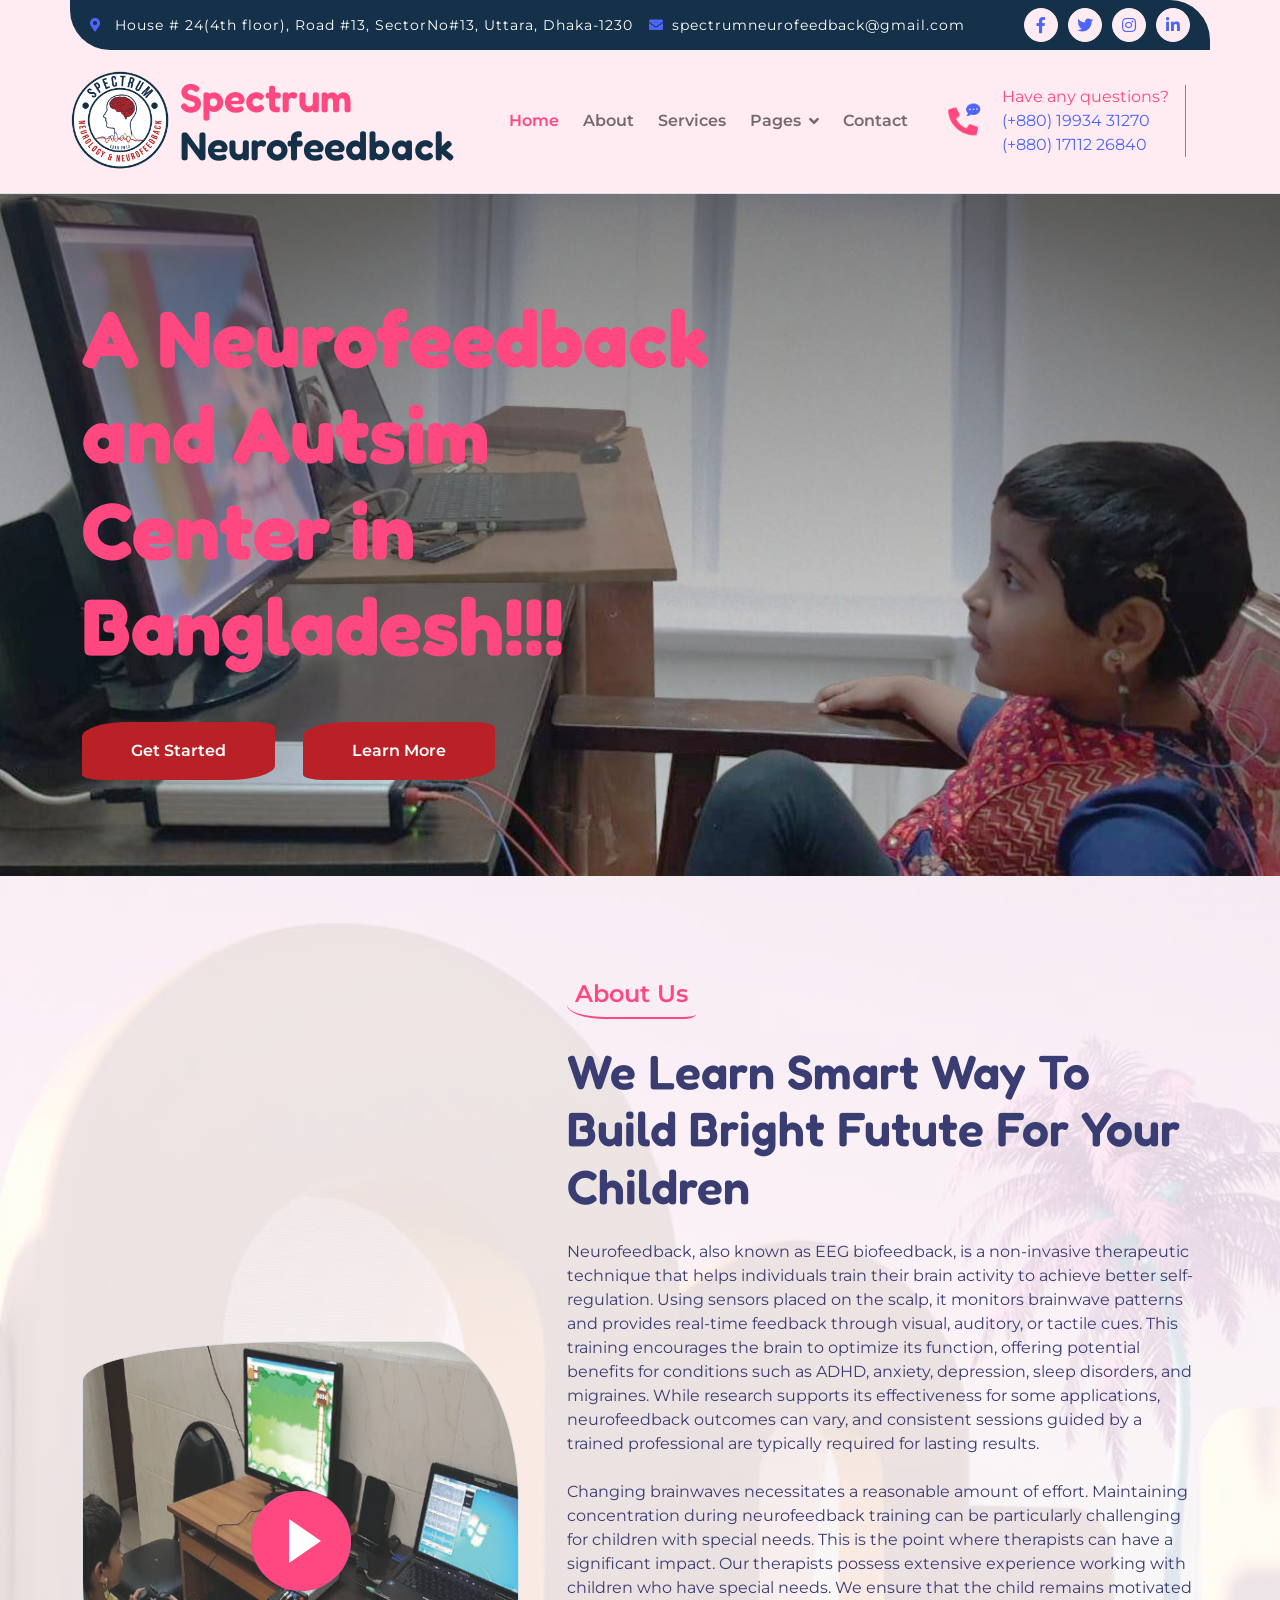
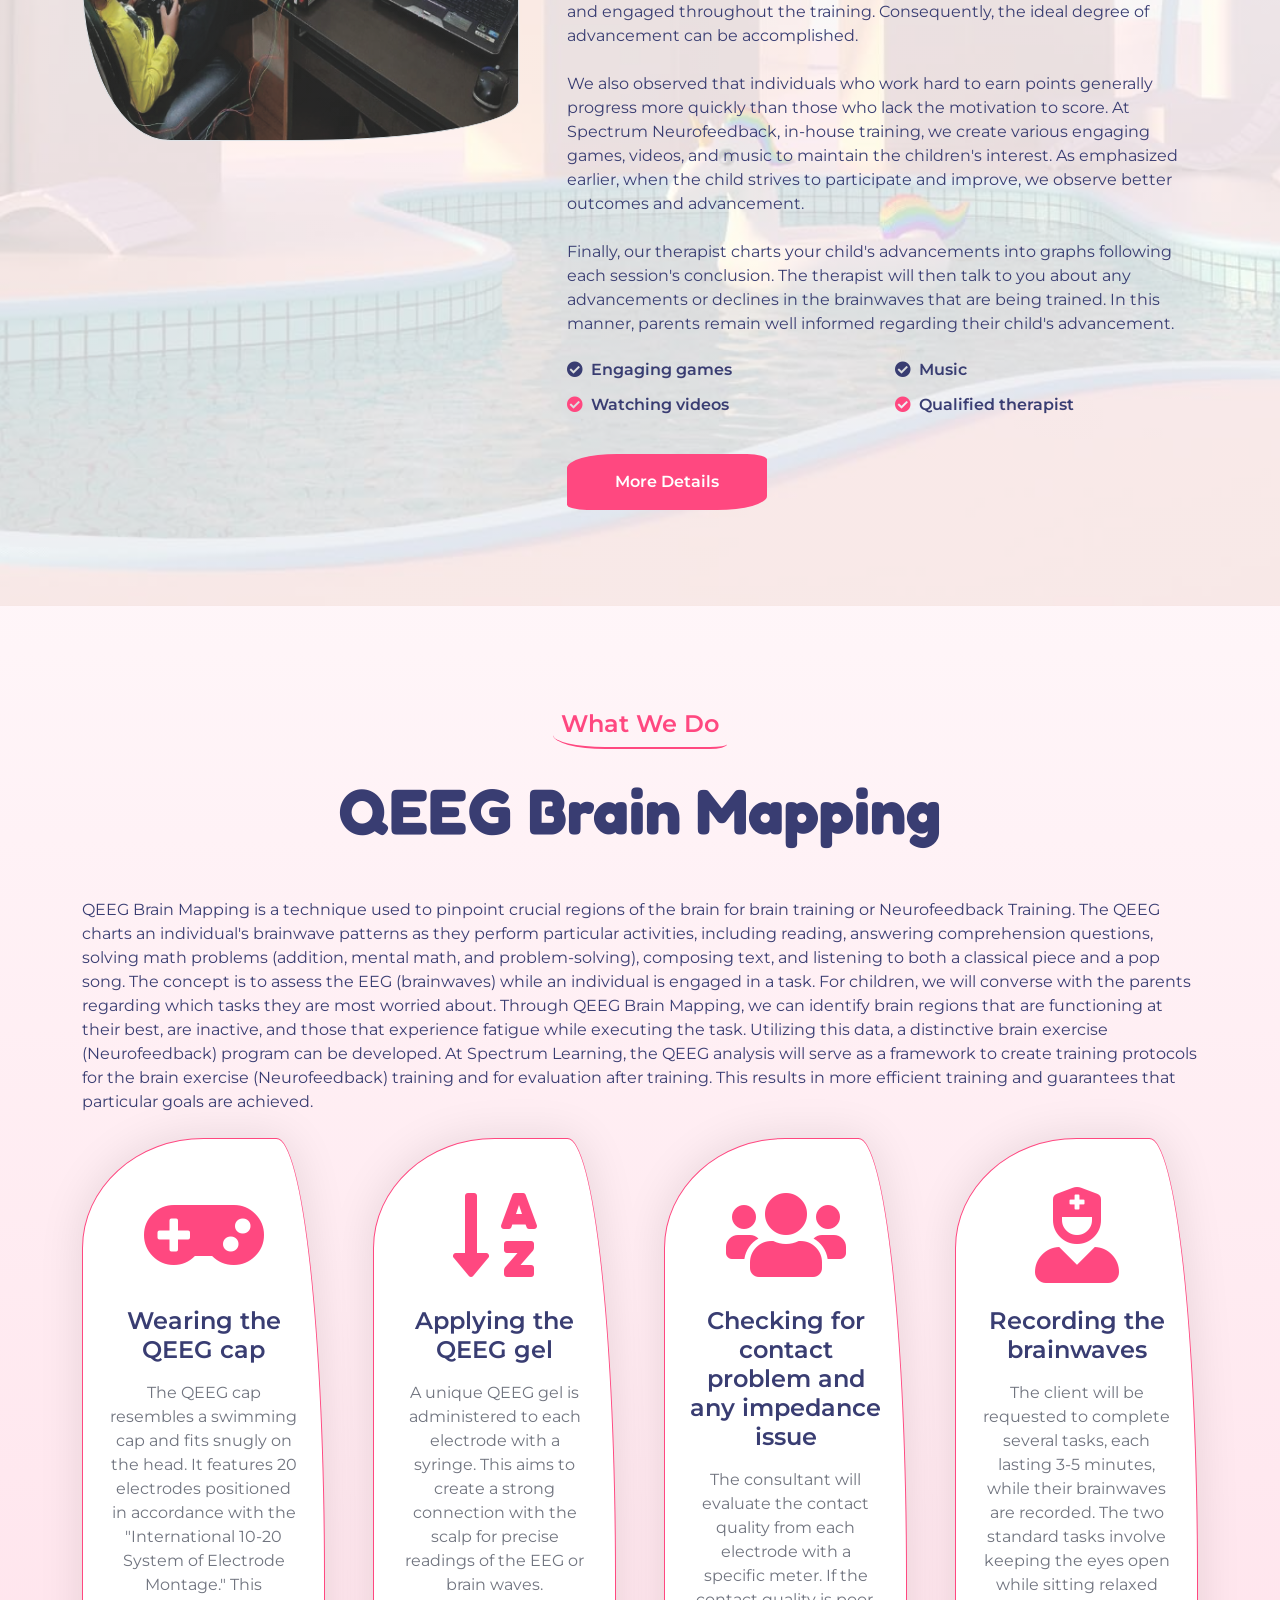
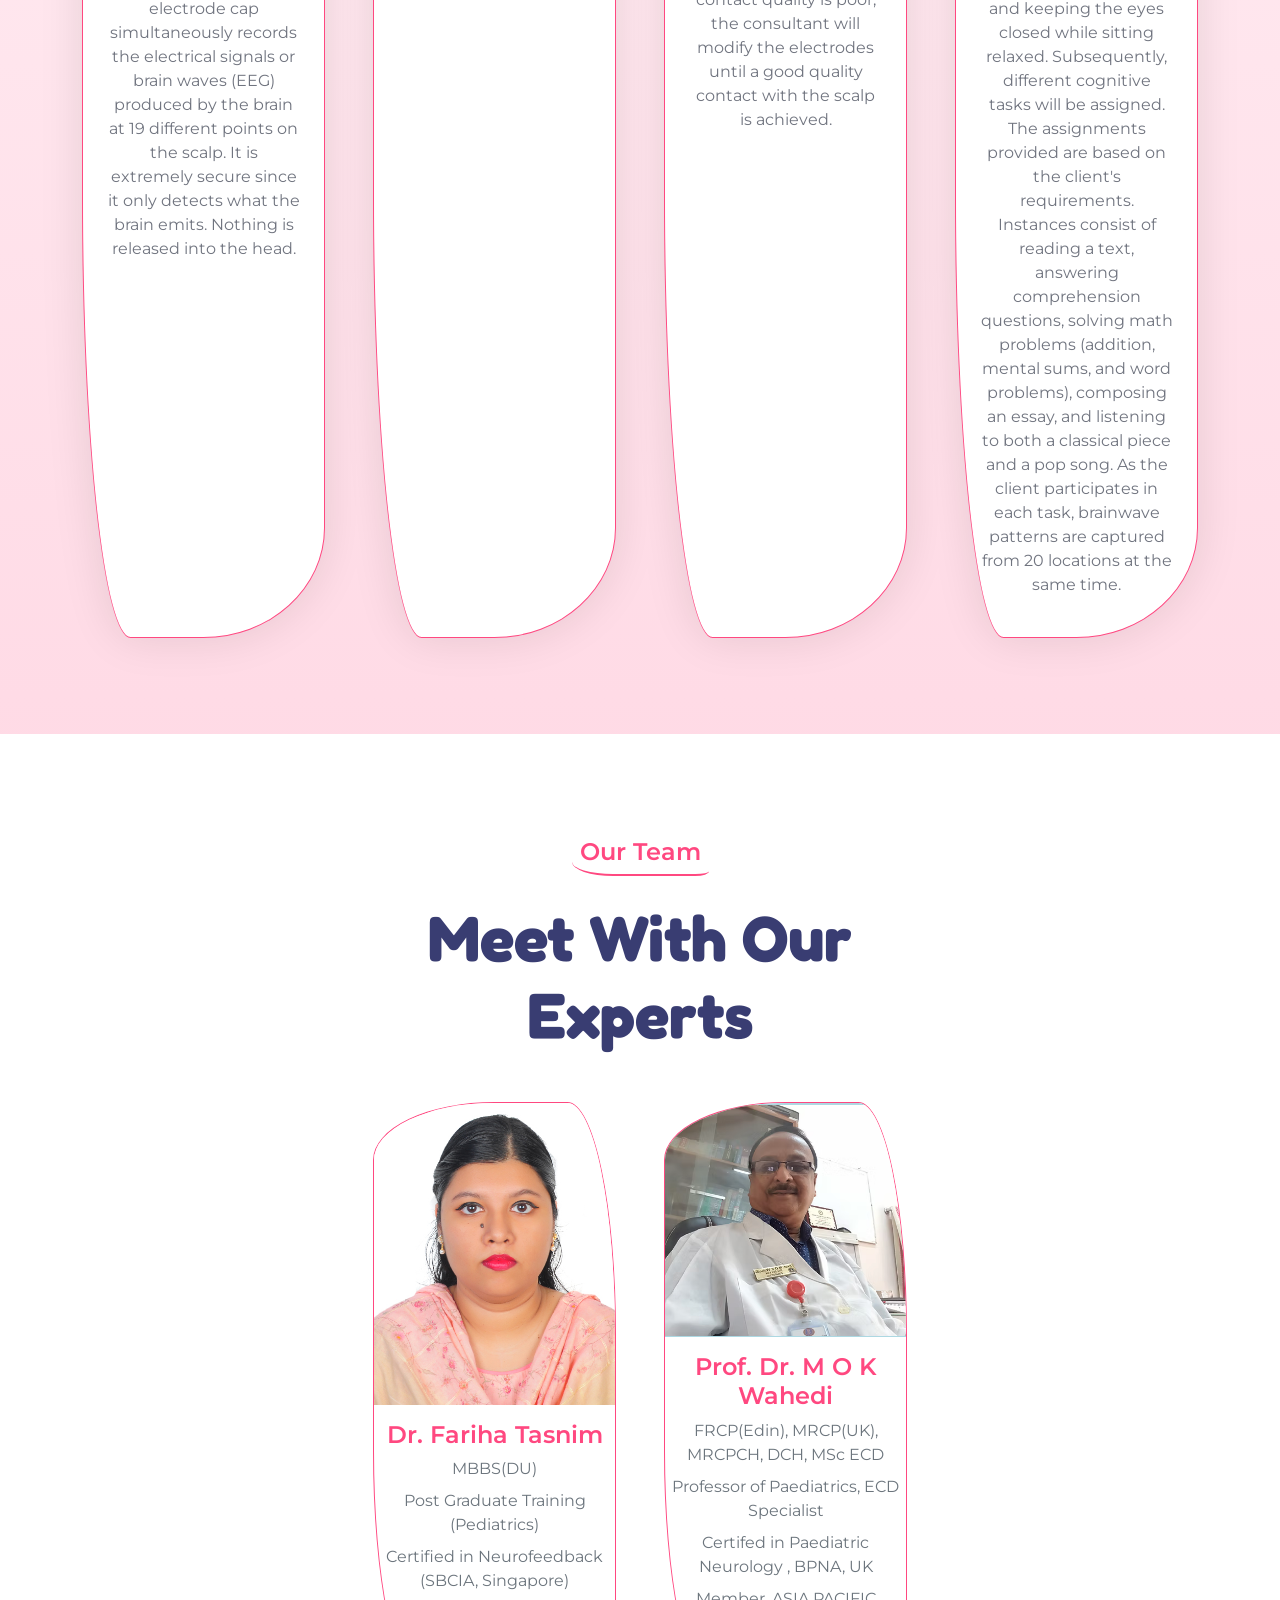
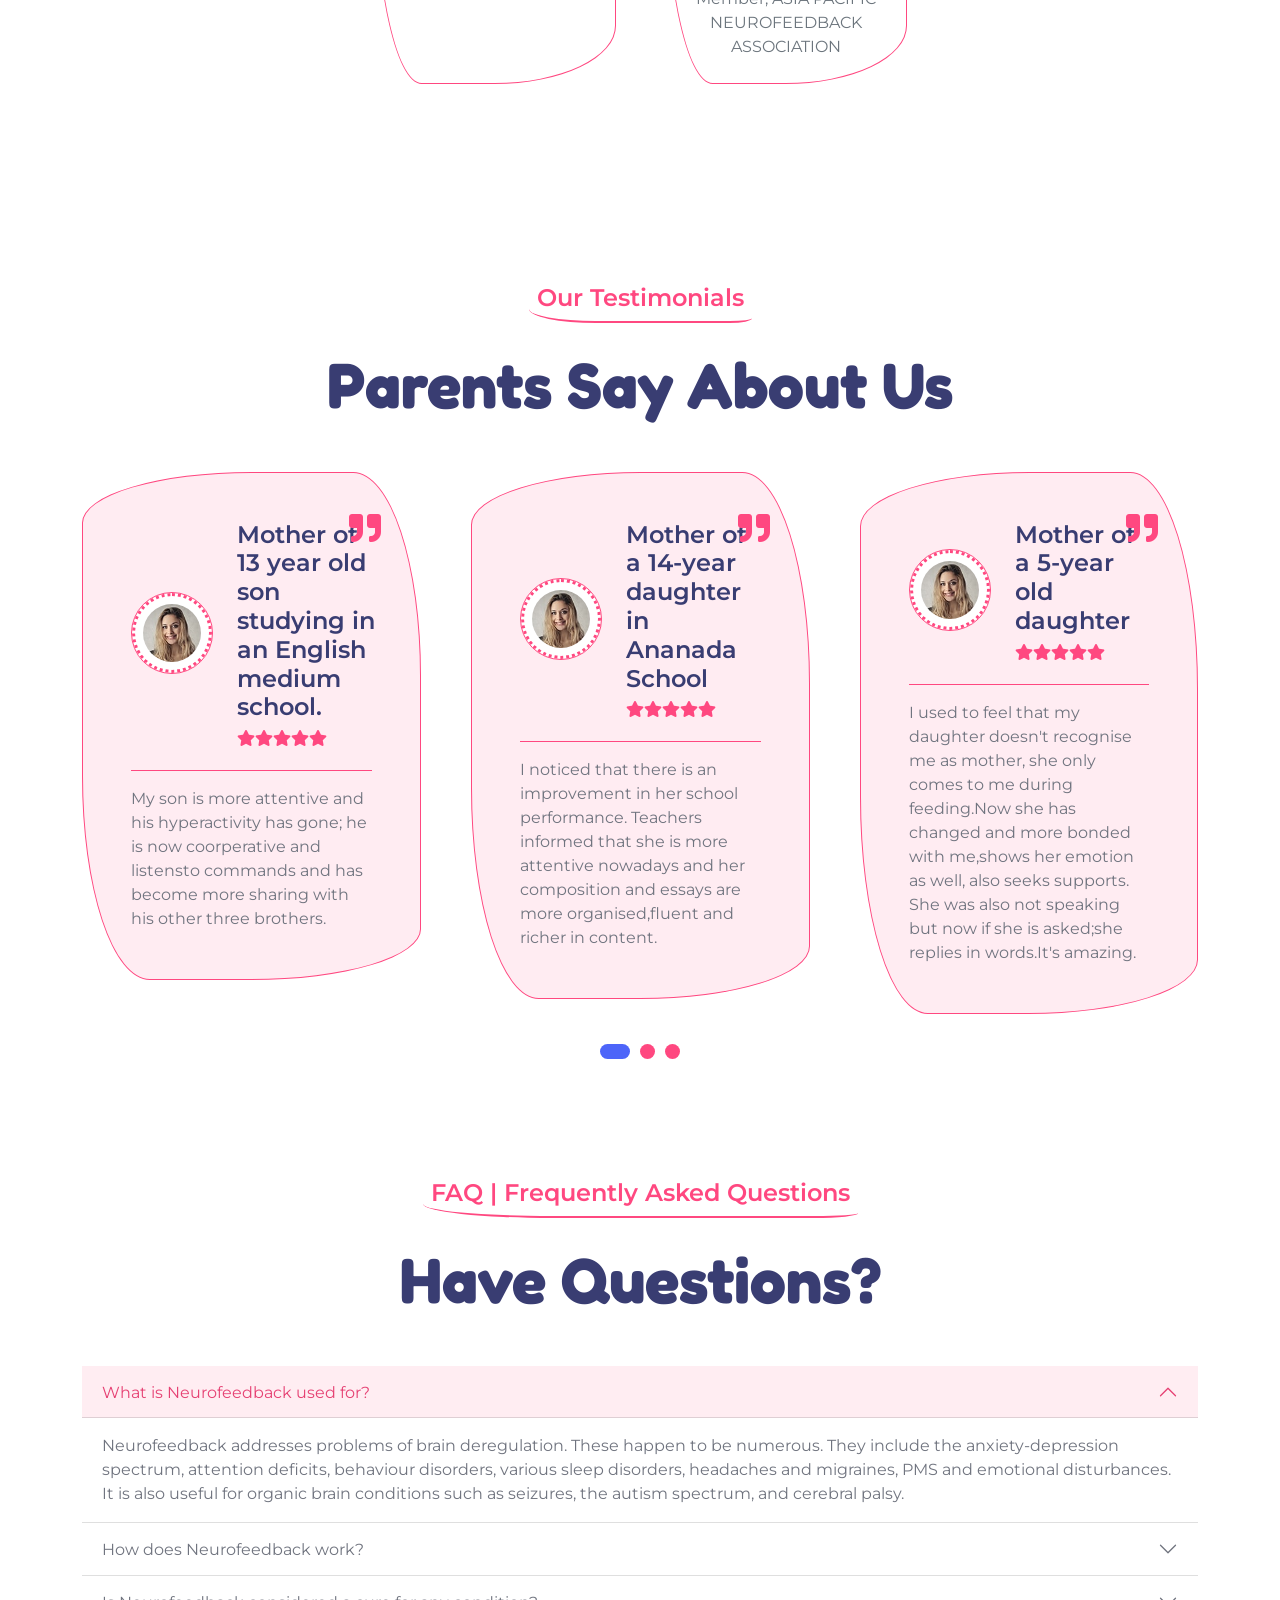
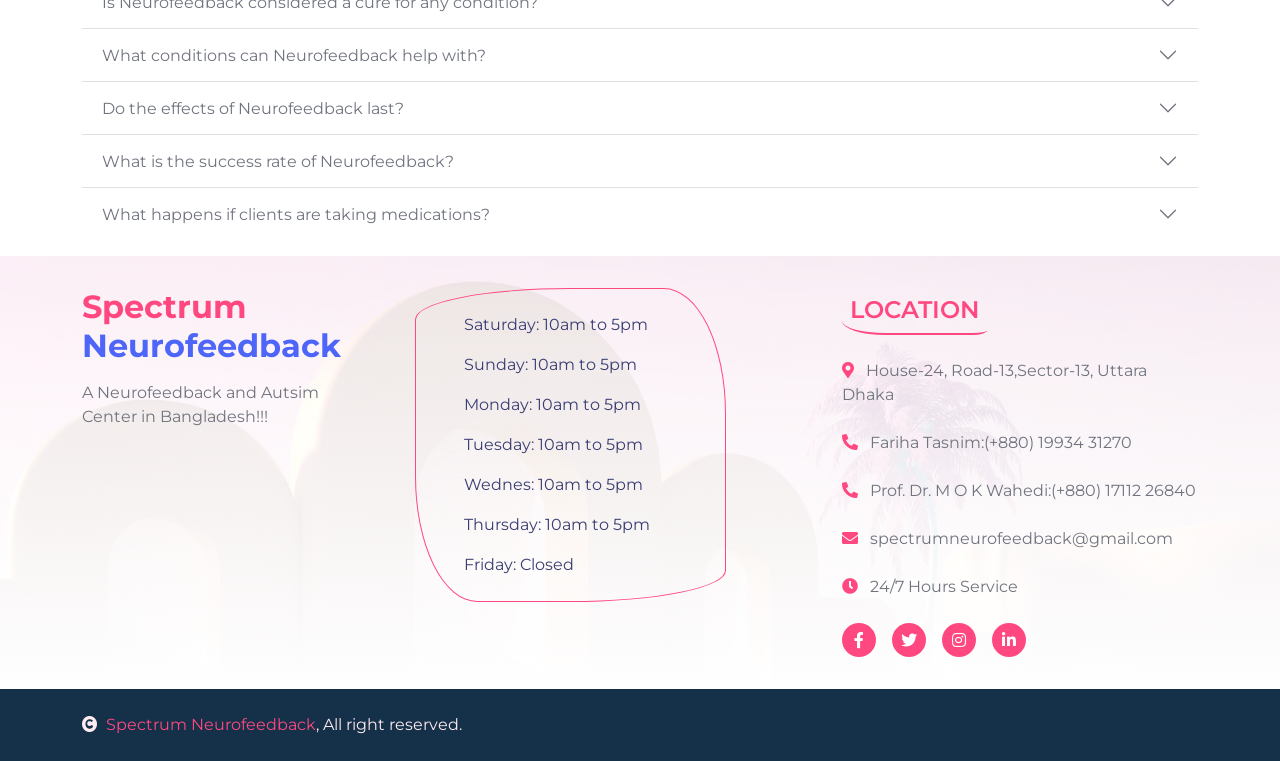
<file: index.html>
<!DOCTYPE html>
<html lang="en">

    <head>
        
        <meta charset="utf-8">
        <title>Spectrum Neurofeedback</title>
        <link rel="icon" href="img/mylogo.png" type="image/png">
        <link rel="shortcut icon" href="img/mylogo.png" type="image/png">
        

        <meta content="width=device-width, initial-scale=1.0" name="viewport">
        <meta content="" name="keywords">
        <meta content="" name="description">

        <!-- Google Web Fonts -->
        <link rel="preconnect" href="https://fonts.googleapis.com">
        <link rel="preconnect" href="https://fonts.gstatic.com" crossorigin>
        <link href="https://fonts.googleapis.com/css2?family=Fredoka:wght@600;700&family=Montserrat:wght@200;400;600&display=swap" rel="stylesheet">


        
        <!-- <link rel="icon" href="favicon.ico" type="/img/mylogo.png"> -->


        <!-- Icon Font Stylesheet -->
        <link rel="stylesheet" href="https://use.fontawesome.com/releases/v5.15.4/css/all.css"/>
        <link href="https://cdn.jsdelivr.net/npm/bootstrap-icons@1.4.1/font/bootstrap-icons.css" rel="stylesheet">

        <!-- Libraries Stylesheet -->
        <link href="lib/animate/animate.min.css" rel="stylesheet">
        <link href="lib/lightbox/css/lightbox.min.css" rel="stylesheet">
        <link href="lib/owlcarousel/assets/owl.carousel.min.css" rel="stylesheet">

        <!-- Customized Bootstrap Stylesheet -->
        <link href="css/bootstrap.min.css" rel="stylesheet">

        <!-- Template Stylesheet -->
        <link href="css/style.css" rel="stylesheet">



    </head>

    <body>

        <!-- Spinner Start -->
        <div id="spinner" class="show w-100 vh-100 bg-white position-fixed translate-middle top-50 start-50  d-flex align-items-center justify-content-center">
            <div class="spinner-grow text-primary" role="status"></div>
        </div>
        <!-- Spinner End -->


        <!-- Navbar start -->
        <div class="container-fluid border-bottom bg-light wow fadeIn" data-wow-delay="0.1s">
            <div class="container topbar bg-primary d-none d-lg-block py-2" style="border-radius: 0 40px">
                <div class="d-flex justify-content-between">
                    <div class="top-info ps-2">
                        <small class="me-3"><i class="fas fa-map-marker-alt me-2 text-secondary"></i> <a href="#" class="text-white">House # 24(4th floor), Road #13, SectorNo#13, Uttara, Dhaka-1230</a></small>
                        <small class="me-3"><i class="fas fa-envelope me-2 text-secondary"></i><a href="#" class="text-white">spectrumneurofeedback@gmail.com</a></small>
                    </div>
                    <div class="top-link pe-2">
                        <a href="https://www.facebook.com/profile.php?id=61567761775745" class="btn btn-light btn-sm-square rounded-circle"><i class="fab fa-facebook-f text-secondary"></i></a>
                        <a href="" class="btn btn-light btn-sm-square rounded-circle"><i class="fab fa-twitter text-secondary"></i></a>
                        <a href="" class="btn btn-light btn-sm-square rounded-circle"><i class="fab fa-instagram text-secondary"></i></a>
                        <a href="" class="btn btn-light btn-sm-square rounded-circle me-0"><i class="fab fa-linkedin-in text-secondary"></i></a>
                    </div>
                </div>
            </div>
            <div class="container px-0">
                <nav class="navbar navbar-light navbar-expand-xl py-3">
                    <!-- <a href="index.html" class="navbar-brand"><h1 class="text-primary display-6">Spectrum <br><span class="text-secondary Blue_color">Neurofeedback</span></h1></a>
                      -->
                      <a href="index.html" class="navbar-brand d-flex align-items-center">
                        <img src="img/mylogo.png" alt="Logo" style="width: 100px; height: 100px; object-fit: contain; margin-right: 10px;margin-left: 0px;">
                        <div>
                            <h1 class="text-primary display-6 mb-0">Spectrum <br><span class="text-secondary Blue_color">Neurofeedback</span></h1>
                        </div>
                    </a>
                    <button class="navbar-toggler py-2 px-3" type="button" data-bs-toggle="collapse" data-bs-target="#navbarCollapse">
                        <span class="fa fa-bars text-primary"></span>
                    </button>
                    <div class="collapse navbar-collapse" id="navbarCollapse">
                        <div class="navbar-nav mx-auto">
                            <a href="index.html" class="nav-item nav-link active">Home</a>
                            <a href="about.html" class="nav-item nav-link">About</a>
                            <a href="service.html" class="nav-item nav-link">Services</a>
                            <!--<a href="program.html" class="nav-item nav-link">Programs</a> -->
                          <!--  <a href="event.html" class="nav-item nav-link">Events</a> -->
                            <div class="nav-item dropdown">
                                <a href="#" class="nav-link dropdown-toggle" data-bs-toggle="dropdown">Pages</a>
                                <div class="dropdown-menu m-0 bg-secondary rounded-0">
                                  <!--  <a href="blog.html" class="dropdown-item">Our Blog</a> -->
                                    <a href="team.html" class="dropdown-item">Our Team</a>
                                    <!--<a href="testimonial.html" class="dropdown-item">Testimonial</a> -->
                                    <a href="404.html" class="dropdown-item">404 Page</a>
                                </div>
                            </div>
                            <a href="contact.html" class="nav-item nav-link">Contact</a>
                        </div>
                        <div class="d-flex me-4">
                            <div id="phone-tada" class="d-flex align-items-center justify-content-center">
                                <a href="" class="position-relative wow tada" data-wow-delay=".9s" >
                                    <i class="fa fa-phone-alt text-primary fa-2x me-4"></i>
                                    <div class="position-absolute" style="top: -7px; left: 20px;">
                                        <span><i class="fa fa-comment-dots text-secondary"></i></span>
                                    </div>
                                </a>
                            </div>
                            <div class="d-flex flex-column pe-3 border-end border-primary ">
                                <span class="text-primary">Have any questions?</span>
                                <a href="#"><span class="text-secondary">(+880) 19934 31270</span></a>
                                <a href="#"><span class="text-secondary">(+880) 17112 26840</span></a>
                            </div>
                        <!-- </div>
                        <button class="btn-search btn btn-primary btn-md-square rounded-circle" data-bs-toggle="modal" data-bs-target="#searchModal"><i class="fas fa-search text-white"></i></button>
                    </div> -->
                </nav>
            </div>
        </div>
        <!-- Navbar End -->


        <!-- Modal Search Start -->
        <div class="modal fade" id="searchModal" tabindex="-1" aria-labelledby="exampleModalLabel" aria-hidden="true">
            <div class="modal-dialog modal-fullscreen">
                <div class="modal-content rounded-0">
                    <div class="modal-header">
                        <h5 class="modal-title" id="exampleModalLabel">Search by keyword</h5>
                        <button type="button" class="btn-close" data-bs-dismiss="modal" aria-label="Close"></button>
                    </div>
                    <div class="modal-body d-flex align-items-center">
                        <div class="input-group w-75 mx-auto d-flex">
                            <input type="search" class="form-control p-3" placeholder="keywords" aria-describedby="search-icon-1">
                            <span id="search-icon-1" class="input-group-text p-3"><i class="fa fa-search"></i></span>
                        </div>
                    </div>
                </div>
            </div>
        </div>
        <!-- Modal Search End -->


        <!-- Hero Start -->
        <div class="container-fluid py-5 hero-header wow fadeIn background" data-wow-delay="0.1s">
            <div class="container py-5">
                <div class="row g-5">
                    <div class="col-lg-7 col-md-12">

                        <h1 class="mb-5 display-1 text-primary">A Neurofeedback and Autsim Center in Bangladesh!!!</h1>
                        <a href="" class="btn my_btn px-4 py-3 px-md-5  me-4 btn-border-radius">Get Started</a>
                        <a href="" class="btn my_btn px-4 py-3 px-md-5 btn-border-radius">Learn More</a>
                    </div>
                </div>
            </div>
        </div>
        <!-- Hero End -->


        <!-- About Start -->
        <div class="container-fluid py-5 about bg-light">
            <div class="container py-5">
                <div class="row g-5 align-items-center">
                    <div class="col-lg-5 wow fadeIn" data-wow-delay="0.1s">
                        <div class="video border">
                            <button type="button" class="btn btn-play" data-bs-toggle="modal" data-src="https://www.youtube.com/embed/Eof0LD9KCRs?si=BIHvu0YElLSWq7U5" data-bs-target="#videoModal">
                                <span></span>
                            </button>
                        </div>
                    </div>
                    <div class="col-lg-7 wow fadeIn" data-wow-delay="0.3s">
                        <h4 class="text-primary mb-4 border-bottom border-primary border-2 d-inline-block p-2 title-border-radius">About Us</h4>
                        <h1 class="text-dark mb-4 display-5">We Learn Smart Way To Build Bright Futute For Your Children</h1>
                        <p class="text-dark mb-4">Neurofeedback, also known as EEG biofeedback, is a non-invasive therapeutic technique that helps individuals train their brain activity to achieve better self-regulation. Using sensors placed on the scalp, it monitors brainwave patterns and provides real-time feedback through visual, auditory, or tactile cues. This training encourages the brain to optimize its function, offering potential benefits for conditions such as ADHD, anxiety, depression, sleep disorders, and migraines. While research supports its effectiveness for some applications, neurofeedback outcomes can vary, and consistent sessions guided by a trained professional are typically required for lasting results.</p>
                        <p class="text-dark mb-4">Changing brainwaves necessitates a reasonable amount of effort. Maintaining concentration during neurofeedback training can be particularly challenging for children with special needs. This is the point where therapists can have a significant impact. Our therapists possess extensive experience working with children who have special needs. We ensure that the child remains motivated and engaged throughout the training. Consequently, the ideal degree of advancement can be accomplished.</p>
                        <p class="text-dark mb-4">We also observed that individuals who work hard to earn points generally progress more quickly than those who lack the motivation to score. At Spectrum Neurofeedback, in-house training, we create various engaging games, videos, and music to maintain the children's interest. As emphasized earlier, when the child strives to participate and improve, we observe better outcomes and advancement.</p>
                        <p class="text-dark mb-4">Finally, our therapist charts your child's advancements into graphs following each session's conclusion. The therapist will then talk to you about any advancements or declines in the brainwaves that are being trained. In this manner, parents remain well informed regarding their child's advancement.</p>
                        <div class="row mb-4">
                            <div class="col-lg-6">
                                <h6 class="mb-3"><i class="fas fa-check-circle me-2"></i>Engaging games</h6>
                                <h6 class="mb-3"><i class="fas fa-check-circle me-2 text-primary"></i>Watching videos</h6>
                                <!-- <h6 class="mb-3"><i class="fas fa-check-circle me-2 text-secondary"></i>Nutritious Foods</h6> -->
                            </div>
                            <div class="col-lg-6">
                                <h6 class="mb-3"><i class="fas fa-check-circle me-2"></i>Music</h6>
                                <h6 class="mb-3"><i class="fas fa-check-circle me-2 text-primary"></i>Qualified therapist</h6>
                                <!-- ssh6><i class="fas fa-check-circle me-2 text-secondary"></i>Qualified Teacher</h6> -->
                            </div>
                        </div>
                        <a href="about.html" class="btn btn-primary px-5 py-3 btn-border-radius">More Details</a>
                    </div>
                </div>
            </div>
        </div>
        <!-- Modal Video -->
        <div class="modal fade" id="videoModal" tabindex="-1" aria-labelledby="exampleModalLabel" aria-hidden="true">
            <div class="modal-dialog">
                <div class="modal-content rounded-0">
                    <div class="modal-header">
                        <h5 class="modal-title" id="exampleModalLabel">Youtube Video</h5>
                        <button type="button" class="btn-close" data-bs-dismiss="modal" aria-label="Close"></button>
                    </div>
                    <div class="modal-body">
                        <!-- 16:9 aspect ratio -->
                        <div class="ratio ratio-16x9">
                            <iframe class="embed-responsive-item" src="https://youtu.be/Eof0LD9KCRs" id="video" allowfullscreen allowscriptaccess="always"
                                allow="autoplay"></iframe>
                        </div>
                    </div>
                </div>
            </div>
        </div>
        <!-- About End -->


        <!-- Service Start -->
        <div class="container-fluid service py-5">
            <div class="container py-5">
                <div class="mx-auto text-center wow fadeIn" data-wow-delay="0.1s" style="max-width: 700px;">
                    <h4 class="text-primary mb-4 border-bottom border-primary border-2 d-inline-block p-2 title-border-radius">What We Do</h4>
                    <h1 class="mb-5 display-3">QEEG Brain Mapping</h1>

                </div>
                <p class="text-dark mb-4">QEEG Brain Mapping is a technique used to pinpoint crucial regions of the brain for brain training or Neurofeedback Training. The QEEG charts an individual's brainwave patterns as they perform particular activities, including reading, answering comprehension questions, solving math problems (addition, mental math, and problem-solving), composing text, and listening to both a classical piece and a pop song. The concept is to assess the EEG (brainwaves) while an individual is engaged in a task. For children, we will converse with the parents regarding which tasks they are most worried about.

                    Through QEEG Brain Mapping, we can identify brain regions that are functioning at their best, are inactive, and those that experience fatigue while executing the task. Utilizing this data, a distinctive brain exercise (Neurofeedback) program can be developed. At Spectrum Learning, the QEEG analysis will serve as a framework to create training protocols for the brain exercise (Neurofeedback) training and for evaluation after training. This results in more efficient training and guarantees that particular goals are achieved.
                    </p>
                <div class="row g-5">
                    <div class="col-md-6 col-lg-6 col-xl-3 wow fadeIn" data-wow-delay="0.1s">
                        <div class="text-center border-primary border bg-white service-item">
                            <div class="service-content d-flex align-items-center justify-content-center p-4">
                                <div class="service-content-inner">
                                    <div class="p-4"><i class="fas fa-gamepad fa-6x text-primary"></i></div>
                                    <a href="#" class="h4">Wearing the QEEG cap</a>
                                    <p class="my-3">The QEEG cap resembles a swimming cap and fits snugly on the head. It features 20 electrodes positioned in accordance with the "International 10-20 System of Electrode Montage." This electrode cap simultaneously records the electrical signals or brain waves (EEG) produced by the brain at 19 different points on the scalp. It is extremely secure since it only detects what the brain emits. Nothing is released into the head. </p>
                                    <!-- <a href="#" class="btn btn-primary text-white px-4 py-2 my-2 btn-border-radius">Read More</a> -->
                                </div>
                            </div>
                        </div>
                    </div>
                    <div class="col-md-6 col-lg-6 col-xl-3 wow fadeIn" data-wow-delay="0.3s">
                        <div class="text-center border-primary border bg-white service-item">
                            <div class="service-content d-flex align-items-center justify-content-center p-4">
                                <div class="service-content-inner">
                                    <div class="p-4"><i class="fas fa-sort-alpha-down fa-6x text-primary"></i></div>
                                    <a href="#" class="h4">Applying the QEEG gel</a>
                                    <p class="my-3">A unique QEEG gel is administered to each electrode with a syringe. This aims to create a strong connection with the scalp for precise readings of the EEG or brain waves.</p>
                                    <!-- <a href="#" class="btn btn-primary text-white px-4 py-2 my-2 btn-border-radius">Read More</a> -->
                                </div>
                            </div>
                        </div>
                    </div>
                    <div class="col-md-6 col-lg-6 col-xl-3 wow fadeIn" data-wow-delay="0.5s">
                        <div class="text-center border-primary border bg-white service-item">
                            <div class="service-content d-flex align-items-center justify-content-center p-4">
                                <div class="service-content-inner">
                                    <div class="p-4"><i class="fas fa-users fa-6x text-primary"></i></div>
                                    <a href="#" class="h4">Checking for contact problem and any impedance issue
                                    </a>
                                    <p class="my-3">The consultant will evaluate the contact quality from each electrode with a specific meter. If the contact quality is poor, the consultant will modify the electrodes until a good quality contact with the scalp is achieved.
                                    </p>
                                    <!-- <a href="#" class="btn btn-primary text-white px-4 py-2 my-2 btn-border-radius">Read More</a> -->
                                </div>
                            </div>
                        </div>
                    </div>
                    <div class="col-md-6 col-lg-6 col-xl-3 wow fadeIn" data-wow-delay="0.7s">
                        <div class="text-center border-primary border bg-white service-item">
                            <div class="service-content d-flex align-items-center justify-content-center p-4">
                                <div class="service-content-inner">
                                    <div class="p-4"><i class="fas fa-user-nurse fa-6x text-primary"></i></div>
                                    <a href="#" class="h4">Recording the brainwaves</a>
                                    <p class="my-3">The client will be requested to complete several tasks, each lasting 3-5 minutes, while their brainwaves are recorded. The two standard tasks involve keeping the eyes open while sitting relaxed and keeping the eyes closed while sitting relaxed. Subsequently, different cognitive tasks will be assigned. The assignments provided are based on the client's requirements. Instances consist of reading a text, answering comprehension questions, solving math problems (addition, mental sums, and word problems), composing an essay, and listening to both a classical piece and a pop song. As the client participates in each task, brainwave patterns are captured from 20 locations at the same time.
                                    </p>
                                    <!-- <a href="#" class="btn btn-primary text-white px-4 py-2 my-2 btn-border-radius">Read More</a> -->
                                </div>
                            </div>
                        </div>
                    </div>
                </div>
            </div>
        </div>
        <!-- Service End -->


        <!-- Programs Start -->
        <!-- <div class="container-fluid program  py-5">
            <div class="container py-5">
                <div class="mx-auto text-center wow fadeIn" data-wow-delay="0.1s" style="max-width: 700px;">
                    <h4 class="text-primary mb-4 border-bottom border-primary border-2 d-inline-block p-2 title-border-radius">Our Programs</h4>
                    <h1 class="mb-5 display-3">We Offer An Exclusive Program For Kids</h1>
                </div>
                <div class="row g-5 justify-content-center">
                    <div class="col-md-6 col-lg-6 col-xl-4 wow fadeIn" data-wow-delay="0.1s">
                        <div class="program-item rounded">
                            <div class="program-img position-relative">
                                <div class="overflow-hidden img-border-radius">
                                    <img src="img/program-1.jpg" class="img-fluid w-100" alt="Image">
                                </div>
                                <div class="px-4 py-2 bg-primary text-white program-rate">$60.99</div>
                            </div>
                            <div class="program-text bg-white px-4 pb-3">
                                <div class="program-text-inner">
                                    <a href="#" class="h4">English For Today</a>
                                    <p class="mt-3 mb-0">Lorem ipsum dolor sit amet, consectetur adipiscing elit. Donec sed purus consectetur,</p>
                                </div>
                            </div>
                            <div class="program-teacher d-flex align-items-center border-top border-primary bg-white px-4 py-3">
                                <img src="img/program-teacher.jpg" class="img-fluid rounded-circle p-2 border border-primary bg-white" alt="Image" style="width: 70px; height: 70px;">
                                <div class="ms-3">
                                    <h6 class="mb-0 text-primary">Mary Mordern</h6>
                                    <small>Arts Designer</small>
                                </div>
                            </div>
                            <div class="d-flex justify-content-between px-4 py-2 bg-primary rounded-bottom">
                                <small class="text-white"><i class="fas fa-wheelchair me-1"></i> 30 Sits</small>
                                <small class="text-white"><i class="fas fa-book me-1"></i> 11 Lessons</small>
                                <small class="text-white"><i class="fas fa-clock me-1"></i> 60 Hours</small>
                            </div>
                        </div>
                    </div>
                    <div class="col-md-6 col-lg-6 col-xl-4 wow fadeIn" data-wow-delay="0.3s">
                        <div class="program-item rounded">
                            <div class="program-img position-relative">
                                <div class="overflow-hidden img-border-radius">
                                    <img src="img/program-2.jpg" class="img-fluid w-100" alt="Image">
                                </div>
                                <div class="px-4 py-2 bg-primary text-white program-rate">$60.99</div>
                            </div>
                            <div class="program-text bg-white px-4 pb-3">
                                <div class="program-text-inner">
                                    <a href="#" class="h4">Graphics Arts</a>
                                    <p class="mt-3 mb-0">Lorem ipsum dolor sit amet, consectetur adipiscing elit. Donec sed purus consectetur,</p>
                                </div>
                            </div>
                            <div class="program-teacher d-flex align-items-center border-top border-primary bg-white px-4 py-3">
                                <img src="img/program-teacher.jpg" class="img-fluid rounded-circle p-2 border border-primary bg-white" alt="" style="width: 70px; height: 70px;">
                                <div class="ms-3">
                                    <h6 class="mb-0 text-primary">Mary Mordern</h6>
                                    <small>Arts Designer</small>
                                </div>
                            </div>
                            <div class="d-flex justify-content-between px-4 py-2 bg-primary rounded-bottom">
                                <small class="text-white"><i class="fas fa-wheelchair me-1"></i> 30 Sits</small>
                                <small class="text-white"><i class="fas fa-book me-1"></i> 11 Lessons</small>
                                <small class="text-white"><i class="fas fa-clock me-1"></i> 60 Hours</small>
                            </div>
                        </div>
                    </div>
                    <div class="col-md-6 col-lg-6 col-xl-4 wow fadeIn" data-wow-delay="0.5s">
                        <div class="program-item rounded">
                            <div class="program-img position-relative">
                                <div class="overflow-hidden img-border-radius">
                                    <img src="img/program-3.jpg" class="img-fluid w-100" alt="Image">
                                </div>
                                <div class="px-4 py-2 bg-primary text-white program-rate">$60.99</div>
                            </div>
                            <div class="program-text bg-white px-4 pb-3">
                                <div class="program-text-inner">
                                    <a href="#" class="h4">General Science</a>
                                    <p class="mt-3 mb-0">Lorem ipsum dolor sit amet, consectetur adipiscing elit. Donec sed purus consectetur,</p>
                                </div>
                            </div>
                            <div class="program-teacher d-flex align-items-center border-top border-primary bg-white px-4 py-3">
                                <img src="img/program-teacher.jpg" class="img-fluid rounded-circle p-2 border border-primary bg-white" alt="" style="width: 70px; height: 70px;">
                                <div class="ms-3">
                                    <h6 class="mb-0 text-primary">Mary Mordern</h6>
                                    <small>Arts Designer</small>
                                </div>
                            </div>
                            <div class="d-flex justify-content-between px-4 py-2 bg-primary rounded-bottom">
                                <small class="text-white"><i class="fas fa-wheelchair me-1"></i> 30 Sits</small>
                                <small class="text-white"><i class="fas fa-book me-1"></i> 11 Lessons</small>
                                <small class="text-white"><i class="fas fa-clock me-1"></i> 60 Hours</small>
                            </div>
                        </div>
                    </div>
                    <div class="d-inline-block text-center wow fadeIn" data-wow-delay="0.1s">
                        <a href="#" class="btn btn-primary px-5 py-3 text-white btn-border-radius">Vew All Programs</a>
                    </div>
                </div>
            </div>
        </div> -->
        <!-- Program End -->


        <!-- Events Start -->
        <!-- <div class="container-fluid events py-5 bg-light">
            <div class="container py-5">
                <div class="mx-auto text-center wow fadeIn" data-wow-delay="0.1s" style="max-width: 700px;">
                    <h4 class="text-primary mb-4 border-bottom border-primary border-2 d-inline-block p-2 title-border-radius">Our Events</h4>
                    <h1 class="mb-5 display-3">Our Upcoming Events</h1>
                </div>
                <div class="row g-5 justify-content-center">
                    <div class="col-md-6 col-lg-6 col-xl-4 wow fadeIn" data-wow-delay="0.1s">
                        <div class="events-item bg-primary rounded">
                            <div class="events-inner position-relative">
                                <div class="events-img overflow-hidden rounded-circle position-relative">
                                    <img src="img/event-1.jpg" class="img-fluid w-100 rounded-circle" alt="Image">
                                    <div class="event-overlay">
                                        <a href="img/event-1.jpg" data-lightbox="event-1"><i class="fas fa-search-plus text-white fa-2x"></i></a>
                                    </div>
                                </div>
                                <div class="px-4 py-2 bg-secondary text-white text-center events-rate">29 Nov</div>
                                <div class="d-flex justify-content-between px-4 py-2 bg-secondary">
                                    <small class="text-white"><i class="fas fa-calendar me-1 text-primary"></i> 10:00am - 12:00pm</small>
                                    <small class="text-white"><i class="fas fa-map-marker-alt me-1 text-primary"></i> New York</small>
                                </div>
                            </div>
                            <div class="events-text p-4 border border-primary bg-white border-top-0 rounded-bottom">
                                <a href="#" class="h4">Music & drawing workshop</a>
                                <p class="mb-0 mt-3">Lorem ipsum dolor sit amet, consectetur adipiscing elit. Donec sed purus consectetur,</p>
                            </div>
                        </div>
                    </div>
                    <div class="col-md-6 col-lg-6 col-xl-4 wow fadeIn" data-wow-delay="0.3s">
                        <div class="events-item bg-primary rounded">
                            <div class="events-inner position-relative">
                                <div class="events-img overflow-hidden rounded-circle position-relative">
                                    <img src="img/event-2.jpg" class="img-fluid w-100 rounded-circle" alt="Image">
                                    <div class="event-overlay">
                                        <a href="img/event-3.jpg" data-lightbox="event-1"><i class="fas fa-search-plus text-white fa-2x"></i></a>
                                    </div>
                                </div>
                                <div class="px-4 py-2 bg-secondary text-white text-center events-rate">29 Nov</div>
                                <div class="d-flex justify-content-between px-4 py-2 bg-secondary">
                                    <small class="text-white"><i class="fas fa-calendar me-1 text-primary"></i> 10:00am - 12:00pm</small>
                                    <small class="text-white"><i class="fas fa-map-marker-alt me-1 text-primary"></i> New York</small>
                                </div>
                            </div>
                            <div class="events-text p-4 border border-primary bg-white border-top-0 rounded-bottom">
                                <a href="#" class="h4">Why need study</a>
                                <p class="mb-0 mt-3">Lorem ipsum dolor sit amet, consectetur adipiscing elit. Donec sed purus consectetur,</p>
                            </div>
                        </div>
                    </div>
                    <div class="col-md-6 col-lg-6 col-xl-4 wow fadeIn" data-wow-delay="0.5s">
                        <div class="events-item bg-primary rounded">
                            <div class="events-inner position-relative">
                                <div class="events-img overflow-hidden rounded-circle position-relative">
                                    <img src="img/event-3.jpg" class="img-fluid w-100 rounded-circle" alt="Image">
                                    <div class="event-overlay">
                                        <a href="img/event-3.jpg" data-lightbox="event-1"><i class="fas fa-search-plus text-white fa-2x"></i></a>
                                    </div>
                                </div>
                                <div class="px-4 py-2 bg-secondary text-white text-center events-rate">29 Nov</div>
                                <div class="d-flex justify-content-between px-4 py-2 bg-secondary">
                                    <small class="text-white"><i class="fas fa-calendar me-1 text-primary"></i> 10:00am - 12:00pm</small>
                                    <small class="text-white"><i class="fas fa-map-marker-alt me-1 text-primary"></i> New York</small>
                                </div>
                            </div>
                            <div class="events-text p-4 border border-primary bg-white border-top-0 rounded-bottom">
                                <a href="#" class="h4">Child health consciousness</a>
                                <p class="mb-0 mt-3">Lorem ipsum dolor sit amet, consectetur adipiscing elit. Donec sed purus consectetur,</p>
                            </div>
                        </div>
                    </div>
                </div>
            </div>
        </div> -->
        <!-- Events End-->


        <!-- Blog Start-->
        <!-- <div class="container-fluid blog py-5">
            <div class="container py-5">
                <div class="mx-auto text-center wow fadeIn" data-wow-delay="0.1s" style="max-width: 600px;">
                    <h4 class="text-primary mb-4 border-bottom border-primary border-2 d-inline-block p-2 title-border-radius">Latest News & Blog</h4>
                    <h1 class="mb-5 display-3">Read Our Latest News & Blog</h1>
                </div>
                <div class="row g-5 justify-content-center">
                    <div class="col-md-6 col-lg-6 col-xl-4 wow fadeIn" data-wow-delay="0.1s">
                        <div class="blog-item rounded-bottom">
                            <div class="blog-img overflow-hidden position-relative img-border-radius">
                                <img src="img/blog-1.jpg" class="img-fluid w-100" alt="Image">
                            </div>
                            <div class="d-flex justify-content-between px-4 py-3 bg-light border-bottom border-primary blog-date-comments">
                                <small class="text-dark"><i class="fas fa-calendar me-1 text-dark"></i> 29 Nov 2023</small>
                                <small class="text-dark"><i class="fas fa-comment-alt me-1 text-dark"></i> Comments (15)</small>
                            </div>
                            <div class="blog-content d-flex align-items-center px-4 py-3 bg-light">
                                <div class="overflow-hidden rounded-circle rounded-top border border-primary">
                                    <img src="img/program-teacher.jpg" class="img-fluid rounded-circle p-2 rounded-top" alt="Image" style="width: 70px; height: 70px; border-style: dotted; border-color: var(--bs-primary) !important;">
                                </div>
                                <div class="ms-3">
                                    <h6 class="text-primary">Mary Mordern</h6>
                                    <p class="text-muted">Baby Care</p>
                                </div>
                            </div>
                            <div class="px-4 pb-4 bg-light rounded-bottom">
                                <div class="blog-text-inner">
                                    <a href="#" class="h4">How to pay attention to your child?</a>
                                    <p class="mt-3 mb-4">Lorem ipsum dolor sit amet, consectetur adipiscing elit. Donec sed purus</p>
                                </div>
                                <div class="text-center">
                                    <a href="#" class="btn btn-primary text-white px-4 py-2 mb-3 btn-border-radius">View Details</a>
                                </div>
                            </div>
                        </div>
                    </div>
                    <div class="col-md-6 col-lg-6 col-xl-4 wow fadeIn" data-wow-delay="0.3s">
                        <div class="blog-item rounded-bottom">
                            <div class="blog-img overflow-hidden position-relative img-border-radius">
                                <img src="img/blog-2.jpg" class="img-fluid w-100" alt="Image">
                            </div>
                            <div class="d-flex justify-content-between px-4 py-3 bg-light border-bottom border-primary blog-date-comments">
                                <small class="text-dark"><i class="fas fa-calendar me-1 text-dark"></i> 29 Nov 2023</small>
                                <small class="text-dark"><i class="fas fa-comment-alt me-1 text-dark"></i> Comments (15)</small>
                            </div>
                            <div class="blog-content d-flex align-items-center px-4 py-3 bg-light">
                                <div class="overflow-hidden rounded-circle rounded-top border border-primary">
                                    <img src="img/program-teacher.jpg" class="img-fluid rounded-circle p-2 rounded-top" alt="" style="width: 70px; height: 70px; border-style: dotted; border-color: var(--bs-primary) !important;">
                                </div>
                                <div class="ms-3">
                                    <h6 class="text-primary">Mary Mordern</h6>
                                    <p class="text-muted">Baby Care</p>
                                </div>
                            </div>
                            <div class="px-4 pb-4 bg-light rounded-bottom">
                                <div class="blog-text-inner">
                                    <a href="#" class="h4">Play outdoor sports with your child</a>
                                    <p class="mt-3 mb-4">Lorem ipsum dolor sit amet, consectetur adipiscing elit. Donec sed purus</p>
                                </div>
                                <div class="text-center">
                                    <a href="#" class="btn btn-primary text-white px-4 py-2 mb-3 btn-border-radius">View Details</a>
                                </div>
                            </div>
                        </div>
                    </div>
                    <div class="col-md-6 col-lg-6 col-xl-4 wow fadeIn" data-wow-delay="0.5s">
                        <div class="blog-item rounded-bottom">
                            <div class="blog-img overflow-hidden position-relative img-border-radius">
                                <img src="img/blog-3.jpg" class="img-fluid w-100" alt="Image">
                            </div>
                            <div class="d-flex justify-content-between px-4 py-3 bg-light border-bottom border-primary blog-date-comments">
                                <small class="text-dark"><i class="fas fa-calendar me-1 text-dark"></i> 29 Nov 2023</small>
                                <small class="text-dark"><i class="fas fa-comment-alt me-1 text-dark"></i> Comments (15)</small>
                            </div>
                            <div class="blog-content d-flex align-items-center px-4 py-3 bg-light">
                                <div class="overflow-hidden rounded-circle rounded-top border border-primary">
                                    <img src="img/program-teacher.jpg" class="img-fluid rounded-circle p-2 rounded-top" alt="" style="width: 70px; height: 70px; border-style: dotted; border-color: var(--bs-primary) !important;">
                                </div>
                                <div class="ms-3">
                                    <h6 class="text-primary">Mary Mordern</h6>
                                    <p class="text-muted">Baby Care</p>
                                </div>
                            </div>
                            <div class="px-4 pb-4 bg-light rounded-bottom">
                                <div class="blog-text-inner">
                                    <a href="#" class="h4">How to make time for your kids?</a>
                                    <p class="mt-3 mb-4">Lorem ipsum dolor sit amet, consectetur adipiscing elit. Donec sed purus</p>
                                </div>
                                <div class="text-center">
                                    <a href="#" class="btn btn-primary text-white px-4 py-2 mb-3 btn-border-radius">View Details</a>
                                </div>
                            </div>
                        </div>
                    </div>
                </div>
            </div>
        </div> -->
        <!-- Blog End-->


        <!-- Team Start-->
        <div class="container-fluid team py-5">
            <div class="container py-5">
                <div class="mx-auto text-center wow fadeIn" data-wow-delay="0.1s" style="max-width: 600px;">
                    <h4 class="text-primary mb-4 border-bottom border-primary border-2 d-inline-block p-2 title-border-radius">Our Team</h4>
                    <h1 class="mb-5 display-3">Meet With Our Experts</h1>
                </div>
                <div class="row g-5 justify-content-center">
                    <div class="col-md-6 col-lg-4 col-xl-3 wow fadeIn" data-wow-delay="0.1s">
                        <div class="team-item border border-primary img-border-radius overflow-hidden">
                            <img src="img/New pic.jpg" class="img-fluid w-100" alt="">
                            <div class="team-icon d-flex align-items-center justify-content-center">
                                <!-- <a class="share btn btn-primary btn-md-square text-white rounded-circle me-3" href=""><i class="fas fa-share-alt"></i></a>
                                <a class="share-link btn btn-primary btn-md-square text-white rounded-circle me-3" href=""><i class="fab fa-facebook-f"></i></a>
                                <a class="share-link btn btn-primary btn-md-square text-white rounded-circle me-3" href=""><i class="fab fa-twitter"></i></a>
                                <a class="share-link btn btn-primary btn-md-square text-white rounded-circle" href=""><i class="fab fa-instagram"></i></a> -->
                            </div>
                            <div class="team-content text-center py-3">
                                <h4 class="text-primary">Dr. Fariha Tasnim</h4>
                                <p class="text-muted mb-2">MBBS(DU)</p>
                                <p class="text-muted mb-2">Post Graduate Training<br>(Pediatrics)</p>
                                <p class="text-muted mb-2">Certified in Neurofeedback <br> (SBCIA, Singapore)</p>
                            </div>
                        </div>
                    </div>
                    <div class="col-md-6 col-lg-4 col-xl-3 wow fadeIn" data-wow-delay="0.3s">
                        <div class="team-item border border-primary img-border-radius overflow-hidden">
                            <img src="img/Prof. Dr. M O K Wahedi .jpg" class="img-fluid w-100" alt="">
                            <div class="team-icon d-flex align-items-center justify-content-center">
                                <!-- <a class="share btn btn-primary btn-md-square text-white rounded-circle me-3" href=""><i class="fas fa-share-alt"></i></a>
                                <a class="share-link btn btn-primary btn-md-square text-white rounded-circle me-3" href=""><i class="fab fa-facebook-f"></i></a>
                                <a class="share-link btn btn-primary btn-md-square text-white rounded-circle me-3" href=""><i class="fab fa-twitter"></i></a>
                                <a class="share-link btn btn-primary btn-md-square text-white rounded-circle" href=""><i class="fab fa-instagram"></i></a> -->
                            </div>
                            <div class="team-content text-center py-3">
                                <h4 class="text-primary">Prof. Dr. M O K Wahedi</h4>
                                <p class="text-muted mb-2">FRCP(Edin), MRCP(UK), MRCPCH, DCH, MSc ECD</p>
                                <p class="text-muted mb-2">Professor of Paediatrics, ECD Specialist</p>
                                <p class="text-muted mb-2">Certifed in Paediatric Neurology , BPNA, UK</p>
                                <p class="text-muted mb-2">Member, ASIA  PACIFIC NEUROFEEDBACK <br>ASSOCIATION</p>
                            </div>
                        </div>
                    </div>
                    <!-- <div class="col-md-6 col-lg-4 col-xl-3 wow fadeIn" data-wow-delay="0.5s">
                        <div class="team-item border border-primary img-border-radius overflow-hidden">
                            <img src="img/team-3.jpg" class="img-fluid w-100" alt="">
                            <div class="team-icon d-flex align-items-center justify-content-center">
                                <a class="share btn btn-primary btn-md-square text-white rounded-circle me-3" href=""><i class="fas fa-share-alt"></i></a>
                                <a class="share-link btn btn-primary btn-md-square text-white rounded-circle me-3" href=""><i class="fab fa-facebook-f"></i></a>
                                <a class="share-link btn btn-primary btn-md-square text-white rounded-circle me-3" href=""><i class="fab fa-twitter"></i></a>
                                <a class="share-link btn btn-primary btn-md-square text-white rounded-circle" href=""><i class="fab fa-instagram"></i></a>
                            </div>
                            <div class="team-content text-center py-3">
                                <h4 class="text-primary">Linda Carlson</h4>
                                <p class="text-muted mb-2">English Teacher</p>
                            </div>
                        </div>
                    </div>
                    <div class="col-md-6 col-lg-4 col-xl-3 wow fadeIn" data-wow-delay="0.7s">
                        <div class="team-item border border-primary img-border-radius overflow-hidden">
                            <img src="img/team-4.jpg" class="img-fluid w-100" alt="">
                            <div class="team-icon d-flex align-items-center justify-content-center">
                                <a class="share btn btn-primary btn-md-square text-white rounded-circle me-3" href=""><i class="fas fa-share-alt"></i></a>
                                <a class="share-link btn btn-primary btn-md-square text-white rounded-circle me-3" href=""><i class="fab fa-facebook-f"></i></a>
                                <a class="share-link btn btn-primary btn-md-square text-white rounded-circle me-3" href=""><i class="fab fa-twitter"></i></a>
                                <a class="share-link btn btn-primary btn-md-square text-white rounded-circle" href=""><i class="fab fa-instagram"></i></a>
                            </div>
                            <div class="team-content text-center py-3">
                                <h4 class="text-primary">Linda Carlson</h4>
                                <p class="text-muted mb-2">English Teacher</p>
                            </div>
                        </div>
                    </div> -->
                </div>
            </div>
        </div>
        <!-- Team End-->


        <!-- Testimonial Start -->
        <div class="container-fluid testimonial py-5">
            <div class="container py-5">
                <div class="mx-auto text-center wow fadeIn" data-wow-delay="0.1s" style="max-width: 700px;">
                    <h4 class="text-primary mb-4 border-bottom border-primary border-2 d-inline-block p-2 title-border-radius">Our Testimonials</h4>
                    <h1 class="mb-5 display-3">Parents Say About Us</h1>
                </div>
                <div class="owl-carousel testimonial-carousel wow fadeIn" data-wow-delay="0.3s">
                    <div class="testimonial-item img-border-radius bg-light border border-primary p-4">
                        <div class="p-4 position-relative">
                            <i class="fa fa-quote-right fa-2x text-primary position-absolute" style="top: 15px; right: 15px;"></i>
                            <div class="d-flex align-items-center">
                                <div class="border border-primary bg-white rounded-circle">
                                    <img src="img/testimonial-2.jpg" class="rounded-circle p-2" style="width: 80px; height: 80px; border-style: dotted; border-color: var(--bs-primary);" alt="">
                                </div>
                                <div class="ms-4">
                                    <h4 class="text-dark">Mother of a 14-year daughter in Ananada School</h4>
                                    
                                    <div class="d-flex pe-5">
                                        <i class="fas fa-star text-primary"></i>
                                        <i class="fas fa-star text-primary"></i>
                                        <i class="fas fa-star text-primary"></i>
                                        <i class="fas fa-star text-primary"></i>
                                        <i class="fas fa-star text-primary"></i>
                                    </div>
                                </div>
                            </div>
                            <div class="border-top border-primary mt-4 pt-3">
                                <p class="mb-0"> I noticed that there is an improvement in her school performance. Teachers informed that she is more attentive nowadays and her composition and essays are more organised,fluent and richer in content.
                                </p>
                            </div>
                        </div>
                    </div>
                    <div class="testimonial-item img-border-radius bg-light border border-primary p-4">
                        <div class="p-4 position-relative">
                            <i class="fa fa-quote-right fa-2x text-primary position-absolute" style="top: 15px; right: 15px;"></i>
                            <div class="d-flex align-items-center">
                                <div class="border border-primary bg-white rounded-circle">
                                    <img src="img/testimonial-2.jpg" class="rounded-circle p-2" style="width: 80px; height: 80px; border-style: dotted; border-color: var(--bs-primary);" alt="">
                                </div>
                                <div class="ms-4">
                                    <h4 class="text-dark">Mother of a 5-year old daughter</h4>
                                    
                                    <div class="d-flex pe-5">
                                        <i class="fas fa-star text-primary"></i>
                                        <i class="fas fa-star text-primary"></i>
                                        <i class="fas fa-star text-primary"></i>
                                        <i class="fas fa-star text-primary"></i>
                                        <i class="fas fa-star text-primary"></i>
                                    </div>
                                </div>
                            </div>
                            <div class="border-top border-primary mt-4 pt-3">
                                <p class="mb-0">I used to feel that my daughter doesn't recognise me as mother, she only comes to me during feeding.Now she has changed and more bonded with me,shows her emotion as well, also seeks supports. She was also not speaking but now if she is asked;she replies in words.It's amazing.
                                </p>
                            </div>
                        </div>
                    </div>
                    <div class="testimonial-item img-border-radius bg-light border border-primary p-4">
                        <div class="p-4 position-relative">
                            <i class="fa fa-quote-right fa-2x text-primary position-absolute" style="top: 15px; right: 15px;"></i>
                            <div class="d-flex align-items-center">
                                <div class="border border-primary bg-white rounded-circle">
                                    <img src="img/testimonial-2.jpg" class="rounded-circle p-2" style="width: 80px; height: 80px; border-style: dotted; border-color: var(--bs-primary);" alt="">
                                </div>
                                <div class="ms-4">
                                    <h4 class="text-dark">Mother of 13 year old son studying in an English medium school.</h4>
                                    
                                    <div class="d-flex pe-5">
                                        <i class="fas fa-star text-primary"></i>
                                        <i class="fas fa-star text-primary"></i>
                                        <i class="fas fa-star text-primary"></i>
                                        <i class="fas fa-star text-primary"></i>
                                        <i class="fas fa-star text-primary"></i>
                                    </div>
                                </div>
                            </div>
                            <div class="border-top border-primary mt-4 pt-3">
                                <p class="mb-0">My son is more attentive and his hyperactivity has gone; he is now coorperative and listensto commands and has become more sharing with his other three brothers.
                                </p>
                            </div>
                        </div>
                    </div>
                </div>
            </div>
        </div>
        <!-- Testimonial End -->

<!-- Questions Answer Start -->
<section class="faq-section py-3">
    <div class="container">
      <div class="mx-auto text-center wow fadeIn" data-wow-delay="0.1s" style="max-width: 700px;">
        <h4 class="text-primary mb-4 border-bottom border-primary border-2 d-inline-block p-2 title-border-radius">FAQ | Frequently Asked Questions</h4>
        <h1 class="mb-5 display-3">Have Questions?</h1>
      </div>
  
      <div class="w-lg-50 mx-auto">
        <div class="accordion accordion-flush" id="accordionExample">
  
          <!-- 1: coll1 -->
          <div class="accordion-item">
            <h2 class="accordion-header">
              <button class="accordion-button" type="button" data-bs-toggle="collapse" data-bs-target="#coll1" aria-expanded="true" aria-controls="coll1">
                What is Neurofeedback used for?
              </button>
            </h2>
            <div id="coll1" class="accordion-collapse collapse show" data-bs-parent="#accordionExample">
              <div class="accordion-body">
                Neurofeedback addresses problems of brain deregulation. These happen to be numerous. They include the anxiety-depression spectrum, attention deficits, behaviour disorders, various sleep disorders, headaches and migraines, PMS and emotional disturbances. It is also useful for organic brain conditions such as seizures, the autism spectrum, and cerebral palsy.
              </div>
            </div>
          </div>
  
          <!-- 2: coll2 -->
          <div class="accordion-item">
            <h2 class="accordion-header">
              <button class="accordion-button collapsed" type="button" data-bs-toggle="collapse" data-bs-target="#coll2" aria-expanded="false" aria-controls="coll2">
                How does Neurofeedback work?
              </button>
            </h2>
            <div id="coll2" class="accordion-collapse collapse" data-bs-parent="#accordionExample">
              <div class="accordion-body">
                We apply electrodes to the scalp to listen in on brainwave activity. We process the signal by computer, and we extract information about certain key brainwave frequencies. (All brainwave frequencies are equal, but some are more equal than others….) We show the ebb and flow of this activity back to the person, who attempts to change the activity level. Some frequencies we wish to promote. Others we wish to diminish. We present this information to the person in the form of a video game. The person is effectively playing the video game with his or her brain. Eventually the brainwave activity is "shaped" toward more desirable, more regulated performance. The frequencies we target, and the specific locations on the scalp where we listen in on the brain, are specific to the conditions we are trying to address, and specific to the individual.
              </div>
            </div>
          </div>
  
          <!-- 3: coll3 -->
          <div class="accordion-item">
            <h2 class="accordion-header">
              <button class="accordion-button collapsed" type="button" data-bs-toggle="collapse" data-bs-target="#coll3" aria-expanded="false" aria-controls="coll3">
                Is Neurofeedback considered a cure for any condition?
              </button>
            </h2>
            <div id="coll3" class="accordion-collapse collapse" data-bs-parent="#accordionExample">
              <div class="accordion-body">
                In the case of organic brain disorders, it can only be a matter of getting the brain to function better rather than of curing the condition. When it comes to problems of deregulation, we would say that there is not a disease to be cured. Where deregulation is the problem, self-regulation may very well be the remedy. Again, the word cure would not apply.
              </div>
            </div>
          </div>
  
          <!-- 4: coll4 -->
          <div class="accordion-item">
            <h2 class="accordion-header">
              <button class="accordion-button collapsed" type="button" data-bs-toggle="collapse" data-bs-target="#coll4" aria-expanded="false" aria-controls="coll4">
                What conditions can Neurofeedback help with?
              </button>
            </h2>
            <div id="coll4" class="accordion-collapse collapse" data-bs-parent="#accordionExample">
              <div class="accordion-body">
                Neurofeedback is especially concerned with the more "intractable" brain-based problems of childhood whose needs are not currently being met.
                        <ul>
                          <li><a href="https://tinypng.com/">ADHD/ADD</a> </li>
                          <li> <a href="https://www.minifier.org/">AUTISM</a> </li>
                          <li><a href="">EPILEPSY</a></li>
                          <li><a href="">Learning Disorder</a></li>
                          <li><a href="">Lazy Loading</a></li>
                          <li><a href="">Acquired brain injury</a></li>
                          <li><a href="">Headache/Migraine</a></li>

                        </ul>

                        Many children have sleep problems that can be helped:
                        <ul>
                          <li><a href="">Bed wetting</a> </li>
                          <li> <a href="">Sleep walking, sleep talking</a> </li>
                          <li><a href="">Teeth grinding</a></li>
                          <li><a href="">Nightmares</a></li>
                          <li><a href="">Lazy Loading</a></li>
                          <li><a href="">Night terrors</a></li>
                          <li><a href="">Headache/Migraine</a></li>

                        </ul>

                        
                        We can also be helpful with many of the problems of adolescence:
                        <ul>
                          <li><a href="">Drug abuse</a> </li>
                          <li> <a href="">Suicidal behaviour</a> </li>
                          <li><a href="">Anxiety and depression</a></li>
            

                        </ul>
                        Neurofeedbak can also help to maintain good brain function as people get older. The good news is that almost any brain, regardless of its level of function, can be trained to function better.
              </div>
            </div>
          </div>
  
          <!-- 5: coll5 -->
          <div class="accordion-item">
            <h2 class="accordion-header">
              <button class="accordion-button collapsed" type="button" data-bs-toggle="collapse" data-bs-target="#coll5" aria-expanded="false" aria-controls="coll5">
                Do the effects of Neurofeedback last?
              </button>
            </h2>
            <div id="coll5" class="accordion-collapse collapse" data-bs-parent="#accordionExample">
              <div class="accordion-body">
                If the problem being addressed is one of brain deregulation, then the answer is yes, and that covers a lot of ground. Neurofeedback involves learning by the brain and if that brings order out of disorder, the brain will continue to use its new capabilities, and thus reinforce them. <br>
                Matters are different when we are dealing with degenerative conditions like Parkinson's or the dementias, or when we are working against continuing insults to the system, as may be the case in the autism spectrum. In such cases the training needs to be continued at some level over time.
              </div>
            </div>
          </div>
  
          <!-- 6: coll6 -->
          <div class="accordion-item">
            <h2 class="accordion-header">
              <button class="accordion-button collapsed" type="button" data-bs-toggle="collapse" data-bs-target="#coll6" aria-expanded="false" aria-controls="coll6">
                What is the success rate of Neurofeedback?
              </button>
            </h2>
            <div id="coll6" class="accordion-collapse collapse" data-bs-parent="#accordionExample">
              <div class="accordion-body">
                Through the years of experience with Neurofeedback / EEG Biofeedback  has reached the point of having very high expectations for success in training. When such success is not forthcoming, or if the gains cannot hold, then there is usually a reason for that which needs to be pursued. In the normal course of events, Neurofeedback ought to work with everybody. That is to say, nearly everyone should make gains that they themselves would judge to be worthwhile. Our brains are made for learning and skill-acquisition. On the other hand, we are working with many families whose expectations have been lowered by their past experience. And they need to see progress before they will share our optimism. It turns out that among the vast majority of clients (>95% in one clinician's experience) the actual outcome exceeds the prior expectations. Against such low expectations, the changes that can be produced with Neurofeedback may even appear miraculous.
              </div>
            </div>
          </div>
  
          <!-- 7: coll7 -->
          <div class="accordion-item">
            <h2 class="accordion-header">
              <button class="accordion-button collapsed" type="button" data-bs-toggle="collapse" data-bs-target="#coll7" aria-expanded="false" aria-controls="coll7">
                What happens if clients are taking medications?
              </button>
            </h2>
            <div id="coll7" class="accordion-collapse collapse" data-bs-parent="#accordionExample">
              <div class="accordion-body">
                With successful Neurofeedback / EEG Biofeedback training, the medications targeting brain function may very well no longer be needed, or they may be needed at lower dosages, as the brain takes over more of the role of regulating itself. This decrease in medications is particularly striking when the medications play a supportive role in any event, as is often the case for the more severe disorders that we are targeting with our work. It is important for clients to communicate with their prescribing physician regarding Neurofeedback / EEG Biofeedback and medications
              </div>
            </div>
          </div>
  
        </div>
      </div>
    </div>
  </section>
  <!-- Questions Answer End -->
  
  

        <!-- Footer Start -->
        <div class="container-fluid footer py-3 wow fadeIn" data-wow-delay="0.1s">
            <div class="container py-3">
                <div class="row g-3">
                    <div class="col-md-6 col-lg-4 col-xl-3">
                        <div class="footer-item">
                            <h2 class="fw-bold mb-3"><span class="text-primary mb-0">Spectrum </span><span class="text-secondary">Neurofeedback</span></h2>
                            <p class="mb-4">A Neurofeedback and Autsim Center in Bangladesh!!!</p>
                            <!-- <div class="border border-primary p-3 rounded bg-light">
                                <h5 class="mb-3">Newsletter</h5>
                                <div class="position-relative mx-auto border border-primary rounded" style="max-width: 400px;">
                                    <input class="form-control border-0 w-100 py-3 ps-4 pe-5" type="text" placeholder="Your email">
                                    <button type="button" class="btn btn-primary py-2 position-absolute top-0 end-0 mt-2 me-2 text-white">SignUp</button>
                                </div>
                            </div> -->
                        </div>
                    </div>
                    <div class="col-md-4 col-lg-4 col-xl-4">
                        <div class="footer-item "style="margin-left: 50px;">
                            <div class="d-flex flex-column p-4 ps-5 text-dark border border-primary"
                            style="border-radius: 50% 20% / 10% 40%;">
                                <p>Saturday: 10am to 5pm</p>
                                <p>Sunday: 10am to 5pm</p>
                                <p>Monday: 10am to 5pm</p>
                                <p>Tuesday: 10am to 5pm</p>
                                <p>Wednes: 10am to 5pm</p>
                                <p>Thursday: 10am to 5pm</p>

                                <p class="mb-0">Friday: Closed</p>
                            </div>
                        </div>
                    </div>
                    <div class="col-md-5 col-lg-5 col-xl-5">
                        <div class="footer-item" style="margin-left: 100px;">
                            <h4 class="text-primary mb-4 border-bottom border-primary border-2 d-inline-block p-2 title-border-radius">LOCATION</h4>
                            <div class="d-flex flex-column align-items-start">
                                <a href="" class="text-body mb-4"><i class="fa fa-map-marker-alt text-primary me-2"></i> House-24, Road-13,Sector-13, Uttara Dhaka</a>
                                <a href="" class="text-start rounded-0 text-body mb-4"><i class="fa fa-phone-alt text-primary me-2"></i> Fariha Tasnim:(+880) 19934 31270</a>
                                <a href="" class="text-start rounded-0 text-body mb-4"><i class="fa fa-phone-alt text-primary me-2"></i> Prof. Dr. M O K Wahedi:(+880) 17112 26840</a>
                                <a href="" class="text-start rounded-0 text-body mb-4"><i class="fas fa-envelope text-primary me-2"></i> spectrumneurofeedback@gmail.com</a>
                                <a href="" class="text-start rounded-0 text-body mb-4"><i class="fa fa-clock text-primary me-2"></i> 24/7 Hours Service</a>
                                <div class="footer-icon d-flex">
                                    <a href="https://www.facebook.com/profile.php?id=61567761775745" class="btn btn-primary btn-sm-square me-3 rounded-circle text-white" href=""><i class="fab fa-facebook-f"></i></a>
                                    <a class="btn btn-primary btn-sm-square me-3 rounded-circle text-white" href=""><i class="fab fa-twitter"></i></a>
                                    <a href="#" class="btn btn-primary btn-sm-square me-3 rounded-circle text-white"><i class="fab fa-instagram"></i></a>
                                    <a href="#" class="btn btn-primary btn-sm-square rounded-circle text-white"><i class="fab fa-linkedin-in"></i></a>
                                </div>
                            </div>
                        </div>
                    </div>
                    <!-- <div class="col-md-6 col-lg-4 col-xl-3">
                        <div class="footer-item">
                            <h4 class="text-primary mb-4 border-bottom border-primary border-2 d-inline-block p-2 title-border-radius">OUR GALLARY</h4>
                            <div class="row g-3">
                                <div class="col-4">
                                    <div class="footer-galary-img rounded-circle border border-primary">
                                        <img src="img/Artboard 1.png" class="img-fluid rounded-circle p-2" alt="">
                                    </div>
                               </div>
                               <div class="col-4">
                                    <div class="footer-galary-img rounded-circle border border-primary">
                                        <img src="img/bd.jpg" class="img-fluid rounded-circle p-2" alt="">
                                    </div>
                               </div>
                                <div class="col-4">
                                    <div class="footer-galary-img rounded-circle border border-primary">
                                        <img src="img/galary-3.jpg" class="img-fluid rounded-circle p-2" alt="">
                                    </div>
                               </div>
                                <div class="col-4">
                                    <div class="footer-galary-img rounded-circle border border-primary">
                                        <img src="img/galary-4.jpg" class="img-fluid rounded-circle p-2" alt="">
                                    </div>
                               </div>
                                <div class="col-4">
                                    <div class="footer-galary-img rounded-circle border border-primary">
                                        <img src="img/galary-5.jpg" class="img-fluid rounded-circle p-2" alt="">
                                    </div>
                               </div>
                                <div class="col-4">
                                    <div class="footer-galary-img rounded-circle border border-primary">
                                        <img src="img/galary-6.jpg" class="img-fluid rounded-circle p-2" alt="">
                                    </div>
                               </div>
                            </div>
                        </div>
                    </div> -->
                </div>
            </div>
        </div>
        <!-- Footer End -->


        <!-- Copyright Start -->
        <div class="container-fluid copyright py-4 bg-primary">
            <div class="container">
                <div class="row">
                    <div class="col-md-6 text-center text-md-start mb-3 mb-md-0">
                        <span class="text-light"><a href="#"><i class="fas fa-copyright text-light me-2"></i>Spectrum Neurofeedback</a>, All right reserved.</span>
                    </div>
                    <div class="col-md-6 my-auto text-center text-md-end text-white">
                      
                    </div>
                </div>
            </div>
        </div>
        <!-- Copyright End -->


        <!-- Back to Top -->
        <a href="#" class="btn btn-primary border-3 border-primary rounded-circle back-to-top"><i class="fa fa-arrow-up"></i></a>


    <!-- JavaScript Libraries -->
    <script src="https://ajax.googleapis.com/ajax/libs/jquery/3.6.4/jquery.min.js"></script>
    <script src="https://cdn.jsdelivr.net/npm/bootstrap@5.0.0/dist/js/bootstrap.bundle.min.js"></script>
    <script src="lib/wow/wow.min.js"></script>
    <script src="lib/easing/easing.min.js"></script>
    <script src="lib/waypoints/waypoints.min.js"></script>
    <script src="lib/lightbox/js/lightbox.min.js"></script>
    <script src="lib/owlcarousel/owl.carousel.min.js"></script>

    <!-- Template Javascript -->
    <script src="js/main.js"></script>
    </body>

</html>
</file>
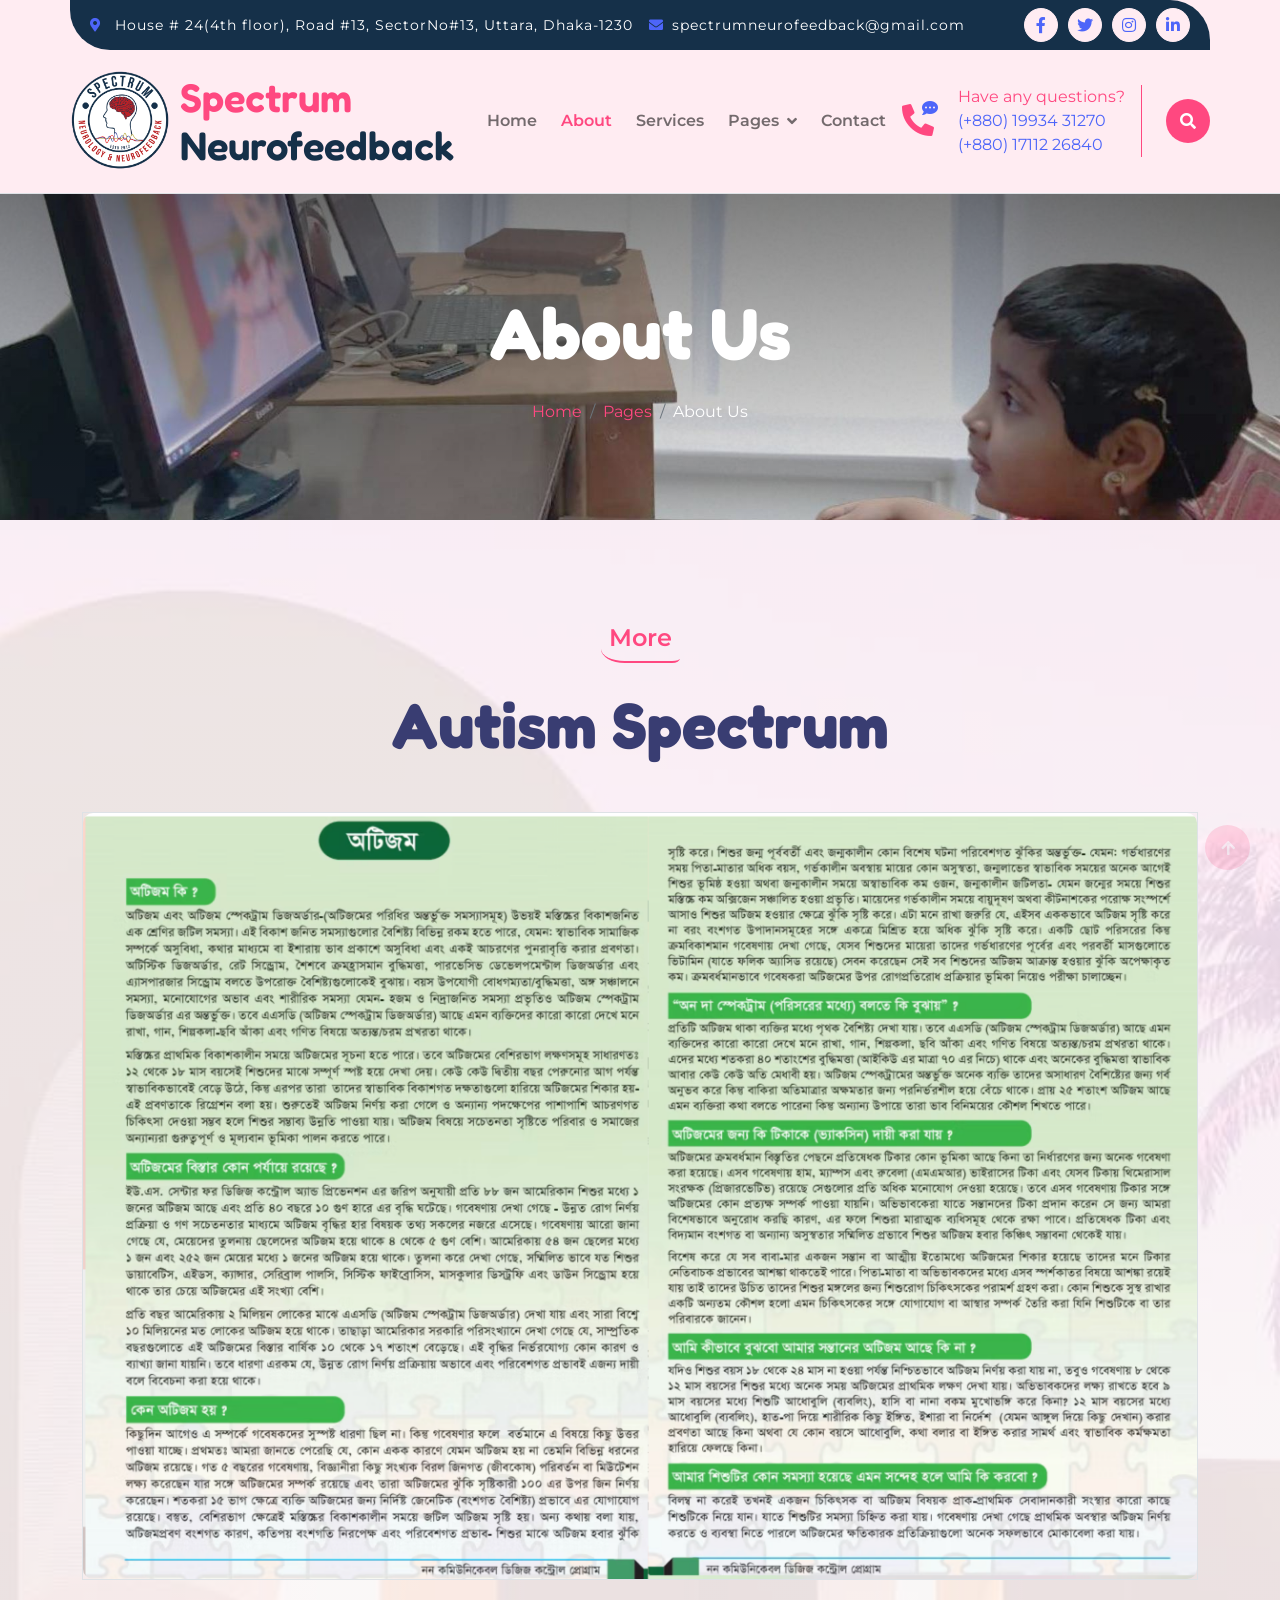
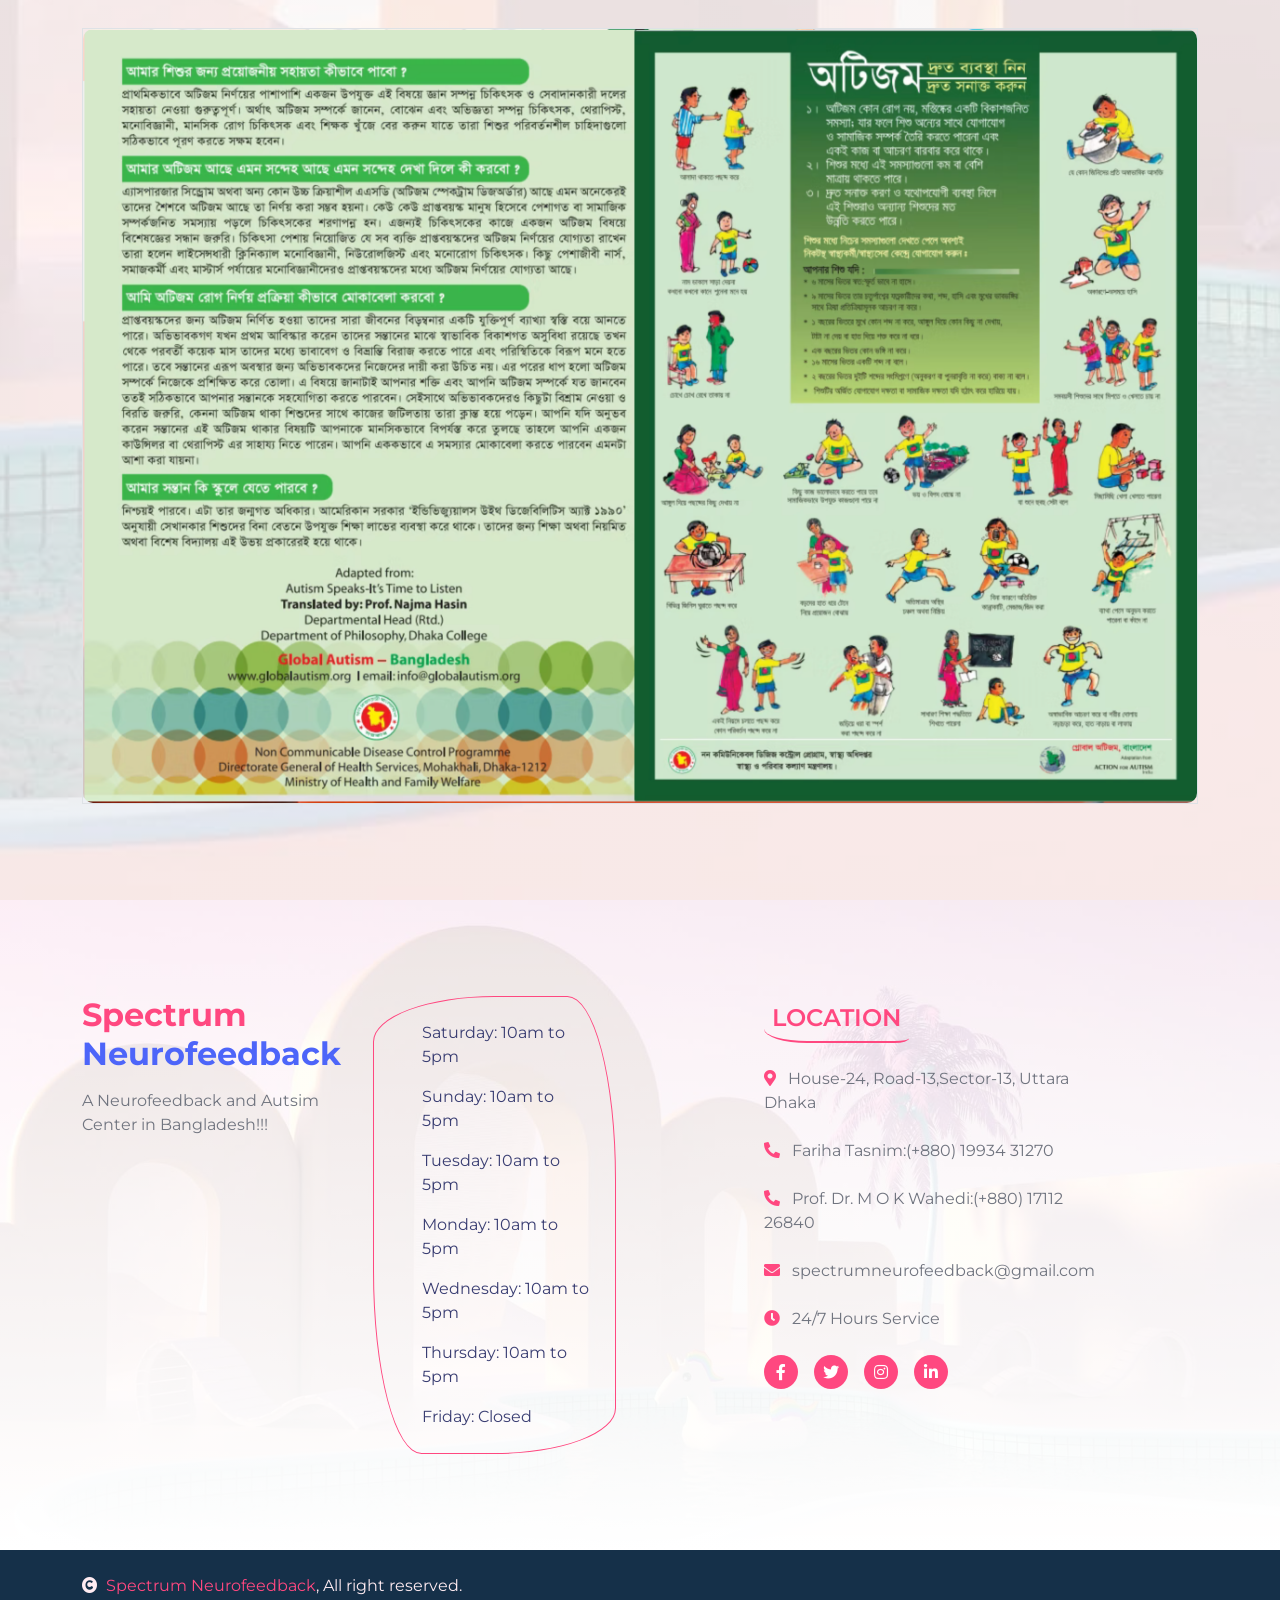
<file: about.html>
<!DOCTYPE html>
<html lang="en">

    <head>
        <meta charset="utf-8">
        <title>Spectrum Neurofeedback</title>
        <meta content="width=device-width, initial-scale=1.0" name="viewport">
        <meta content="" name="keywords">
        <meta content="" name="description">

        <!-- Google Web Fonts -->
        <link rel="preconnect" href="https://fonts.googleapis.com">
        <link rel="preconnect" href="https://fonts.gstatic.com" crossorigin>
        <link href="https://fonts.googleapis.com/css2?family=Fredoka:wght@600;700&family=Montserrat:wght@200;400;600&display=swap" rel="stylesheet">

        <!-- Icon Font Stylesheet -->
        <link rel="stylesheet" href="https://use.fontawesome.com/releases/v5.15.4/css/all.css"/>
        <link href="https://cdn.jsdelivr.net/npm/bootstrap-icons@1.4.1/font/bootstrap-icons.css" rel="stylesheet">

        <!-- Libraries Stylesheet -->
        <link href="lib/animate/animate.min.css" rel="stylesheet">
        <link href="lib/lightbox/css/lightbox.min.css" rel="stylesheet">
        <link href="lib/owlcarousel/assets/owl.carousel.min.css" rel="stylesheet">

        <!-- Customized Bootstrap Stylesheet -->
        <link href="css/bootstrap.min.css" rel="stylesheet">

        <!-- Template Stylesheet -->
        <link href="css/style.css" rel="stylesheet">



    </head>

    <body>

        <!-- Spinner Start -->
        <div id="spinner" class="show w-100 vh-100 bg-white position-fixed translate-middle top-50 start-50  d-flex align-items-center justify-content-center">
            <div class="spinner-grow text-primary" role="status"></div>
        </div>
        <!-- Spinner End -->


        <!-- Navbar start -->
        <div class="container-fluid border-bottom bg-light wow fadeIn" data-wow-delay="0.1s">
            <div class="container topbar bg-primary d-none d-lg-block py-2" style="border-radius: 0 40px">
                <div class="d-flex justify-content-between">
                    <div class="top-info ps-2">
                        <small class="me-3"><i class="fas fa-map-marker-alt me-2 text-secondary"></i> <a href="#" class="text-white">House # 24(4th floor), Road #13, SectorNo#13, Uttara, Dhaka-1230</a></small>
                        <small class="me-3"><i class="fas fa-envelope me-2 text-secondary"></i><a href="#" class="text-white">spectrumneurofeedback@gmail.com</a></small>
                    </div>
                    <div class="top-link pe-2">
                        <a href="https://www.facebook.com/profile.php?id=61567761775745" class="btn btn-light btn-sm-square rounded-circle"><i class="fab fa-facebook-f text-secondary"></i></a>
                        <a href="" class="btn btn-light btn-sm-square rounded-circle"><i class="fab fa-twitter text-secondary"></i></a>
                        <a href="" class="btn btn-light btn-sm-square rounded-circle"><i class="fab fa-instagram text-secondary"></i></a>
                        <a href="" class="btn btn-light btn-sm-square rounded-circle me-0"><i class="fab fa-linkedin-in text-secondary"></i></a>
                    </div>
                </div>
            </div>
            <div class="container px-0">
              <nav class="navbar navbar-light navbar-expand-xl py-3">
                  <!-- <a href="index.html" class="navbar-brand"><h1 class="text-primary display-6">Spectrum <br><span class="text-secondary Blue_color">Neurofeedback</span></h1></a>
                    -->
                    <a href="index.html" class="navbar-brand d-flex align-items-center">
                      <img src="img/mylogo.png" alt="Logo" style="width: 100px; height: 100px; object-fit: contain; margin-right: 10px;margin-left: 0px;">
                      <div>
                          <h1 class="text-primary display-6 mb-0">Spectrum <br><span class="text-secondary Blue_color">Neurofeedback</span></h1>
                      </div>
                  </a>
                    <button class="navbar-toggler py-2 px-3" type="button" data-bs-toggle="collapse" data-bs-target="#navbarCollapse">
                        <span class="fa fa-bars text-primary"></span>
                    </button>
                    <div class="collapse navbar-collapse" id="navbarCollapse">
                        <div class="navbar-nav mx-auto">
                          <a href="index.html" class="nav-item nav-link">Home</a>
                          <a href="about.html" class="nav-item nav-link active">About</a>
                          <a href="service.html" class="nav-item nav-link ">Services</a>
                        <!--  <a href="program.html" class="nav-item nav-link">Programs</a> -->
                        <!--  <a href="event.html" class="nav-item nav-link">Events</a> -->
                          <div class="nav-item dropdown">
                              <a href="#" class="nav-link dropdown-toggle" data-bs-toggle="dropdown">Pages</a>
                              <div class="dropdown-menu m-0 bg-secondary rounded-0">
                                  <!-- <a href="blog.html" class="dropdown-item">Our Blog</a> -->
                                  <a href="team.html" class="dropdown-item">Our Team</a>
                                <!--  <a href="testimonial.html" class="dropdown-item">Testimonial</a> -->
                                  <a href="404.html" class="dropdown-item">404 Page</a>
                                </div>
                            </div>
                            <a href="contact.html" class="nav-item nav-link">Contact</a>
                        </div>
                        <div class="d-flex me-4">
                            <div id="phone-tada" class="d-flex align-items-center justify-content-center">
                                <a href="" class="position-relative wow tada" data-wow-delay=".9s" >
                                    <i class="fa fa-phone-alt text-primary fa-2x me-4"></i>
                                    <div class="position-absolute" style="top: -7px; left: 20px;">
                                        <span><i class="fa fa-comment-dots text-secondary"></i></span>
                                    </div>
                                </a>
                            </div>
                            <div class="d-flex flex-column pe-3 border-end border-primary">
                                <span class="text-primary">Have any questions?</span>
                                <a href="#"><span class="text-secondary">(+880) 19934 31270</span></a>
                                <a href="#"><span class="text-secondary">(+880) 17112 26840</span></a>
                            </div>
                        </div>
                        <button class="btn-search btn btn-primary btn-md-square rounded-circle" data-bs-toggle="modal" data-bs-target="#searchModal"><i class="fas fa-search text-white"></i></button>
                    </div>
                </nav>
            </div>
        </div>
        <!-- Navbar End -->


        <!-- Modal Search Start -->
        <div class="modal fade" id="searchModal" tabindex="-1" aria-labelledby="exampleModalLabel" aria-hidden="true">
            <div class="modal-dialog modal-fullscreen">
                <div class="modal-content rounded-0">
                    <div class="modal-header">
                        <h5 class="modal-title" id="exampleModalLabel">Search by keyword</h5>
                        <button type="button" class="btn-close" data-bs-dismiss="modal" aria-label="Close"></button>
                    </div>
                    <div class="modal-body d-flex align-items-center">
                        <div class="input-group w-75 mx-auto d-flex">
                            <input type="search" class="form-control p-3" placeholder="keywords" aria-describedby="search-icon-1">
                            <span id="search-icon-1" class="input-group-text p-3"><i class="fa fa-search"></i></span>
                        </div>
                    </div>
                </div>
            </div>
        </div>
        <!-- Modal Search End -->


        <!-- Page Header Start -->
        <div class="container-fluid page-header py-5 wow fadeIn" data-wow-delay="0.1s">
            <div class="container text-center py-5">
                <h1 class="display-2 text-white mb-4">About Us</h1>
                <nav aria-label="breadcrumb">
                    <ol class="breadcrumb justify-content-center mb-0">
                        <li class="breadcrumb-item"><a href="#">Home</a></li>
                        <li class="breadcrumb-item"><a href="#">Pages</a></li>
                        <li class="breadcrumb-item text-white" aria-current="page">About Us</li>
                    </ol>
                </nav>
            </div>
        </div>
        <!-- Page Header End -->


        <!-- About Start -->
        <div class="container-fluid py-5 about bg-light">
    <div class="container py-5">
      <div class="mx-auto text-center wow fadeIn" data-wow-delay="0.1s" style="max-width: 700px;">
          <h4 class="text-primary mb-4 border-bottom border-primary border-2 d-inline-block p-2 title-border-radius">More</h4>
          <h1 class="mb-5 display-3">Autism Spectrum</h1>
      </div>
        <div class="row g-5 align-items-center">
            <!-- First Image -->
            <div class="col-lg-12 wow fadeIn" data-wow-delay="0.1s">
                <div class="image-wrapper border">
                    <img src="img/Autism pic1.png" alt="First Image" class="img-fluid rounded">
                </div>
            </div>
            <!-- Second Image -->
            <div class="col-lg-12 wow fadeIn" data-wow-delay="0.3s">
                <div class="image-wrapper border">
                    <img src="img/Autism pic2.png" alt="Second Image" class="img-fluid rounded">
                </div>
            </div>
        </div>
    </div>
</div>

        <!-- Modal Video -->
        <div class="modal fade" id="videoModal" tabindex="-1" aria-labelledby="exampleModalLabel" aria-hidden="true">
            <div class="modal-dialog">
                <div class="modal-content rounded-0">
                    <div class="modal-header">
                        <h5 class="modal-title" id="exampleModalLabel">Youtube Video</h5>
                        <button type="button" class="btn-close" data-bs-dismiss="modal" aria-label="Close"></button>
                    </div>
                    <div class="modal-body">
                        <!-- 16:9 aspect ratio -->
                        <div class="ratio ratio-16x9">
                            <iframe class="embed-responsive-item" src="" id="video" allowfullscreen allowscriptaccess="always"
                                allow="autoplay"></iframe>
                        </div>
                    </div>
                </div>
            </div>
        </div>
        <!-- About End -->


        <!-- Footer Start -->
        <div class="container-fluid footer py-5 wow fadeIn" data-wow-delay="0.1s">
            <div class="container py-5">
                <div class="row g-5">
                    <div class="col-md-6 col-lg-4 col-xl-3">
                        <div class="footer-item">
                          <h2 class="fw-bold mb-3"><span class="text-primary mb-0">Spectrum </span><span class="text-secondary">Neurofeedback</span></h2>
                          <p class="mb-4">A Neurofeedback and Autsim Center in Bangladesh!!!</p>
                          <!-- <div class="border border-primary p-3 rounded bg-light">
                              <h5 class="mb-3">Newsletter</h5>
                              <div class="position-relative mx-auto border border-primary rounded" style="max-width: 400px;">
                                  <input class="form-control border-0 w-100 py-3 ps-4 pe-5" type="text" placeholder="Your email">
                                  <button type="button" class="btn btn-primary py-2 position-absolute top-0 end-0 mt-2 me-2 text-white">SignUp</button>
                              </div>
                          </div> -->
                        </div>
                    </div>
                    <div class="col-md-6 col-lg-4 col-xl-3">
                        <div class="footer-item">
                            <div class="d-flex flex-column p-4 ps-5 text-dark border border-primary"
                            style="border-radius: 50% 20% / 10% 40%;">
                                <p>Saturday: 10am to 5pm</p>
                                <p>Sunday: 10am to 5pm</p>
                                <p>Tuesday: 10am to 5pm</p>
                                <p>Monday: 10am to 5pm</p>
                                <p>Wednesday: 10am to 5pm</p>
                                <p>Thursday: 10am to 5pm</p>
                                <p class="mb-0">Friday: Closed</p>
                            </div>
                        </div>
                    </div>
                    <div class="col-md-5 col-lg-5 col-xl-5">
                        <div class="footer-item" style="margin-left: 100px;">
                            <h4 class="text-primary mb-4 border-bottom border-primary border-2 d-inline-block p-2 title-border-radius">LOCATION</h4>
                            <div class="d-flex flex-column align-items-start">
                                <a href="" class="text-body mb-4"><i class="fa fa-map-marker-alt text-primary me-2"></i> House-24, Road-13,Sector-13, Uttara Dhaka</a>
                                <a href="" class="text-start rounded-0 text-body mb-4"><i class="fa fa-phone-alt text-primary me-2"></i> Fariha Tasnim:(+880) 19934 31270</a>
                                <a href="" class="text-start rounded-0 text-body mb-4"><i class="fa fa-phone-alt text-primary me-2"></i> Prof. Dr. M O K Wahedi:(+880) 17112 26840</a>
                                <a href="" class="text-start rounded-0 text-body mb-4"><i class="fas fa-envelope text-primary me-2"></i> spectrumneurofeedback@gmail.com</a>
                                <a href="" class="text-start rounded-0 text-body mb-4"><i class="fa fa-clock text-primary me-2"></i> 24/7 Hours Service</a>
                                <div class="footer-icon d-flex">
                                    <a href="https://www.facebook.com/profile.php?id=61567761775745" class="btn btn-primary btn-sm-square me-3 rounded-circle text-white" href=""><i class="fab fa-facebook-f"></i></a>
                                    <a class="btn btn-primary btn-sm-square me-3 rounded-circle text-white" href=""><i class="fab fa-twitter"></i></a>
                                    <a href="#" class="btn btn-primary btn-sm-square me-3 rounded-circle text-white"><i class="fab fa-instagram"></i></a>
                                    <a href="#" class="btn btn-primary btn-sm-square rounded-circle text-white"><i class="fab fa-linkedin-in"></i></a>
                                </div>
                            </div>
                        </div>
                    </div>
                    <!-- <div class="col-md-6 col-lg-4 col-xl-3">
                        <div class="footer-item">
                            <h4 class="text-primary mb-4 border-bottom border-primary border-2 d-inline-block p-2 title-border-radius">OUR GALLARY</h4>
                            <div class="row g-3">
                                <div class="col-4">
                                    <div class="footer-galary-img rounded-circle border border-primary">
                                        <img src="img/Artboard 1.png" class="img-fluid rounded-circle p-2" alt="">
                                    </div>
                               </div>
                               <div class="col-4">
                                    <div class="footer-galary-img rounded-circle border border-primary">
                                        <img src="img/bd.jpg" class="img-fluid rounded-circle p-2" alt="">
                                    </div>
                               </div>
                                <div class="col-4">
                                    <div class="footer-galary-img rounded-circle border border-primary">
                                        <img src="img/galary-3.jpg" class="img-fluid rounded-circle p-2" alt="">
                                    </div>
                               </div>
                                <div class="col-4">
                                    <div class="footer-galary-img rounded-circle border border-primary">
                                        <img src="img/galary-4.jpg" class="img-fluid rounded-circle p-2" alt="">
                                    </div>
                               </div>
                                <div class="col-4">
                                    <div class="footer-galary-img rounded-circle border border-primary">
                                        <img src="img/galary-5.jpg" class="img-fluid rounded-circle p-2" alt="">
                                    </div>
                               </div>
                                <div class="col-4">
                                    <div class="footer-galary-img rounded-circle border border-primary">
                                        <img src="img/galary-6.jpg" class="img-fluid rounded-circle p-2" alt="">
                                    </div>
                               </div>
                            </div>
                        </div>
                    </div> -->
                </div>
            </div>
        </div>
        <!-- Footer End -->


        <!-- Copyright Start -->
        <div class="container-fluid copyright py-4 bg-primary">
            <div class="container">
                <div class="row">
                    <div class="col-md-6 text-center text-md-start mb-3 mb-md-0">
                        <span class="text-light"><a href="#"><i class="fas fa-copyright text-light me-2"></i>Spectrum Neurofeedback</a>, All right reserved.</span>
                    </div>
                    <div class="col-md-6 my-auto text-center text-md-end text-white">
                        
                    </div>
                </div>
            </div>
        </div>
        <!-- Copyright End -->


        <!-- Back to Top -->
        <a href="#" class="btn btn-primary border-3 border-primary rounded-circle back-to-top"><i class="fa fa-arrow-up"></i></a>


    <!-- JavaScript Libraries -->
    <script src="https://ajax.googleapis.com/ajax/libs/jquery/3.6.4/jquery.min.js"></script>
    <script src="https://cdn.jsdelivr.net/npm/bootstrap@5.0.0/dist/js/bootstrap.bundle.min.js"></script>
    <script src="lib/wow/wow.min.js"></script>
    <script src="lib/easing/easing.min.js"></script>
    <script src="lib/waypoints/waypoints.min.js"></script>
    <script src="lib/lightbox/js/lightbox.min.js"></script>
    <script src="lib/owlcarousel/owl.carousel.min.js"></script>

    <!-- Template Javascript -->
    <script src="js/main.js"></script>
    </body>

</html>
</file>
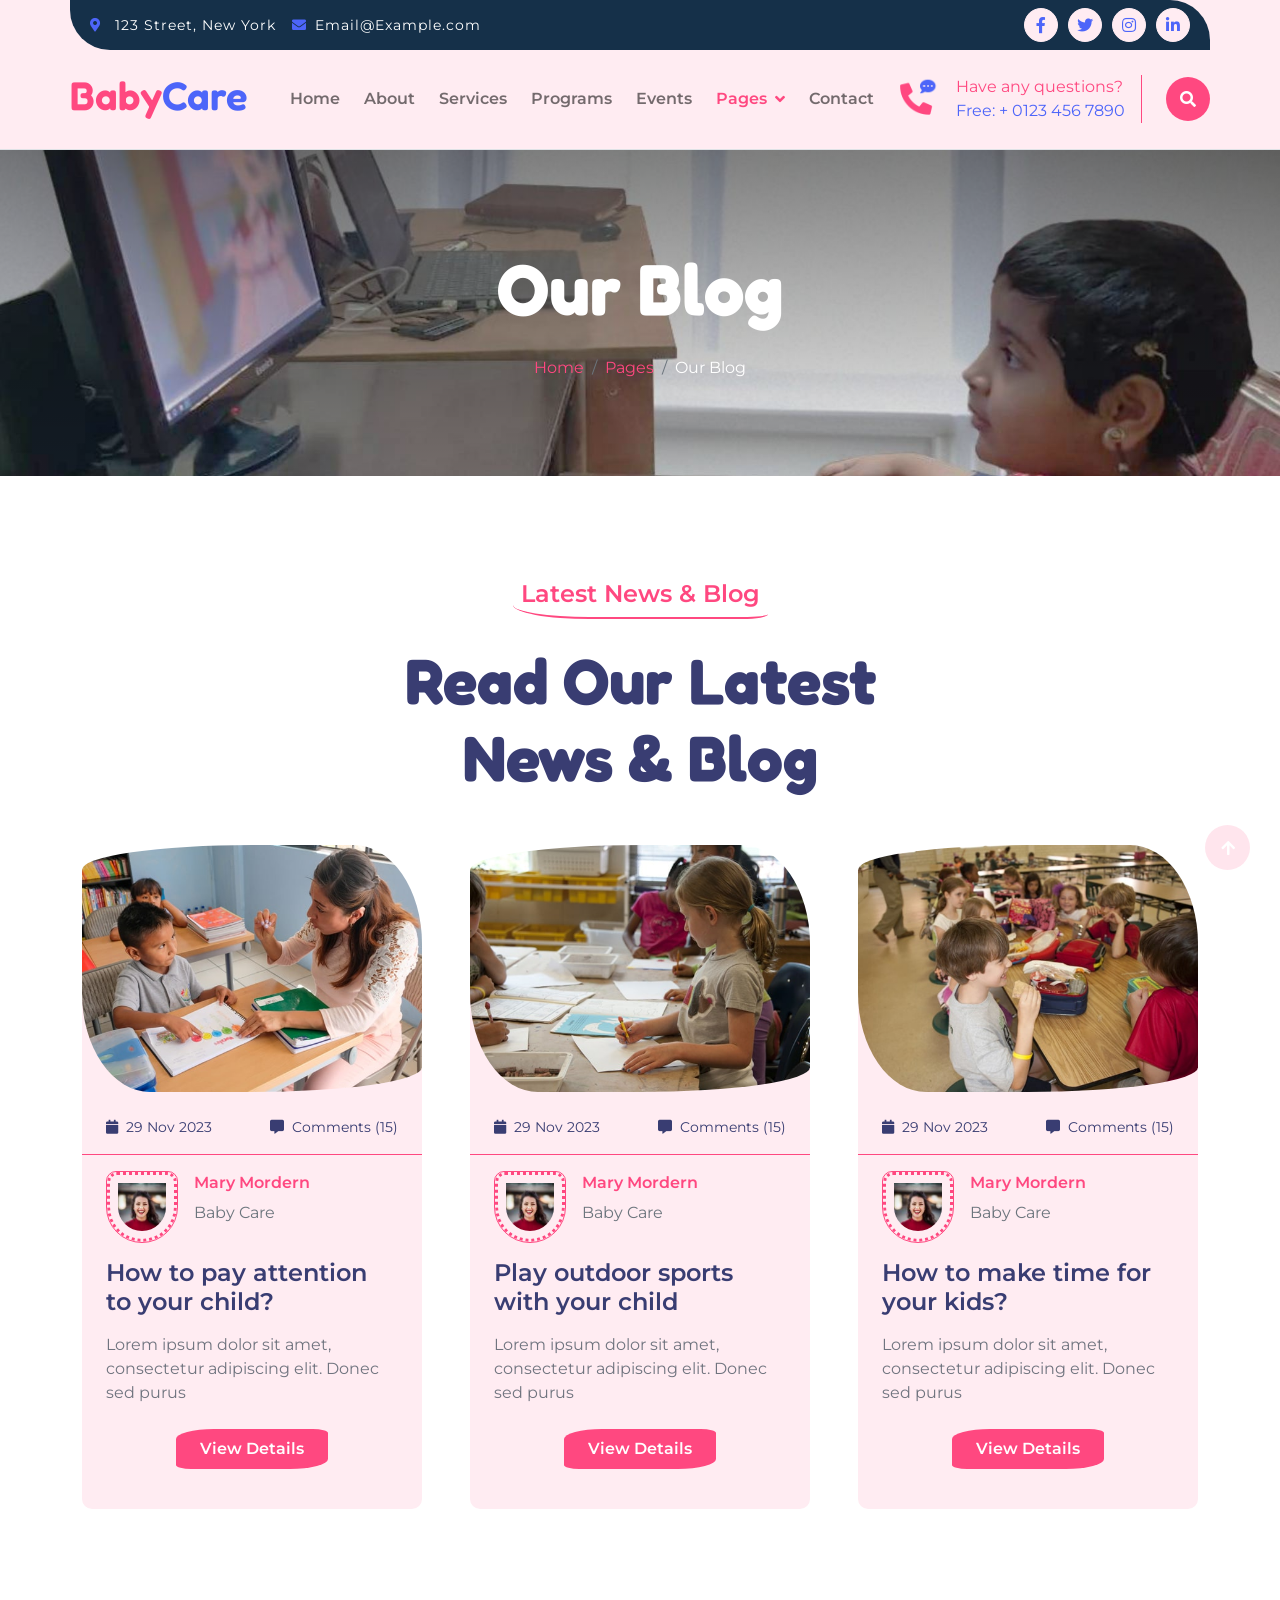
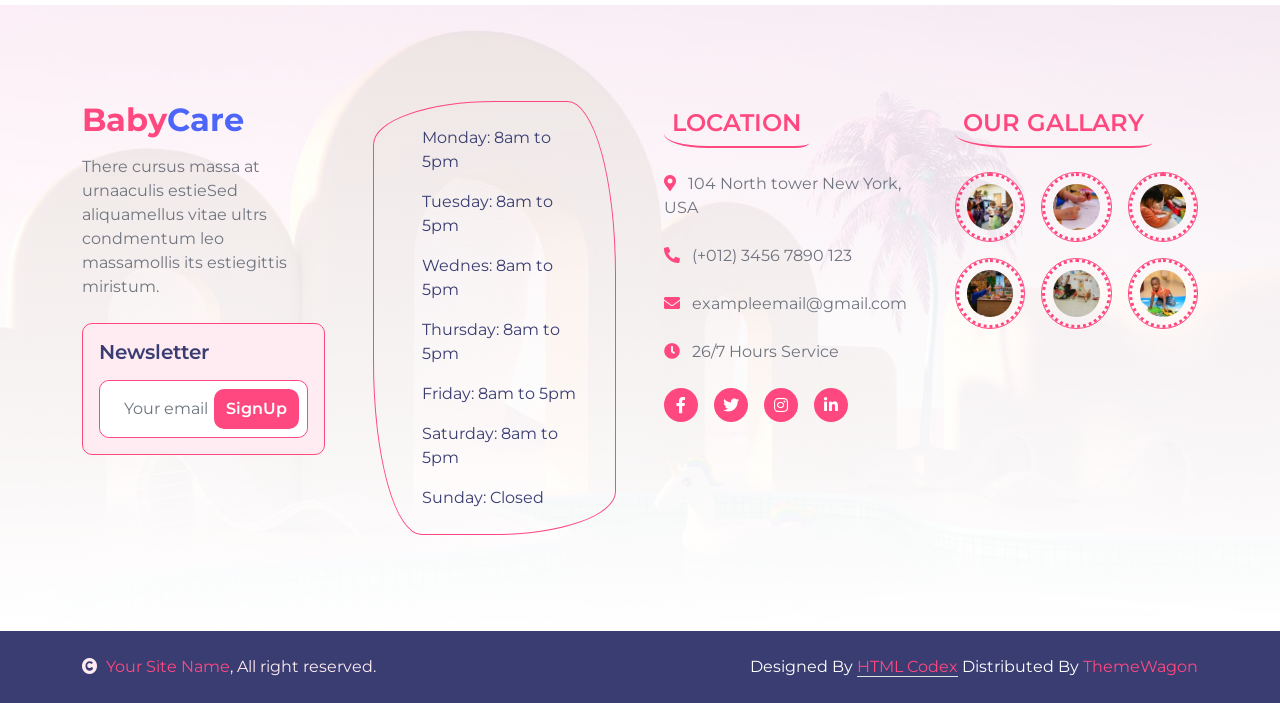
<file: blog.html>
<!DOCTYPE html>
<html lang="en">

    <head>
        <meta charset="utf-8">
        <title>BabyCare - Daycare Website Template</title>
        <meta content="width=device-width, initial-scale=1.0" name="viewport">
        <meta content="" name="keywords">
        <meta content="" name="description">

        <!-- Google Web Fonts -->
        <link rel="preconnect" href="https://fonts.googleapis.com">
        <link rel="preconnect" href="https://fonts.gstatic.com" crossorigin>
        <link href="https://fonts.googleapis.com/css2?family=Fredoka:wght@600;700&family=Montserrat:wght@200;400;600&display=swap" rel="stylesheet"> 

        <!-- Icon Font Stylesheet -->
        <link rel="stylesheet" href="https://use.fontawesome.com/releases/v5.15.4/css/all.css"/>
        <link href="https://cdn.jsdelivr.net/npm/bootstrap-icons@1.4.1/font/bootstrap-icons.css" rel="stylesheet">

        <!-- Libraries Stylesheet -->
        <link href="lib/animate/animate.min.css" rel="stylesheet">
        <link href="lib/lightbox/css/lightbox.min.css" rel="stylesheet">
        <link href="lib/owlcarousel/assets/owl.carousel.min.css" rel="stylesheet">

        <!-- Customized Bootstrap Stylesheet -->
        <link href="css/bootstrap.min.css" rel="stylesheet">

        <!-- Template Stylesheet -->
        <link href="css/style.css" rel="stylesheet">

        

    </head>

    <body>

        <!-- Spinner Start -->
        <div id="spinner" class="show w-100 vh-100 bg-white position-fixed translate-middle top-50 start-50  d-flex align-items-center justify-content-center">
            <div class="spinner-grow text-primary" role="status"></div>
        </div>
        <!-- Spinner End -->


        <!-- Navbar start -->
        <div class="container-fluid border-bottom bg-light wow fadeIn" data-wow-delay="0.1s">
            <div class="container topbar bg-primary d-none d-lg-block py-2" style="border-radius: 0 40px">
                <div class="d-flex justify-content-between">
                    <div class="top-info ps-2">
                        <small class="me-3"><i class="fas fa-map-marker-alt me-2 text-secondary"></i> <a href="#" class="text-white">123 Street, New York</a></small>
                        <small class="me-3"><i class="fas fa-envelope me-2 text-secondary"></i><a href="#" class="text-white">Email@Example.com</a></small>
                    </div>
                    <div class="top-link pe-2">
                        <a href="" class="btn btn-light btn-sm-square rounded-circle"><i class="fab fa-facebook-f text-secondary"></i></a>
                        <a href="" class="btn btn-light btn-sm-square rounded-circle"><i class="fab fa-twitter text-secondary"></i></a>
                        <a href="" class="btn btn-light btn-sm-square rounded-circle"><i class="fab fa-instagram text-secondary"></i></a>
                        <a href="" class="btn btn-light btn-sm-square rounded-circle me-0"><i class="fab fa-linkedin-in text-secondary"></i></a>
                    </div>
                </div>
            </div>
            <div class="container px-0">
                <nav class="navbar navbar-light navbar-expand-xl py-3">
                    <a href="index.html" class="navbar-brand"><h1 class="text-primary display-6">Baby<span class="text-secondary">Care</span></h1></a>
                    <button class="navbar-toggler py-2 px-3" type="button" data-bs-toggle="collapse" data-bs-target="#navbarCollapse">
                        <span class="fa fa-bars text-primary"></span>
                    </button>
                    <div class="collapse navbar-collapse" id="navbarCollapse">
                        <div class="navbar-nav mx-auto">
                            <a href="index.html" class="nav-item nav-link">Home</a>
                            <a href="about.html" class="nav-item nav-link">About</a>
                            <a href="service.html" class="nav-item nav-link">Services</a>
                            <a href="program.html" class="nav-item nav-link">Programs</a>
                            <a href="event.html" class="nav-item nav-link">Events</a>
                            <div class="nav-item dropdown">
                                <a href="#" class="nav-link dropdown-toggle active" data-bs-toggle="dropdown">Pages</a>
                                <div class="dropdown-menu m-0 bg-secondary rounded-0">
                                    <a href="blog.html" class="dropdown-item active">Our Blog</a>
                                    <a href="team.html" class="dropdown-item">Our Team</a>
                                    <a href="testimonial.html" class="dropdown-item">Testimonial</a>
                                    <a href="404.html" class="dropdown-item">404 Page</a>
                                </div>
                            </div>
                            <a href="contact.html" class="nav-item nav-link">Contact</a>
                        </div>
                        <div class="d-flex me-4">
                            <div id="phone-tada" class="d-flex align-items-center justify-content-center">
                                <a href="" class="position-relative wow tada" data-wow-delay=".9s" >
                                    <i class="fa fa-phone-alt text-primary fa-2x me-4"></i>
                                    <div class="position-absolute" style="top: -7px; left: 20px;">
                                        <span><i class="fa fa-comment-dots text-secondary"></i></span>
                                    </div>
                                </a>
                            </div>
                            <div class="d-flex flex-column pe-3 border-end border-primary">
                                <span class="text-primary">Have any questions?</span>
                                <a href="#"><span class="text-secondary">Free: + 0123 456 7890</span></a>
                            </div>
                        </div>
                        <button class="btn-search btn btn-primary btn-md-square rounded-circle" data-bs-toggle="modal" data-bs-target="#searchModal"><i class="fas fa-search text-white"></i></button>
                    </div>
                </nav>
            </div>
        </div>
        <!-- Navbar End -->


        <!-- Modal Search Start -->
        <div class="modal fade" id="searchModal" tabindex="-1" aria-labelledby="exampleModalLabel" aria-hidden="true">
            <div class="modal-dialog modal-fullscreen">
                <div class="modal-content rounded-0">
                    <div class="modal-header">
                        <h5 class="modal-title" id="exampleModalLabel">Search by keyword</h5>
                        <button type="button" class="btn-close" data-bs-dismiss="modal" aria-label="Close"></button>
                    </div>
                    <div class="modal-body d-flex align-items-center">
                        <div class="input-group w-75 mx-auto d-flex">
                            <input type="search" class="form-control p-3" placeholder="keywords" aria-describedby="search-icon-1">
                            <span id="search-icon-1" class="input-group-text p-3"><i class="fa fa-search"></i></span>
                        </div>
                    </div>
                </div>
            </div>
        </div>
        <!-- Modal Search End -->

        
        <!-- Page Header Start -->
        <div class="container-fluid page-header py-5 wow fadeIn" data-wow-delay="0.1s">
            <div class="container text-center py-5">
                <h1 class="display-2 text-white mb-4">Our Blog</h1>
                <nav aria-label="breadcrumb">
                    <ol class="breadcrumb justify-content-center mb-0">
                        <li class="breadcrumb-item"><a href="#">Home</a></li>
                        <li class="breadcrumb-item"><a href="#">Pages</a></li>
                        <li class="breadcrumb-item text-white" aria-current="page">Our Blog</li>
                    </ol>
                </nav>
            </div>
        </div>
        <!-- Page Header End -->


        <!-- Blog Start-->
        <div class="container-fluid blog py-5">
            <div class="container py-5">
                <div class="mx-auto text-center wow fadeIn" data-wow-delay="0.1s" style="max-width: 600px;">
                    <h4 class="text-primary mb-4 border-bottom border-primary border-2 d-inline-block p-2 title-border-radius">Latest News & Blog</h4>
                    <h1 class="mb-5 display-3">Read Our Latest News & Blog</h1>
                </div>
                <div class="row g-5 justify-content-center">
                    <div class="col-md-6 col-lg-6 col-xl-4 wow fadeIn" data-wow-delay="0.1s">
                        <div class="blog-item rounded-bottom">
                            <div class="blog-img overflow-hidden position-relative img-border-radius">
                                <img src="img/blog-1.jpg" class="img-fluid w-100" alt="Image">
                            </div>
                            <div class="d-flex justify-content-between px-4 py-3 bg-light border-bottom border-primary blog-date-comments">
                                <small class="text-dark"><i class="fas fa-calendar me-1 text-dark"></i> 29 Nov 2023</small>
                                <small class="text-dark"><i class="fas fa-comment-alt me-1 text-dark"></i> Comments (15)</small>
                            </div>
                            <div class="blog-content d-flex align-items-center px-4 py-3 bg-light">
                                <div class="overflow-hidden rounded-circle rounded-top border border-primary">
                                    <img src="img/program-teacher.jpg" class="img-fluid rounded-circle p-2 rounded-top" alt="Image" style="width: 70px; height: 70px; border-style: dotted; border-color: var(--bs-primary) !important;">
                                </div>
                                <div class="ms-3">
                                    <h6 class="text-primary">Mary Mordern</h6>
                                    <p class="text-muted">Baby Care</p>
                                </div>
                            </div>
                            <div class="px-4 pb-4 bg-light rounded-bottom">
                                <div class="blog-text-inner">
                                    <a href="#" class="h4">How to pay attention to your child?</a>
                                    <p class="mt-3 mb-4">Lorem ipsum dolor sit amet, consectetur adipiscing elit. Donec sed purus</p>
                                </div>
                                <div class="text-center">
                                    <a href="#" class="btn btn-primary text-white px-4 py-2 mb-3 btn-border-radius">View Details</a>
                                </div>
                            </div>
                        </div>
                    </div>
                    <div class="col-md-6 col-lg-6 col-xl-4 wow fadeIn" data-wow-delay="0.3s">
                        <div class="blog-item rounded-bottom">
                            <div class="blog-img overflow-hidden position-relative img-border-radius">
                                <img src="img/blog-2.jpg" class="img-fluid w-100" alt="Image">
                            </div>
                            <div class="d-flex justify-content-between px-4 py-3 bg-light border-bottom border-primary blog-date-comments">
                                <small class="text-dark"><i class="fas fa-calendar me-1 text-dark"></i> 29 Nov 2023</small>
                                <small class="text-dark"><i class="fas fa-comment-alt me-1 text-dark"></i> Comments (15)</small>
                            </div>
                            <div class="blog-content d-flex align-items-center px-4 py-3 bg-light">
                                <div class="overflow-hidden rounded-circle rounded-top border border-primary">
                                    <img src="img/program-teacher.jpg" class="img-fluid rounded-circle p-2 rounded-top" alt="" style="width: 70px; height: 70px; border-style: dotted; border-color: var(--bs-primary) !important;">
                                </div>
                                <div class="ms-3">
                                    <h6 class="text-primary">Mary Mordern</h6>
                                    <p class="text-muted">Baby Care</p>
                                </div>
                            </div>
                            <div class="px-4 pb-4 bg-light rounded-bottom">
                                <div class="blog-text-inner">
                                    <a href="#" class="h4">Play outdoor sports with your child</a>
                                    <p class="mt-3 mb-4">Lorem ipsum dolor sit amet, consectetur adipiscing elit. Donec sed purus</p>
                                </div>
                                <div class="text-center">
                                    <a href="#" class="btn btn-primary text-white px-4 py-2 mb-3 btn-border-radius">View Details</a>
                                </div>
                            </div>
                        </div>
                    </div>
                    <div class="col-md-6 col-lg-6 col-xl-4 wow fadeIn" data-wow-delay="0.5s">
                        <div class="blog-item rounded-bottom">
                            <div class="blog-img overflow-hidden position-relative img-border-radius">
                                <img src="img/blog-3.jpg" class="img-fluid w-100" alt="Image">
                            </div>
                            <div class="d-flex justify-content-between px-4 py-3 bg-light border-bottom border-primary blog-date-comments">
                                <small class="text-dark"><i class="fas fa-calendar me-1 text-dark"></i> 29 Nov 2023</small>
                                <small class="text-dark"><i class="fas fa-comment-alt me-1 text-dark"></i> Comments (15)</small>
                            </div>
                            <div class="blog-content d-flex align-items-center px-4 py-3 bg-light">
                                <div class="overflow-hidden rounded-circle rounded-top border border-primary">
                                    <img src="img/program-teacher.jpg" class="img-fluid rounded-circle p-2 rounded-top" alt="" style="width: 70px; height: 70px; border-style: dotted; border-color: var(--bs-primary) !important;">
                                </div>
                                <div class="ms-3">
                                    <h6 class="text-primary">Mary Mordern</h6>
                                    <p class="text-muted">Baby Care</p>
                                </div>
                            </div>
                            <div class="px-4 pb-4 bg-light rounded-bottom">
                                <div class="blog-text-inner">
                                    <a href="#" class="h4">How to make time for your kids?</a>
                                    <p class="mt-3 mb-4">Lorem ipsum dolor sit amet, consectetur adipiscing elit. Donec sed purus</p>
                                </div>
                                <div class="text-center">
                                    <a href="#" class="btn btn-primary text-white px-4 py-2 mb-3 btn-border-radius">View Details</a>
                                </div>
                            </div>
                        </div>
                    </div>
                </div>
            </div>
        </div>
        <!-- Blog End-->


        <!-- Footer Start -->
        <div class="container-fluid footer py-5 wow fadeIn" data-wow-delay="0.1s">
            <div class="container py-5">
                <div class="row g-5">
                    <div class="col-md-6 col-lg-4 col-xl-3">
                        <div class="footer-item">
                            <h2 class="fw-bold mb-3"><span class="text-primary mb-0">Baby</span><span class="text-secondary">Care</span></h2>
                            <p class="mb-4">There cursus massa at urnaaculis estieSed aliquamellus vitae ultrs condmentum leo massamollis its estiegittis miristum.</p>
                            <div class="border border-primary p-3 rounded bg-light">
                                <h5 class="mb-3">Newsletter</h5>
                                <div class="position-relative mx-auto border border-primary rounded" style="max-width: 400px;">
                                    <input class="form-control border-0 w-100 py-3 ps-4 pe-5" type="text" placeholder="Your email">
                                    <button type="button" class="btn btn-primary py-2 position-absolute top-0 end-0 mt-2 me-2 text-white">SignUp</button>
                                </div>
                            </div>
                        </div>
                    </div>
                    <div class="col-md-6 col-lg-4 col-xl-3">
                        <div class="footer-item">
                            <div class="d-flex flex-column p-4 ps-5 text-dark border border-primary" 
                            style="border-radius: 50% 20% / 10% 40%;">
                                <p>Monday: 8am to 5pm</p>
                                <p>Tuesday: 8am to 5pm</p>
                                <p>Wednes: 8am to 5pm</p>
                                <p>Thursday: 8am to 5pm</p>
                                <p>Friday: 8am to 5pm</p>
                                <p>Saturday: 8am to 5pm</p>
                                <p class="mb-0">Sunday: Closed</p>
                            </div>
                        </div>
                    </div>
                    <div class="col-md-6 col-lg-4 col-xl-3">
                        <div class="footer-item">
                            <h4 class="text-primary mb-4 border-bottom border-primary border-2 d-inline-block p-2 title-border-radius">LOCATION</h4>
                            <div class="d-flex flex-column align-items-start">
                                <a href="" class="text-body mb-4"><i class="fa fa-map-marker-alt text-primary me-2"></i> 104 North tower New York, USA</a>
                                <a href="" class="text-start rounded-0 text-body mb-4"><i class="fa fa-phone-alt text-primary me-2"></i> (+012) 3456 7890 123</a>
                                <a href="" class="text-start rounded-0 text-body mb-4"><i class="fas fa-envelope text-primary me-2"></i> exampleemail@gmail.com</a>
                                <a href="" class="text-start rounded-0 text-body mb-4"><i class="fa fa-clock text-primary me-2"></i> 26/7 Hours Service</a>
                                <div class="footer-icon d-flex">
                                    <a class="btn btn-primary btn-sm-square me-3 rounded-circle text-white" href=""><i class="fab fa-facebook-f"></i></a>
                                    <a class="btn btn-primary btn-sm-square me-3 rounded-circle text-white" href=""><i class="fab fa-twitter"></i></a>
                                    <a href="#" class="btn btn-primary btn-sm-square me-3 rounded-circle text-white"><i class="fab fa-instagram"></i></a>
                                    <a href="#" class="btn btn-primary btn-sm-square rounded-circle text-white"><i class="fab fa-linkedin-in"></i></a>
                                </div>
                            </div>
                        </div>
                    </div>
                    <div class="col-md-6 col-lg-4 col-xl-3">
                        <div class="footer-item">
                            <h4 class="text-primary mb-4 border-bottom border-primary border-2 d-inline-block p-2 title-border-radius">OUR GALLARY</h4>
                            <div class="row g-3">
                                <div class="col-4">
                                    <div class="footer-galary-img rounded-circle border border-primary">
                                        <img src="img/galary-1.jpg" class="img-fluid rounded-circle p-2" alt="">
                                    </div>
                               </div>
                               <div class="col-4">
                                    <div class="footer-galary-img rounded-circle border border-primary">
                                        <img src="img/galary-2.jpg" class="img-fluid rounded-circle p-2" alt="">
                                    </div>
                               </div>
                                <div class="col-4">
                                    <div class="footer-galary-img rounded-circle border border-primary">
                                        <img src="img/galary-3.jpg" class="img-fluid rounded-circle p-2" alt="">
                                    </div>
                               </div>
                                <div class="col-4">
                                    <div class="footer-galary-img rounded-circle border border-primary">
                                        <img src="img/galary-4.jpg" class="img-fluid rounded-circle p-2" alt="">
                                    </div>
                               </div>
                                <div class="col-4">
                                    <div class="footer-galary-img rounded-circle border border-primary">
                                        <img src="img/galary-5.jpg" class="img-fluid rounded-circle p-2" alt="">
                                    </div>
                               </div>
                                <div class="col-4">
                                    <div class="footer-galary-img rounded-circle border border-primary">
                                        <img src="img/galary-6.jpg" class="img-fluid rounded-circle p-2" alt="">
                                    </div>
                               </div>
                            </div>
                        </div>
                    </div>
                </div>
            </div>
        </div>
        <!-- Footer End -->


        <!-- Copyright Start -->
        <div class="container-fluid copyright bg-dark py-4">
            <div class="container">
                <div class="row">
                    <div class="col-md-6 text-center text-md-start mb-3 mb-md-0">
                        <span class="text-light"><a href="#"><i class="fas fa-copyright text-light me-2"></i>Your Site Name</a>, All right reserved.</span>
                    </div>
                    <div class="col-md-6 my-auto text-center text-md-end text-white">
                        <!--/*** This template is free as long as you keep the below author’s credit link/attribution link/backlink. ***/-->
                        <!--/*** If you'd like to use the template without the below author’s credit link/attribution link/backlink, ***/-->
                        <!--/*** you can purchase the Credit Removal License from "https://htmlcodex.com/credit-removal". ***/-->
                        Designed By <a class="border-bottom" href="https://htmlcodex.com">HTML Codex</a> Distributed By <a clas="border-bottom" href="https://themewagon.com">ThemeWagon</a>
                    </div>
                </div>
            </div>
        </div>
        <!-- Copyright End -->


        <!-- Back to Top -->
        <a href="#" class="btn btn-primary border-3 border-primary rounded-circle back-to-top"><i class="fa fa-arrow-up"></i></a>   

        
    <!-- JavaScript Libraries -->
    <script src="https://ajax.googleapis.com/ajax/libs/jquery/3.6.4/jquery.min.js"></script>
    <script src="https://cdn.jsdelivr.net/npm/bootstrap@5.0.0/dist/js/bootstrap.bundle.min.js"></script>
    <script src="lib/wow/wow.min.js"></script>
    <script src="lib/easing/easing.min.js"></script>
    <script src="lib/waypoints/waypoints.min.js"></script>
    <script src="lib/lightbox/js/lightbox.min.js"></script>
    <script src="lib/owlcarousel/owl.carousel.min.js"></script>

    <!-- Template Javascript -->
    <script src="js/main.js"></script>
    </body>

</html>
</file>
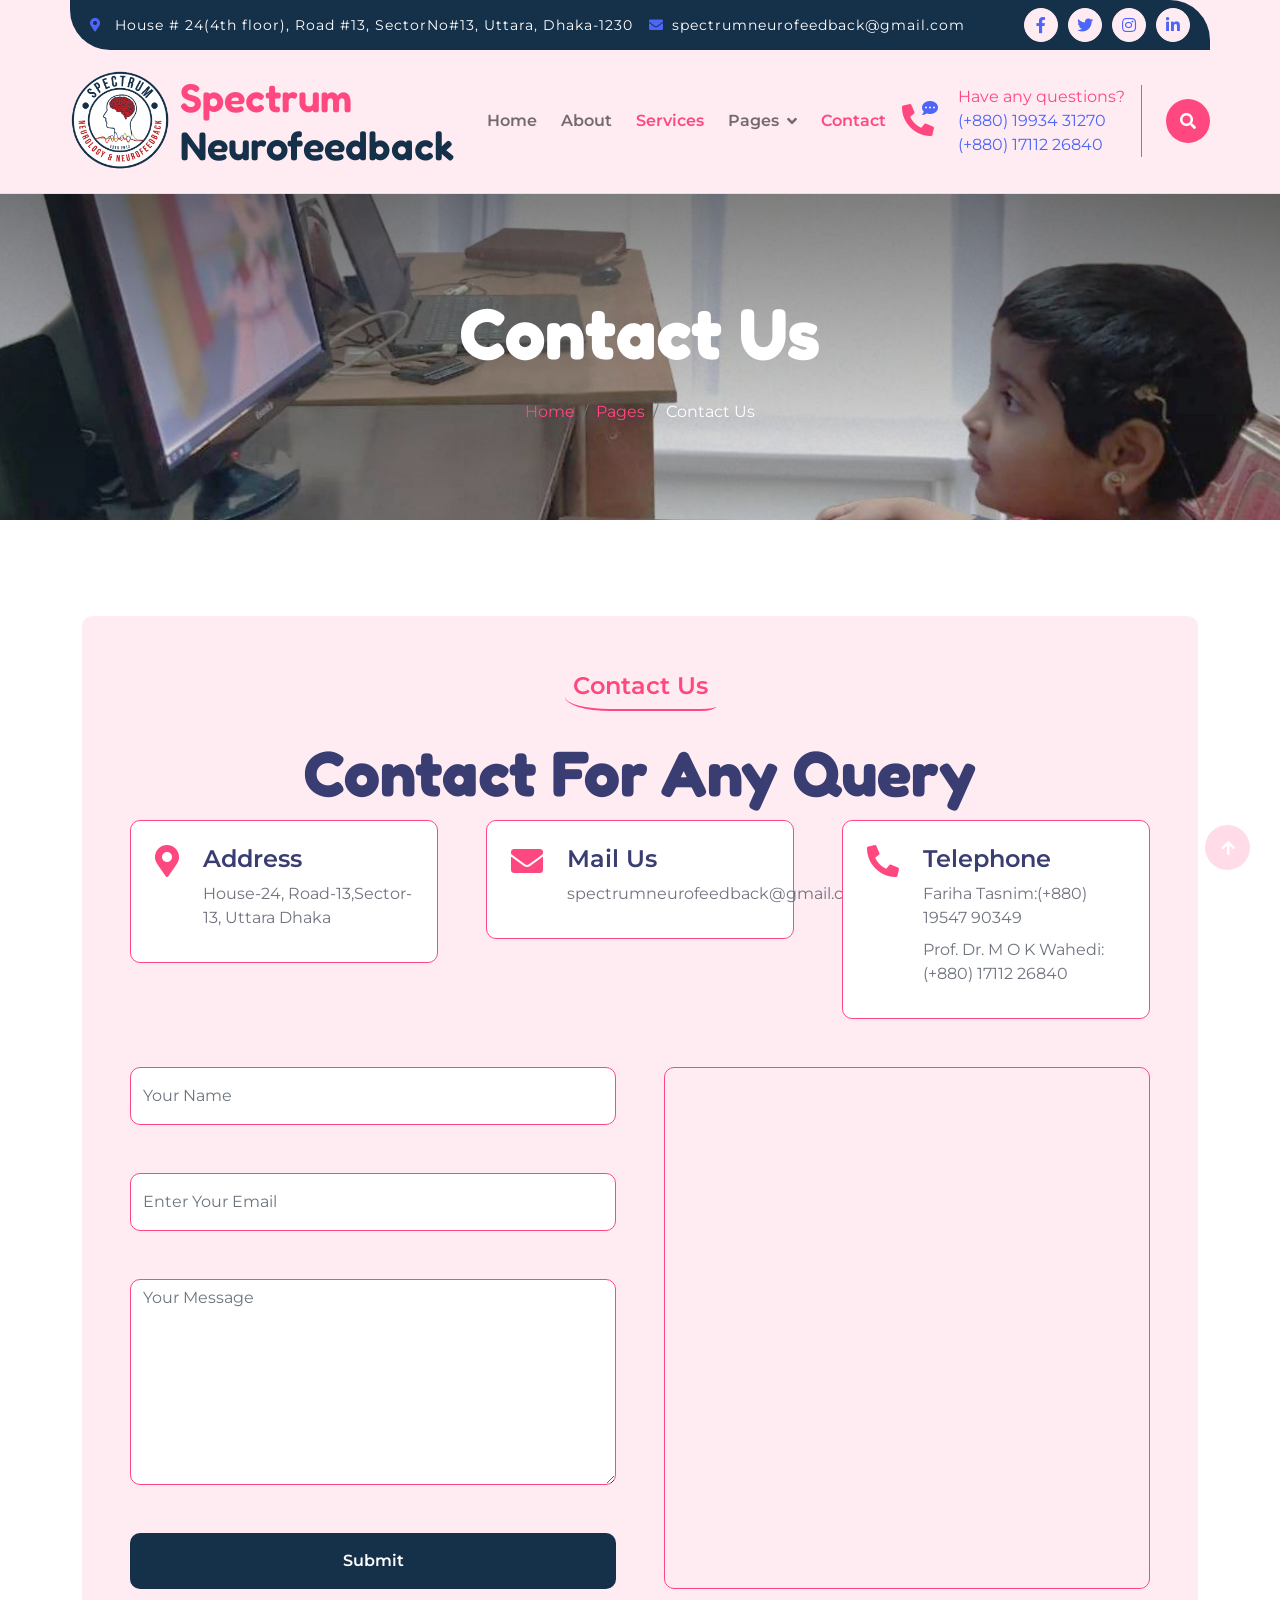
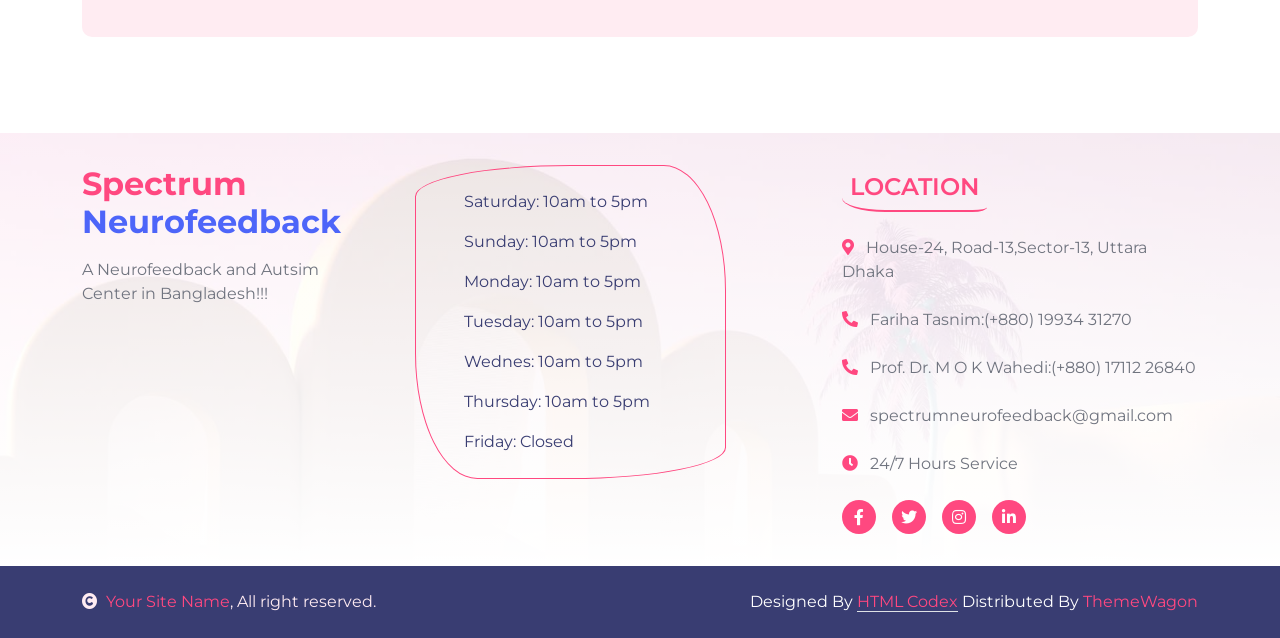
<file: contact.html>
<!DOCTYPE html>
<html lang="en">

    <head>
        <meta charset="utf-8">
        <title>Spectrum Neurofeedback</title>
        <meta content="width=device-width, initial-scale=1.0" name="viewport">
        <meta content="" name="keywords">
        <meta content="" name="description">

        <!-- Google Web Fonts -->
        <link rel="preconnect" href="https://fonts.googleapis.com">
        <link rel="preconnect" href="https://fonts.gstatic.com" crossorigin>
        <link href="https://fonts.googleapis.com/css2?family=Fredoka:wght@600;700&family=Montserrat:wght@200;400;600&display=swap" rel="stylesheet">

        <!-- Icon Font Stylesheet -->
        <link rel="stylesheet" href="https://use.fontawesome.com/releases/v5.15.4/css/all.css"/>
        <link href="https://cdn.jsdelivr.net/npm/bootstrap-icons@1.4.1/font/bootstrap-icons.css" rel="stylesheet">

        <!-- Libraries Stylesheet -->
        <link href="lib/animate/animate.min.css" rel="stylesheet">
        <link href="lib/lightbox/css/lightbox.min.css" rel="stylesheet">
        <link href="lib/owlcarousel/assets/owl.carousel.min.css" rel="stylesheet">

        <!-- Customized Bootstrap Stylesheet -->
        <link href="css/bootstrap.min.css" rel="stylesheet">

        <!-- Template Stylesheet -->
        <link href="css/style.css" rel="stylesheet">



    </head>

    <body>

        <!-- Spinner Start -->
        <div id="spinner" class="show w-100 vh-100 bg-white position-fixed translate-middle top-50 start-50  d-flex align-items-center justify-content-center">
            <div class="spinner-grow text-primary" role="status"></div>
        </div>
        <!-- Spinner End -->


        <!-- Navbar start -->
        <div class="container-fluid border-bottom bg-light wow fadeIn" data-wow-delay="0.1s">
            <div class="container topbar bg-primary d-none d-lg-block py-2" style="border-radius: 0 40px">
                <div class="d-flex justify-content-between">
                    <div class="top-info ps-2">
                        <small class="me-3"><i class="fas fa-map-marker-alt me-2 text-secondary"></i> <a href="#" class="text-white">House # 24(4th floor), Road #13, SectorNo#13, Uttara, Dhaka-1230</a></small>
                        <small class="me-3"><i class="fas fa-envelope me-2 text-secondary"></i><a href="#" class="text-white">spectrumneurofeedback@gmail.com</a></small>
                    </div>
                    <div class="top-link pe-2">
                        <a href="https://www.facebook.com/profile.php?id=61567761775745" class="btn btn-light btn-sm-square rounded-circle"><i class="fab fa-facebook-f text-secondary"></i></a>
                        <a href="" class="btn btn-light btn-sm-square rounded-circle"><i class="fab fa-twitter text-secondary"></i></a>
                        <a href="" class="btn btn-light btn-sm-square rounded-circle"><i class="fab fa-instagram text-secondary"></i></a>
                        <a href="" class="btn btn-light btn-sm-square rounded-circle me-0"><i class="fab fa-linkedin-in text-secondary"></i></a>
                    </div>
                </div>
            </div>
            <div class="container px-0">
              <nav class="navbar navbar-light navbar-expand-xl py-3">
                  <!-- <a href="index.html" class="navbar-brand"><h1 class="text-primary display-6">Spectrum <br><span class="text-secondary Blue_color">Neurofeedback</span></h1></a>
                    -->
                    <a href="index.html" class="navbar-brand d-flex align-items-center">
                      <img src="img/mylogo.png" alt="Logo" style="width: 100px; height: 100px; object-fit: contain; margin-right: 10px;margin-left: 0px;">
                      <div>
                          <h1 class="text-primary display-6 mb-0">Spectrum <br><span class="text-secondary Blue_color">Neurofeedback</span></h1>
                      </div>
                  </a>
              <button class="navbar-toggler py-2 px-3" type="button" data-bs-toggle="collapse" data-bs-target="#navbarCollapse">
                        <span class="fa fa-bars text-primary"></span>
                    </button>
                    <div class="collapse navbar-collapse" id="navbarCollapse">
                        <div class="navbar-nav mx-auto">
                          <a href="index.html" class="nav-item nav-link">Home</a>
                          <a href="about.html" class="nav-item nav-link">About</a>
                          <a href="service.html" class="nav-item nav-link active">Services</a>
                        <!--  <a href="program.html" class="nav-item nav-link">Programs</a> -->
                        <!--  <a href="event.html" class="nav-item nav-link">Events</a> -->
                          <div class="nav-item dropdown">
                              <a href="#" class="nav-link dropdown-toggle" data-bs-toggle="dropdown">Pages</a>
                              <div class="dropdown-menu m-0 bg-secondary rounded-0">
                                  <!-- <a href="blog.html" class="dropdown-item">Our Blog</a> -->
                                  <a href="team.html" class="dropdown-item">Our Team</a>
                                <!--  <a href="testimonial.html" class="dropdown-item">Testimonial</a> -->
                                  <a href="404.html" class="dropdown-item">404 Page</a>
                                </div>
                            </div>
                            <a href="contact.html" class="nav-item nav-link active">Contact</a>
                        </div>
                        <div class="d-flex me-4">
                            <div id="phone-tada" class="d-flex align-items-center justify-content-center">
                                <a href="" class="position-relative wow tada" data-wow-delay=".9s" >
                                    <i class="fa fa-phone-alt text-primary fa-2x me-4"></i>
                                    <div class="position-absolute" style="top: -7px; left: 20px;">
                                        <span><i class="fa fa-comment-dots text-secondary"></i></span>
                                    </div>
                                </a>
                            </div>
                            <div class="d-flex flex-column pe-3 border-end border-primary">
                                <span class="text-primary">Have any questions?</span>
                                <a href="#"><span class="text-secondary">(+880) 19934 31270</span></a>
                                <a href="#"><span class="text-secondary">(+880) 17112 26840</span></a>
                            </div>
                        </div>
                        <button class="btn-search btn btn-primary btn-md-square rounded-circle" data-bs-toggle="modal" data-bs-target="#searchModal"><i class="fas fa-search text-white"></i></button>
                    </div>
                </nav>
            </div>
        </div>
        <!-- Navbar End -->


        <!-- Modal Search Start -->
        <div class="modal fade" id="searchModal" tabindex="-1" aria-labelledby="exampleModalLabel" aria-hidden="true">
            <div class="modal-dialog modal-fullscreen">
                <div class="modal-content rounded-0">
                    <div class="modal-header">
                        <h5 class="modal-title" id="exampleModalLabel">Search by keyword</h5>
                        <button type="button" class="btn-close" data-bs-dismiss="modal" aria-label="Close"></button>
                    </div>
                    <div class="modal-body d-flex align-items-center">
                        <div class="input-group w-75 mx-auto d-flex">
                            <input type="search" class="form-control p-3" placeholder="keywords" aria-describedby="search-icon-1">
                            <span id="search-icon-1" class="input-group-text p-3"><i class="fa fa-search"></i></span>
                        </div>
                    </div>
                </div>
            </div>
        </div>
        <!-- Modal Search End -->


        <!-- Page Header Start -->
        <div class="container-fluid page-header py-5 wow fadeIn" data-wow-delay="0.1s">
            <div class="container text-center py-5">
                <h1 class="display-2 text-white mb-4">Contact Us</h1>
                <nav aria-label="breadcrumb">
                    <ol class="breadcrumb justify-content-center mb-0">
                        <li class="breadcrumb-item"><a href="#">Home</a></li>
                        <li class="breadcrumb-item"><a href="#">Pages</a></li>
                        <li class="breadcrumb-item text-white" aria-current="page">Contact Us</li>
                    </ol>
                </nav>
            </div>
        </div>
        <!-- Page Header End -->


        <!-- Contact Start -->
        <div class="container-fluid py-5">
            <div class="container py-5">
                <div class="p-5 bg-light rounded">
                    <div class="mx-auto text-center wow fadeIn" data-wow-delay="0.1s" style="max-width: 700px;">
                        <h4 class="text-primary mb-4 border-bottom border-primary border-2 d-inline-block p-2 title-border-radius">Contact Us</h4>
                        <h1 class="display-3">Contact For Any Query</h1>

                    </div>
                    <div class="row g-5 mb-5">
                        <div class="col-lg-4 wow fadeIn" data-wow-delay="0.1s">
                            <div class="d-flex w-100 border border-primary p-4 rounded bg-white">
                                <i class="fas fa-map-marker-alt fa-2x text-primary me-4"></i>
                                <div class="">
                                    <h4>Address</h4>
                                    <p class="mb-2">House-24, Road-13,Sector-13, Uttara Dhaka</p>
                                </div>
                            </div>
                        </div>
                        <div class="col-lg-4 wow fadeIn" data-wow-delay="0.3s">
                            <div class="d-flex w-100 border border-primary p-4 rounded bg-white">
                                <i class="fas fa-envelope fa-2x text-primary me-4"></i>
                                <div class="">
                                    <h4>Mail Us</h4>
                                    <p class="mb-2">spectrumneurofeedback@gmail.com</p>
                                </div>
                            </div>
                        </div>
                        <div class="col-lg-4 wow fadeIn" data-wow-delay="0.5s">
                            <div class="d-flex w-100 border border-primary p-4 rounded bg-white">
                                <i class="fa fa-phone-alt fa-2x text-primary me-4"></i>
                                <div class="">
                                    <h4>Telephone</h4>
                                    <p class="mb-2">Fariha Tasnim:(+880) 19547 90349</p>
                                    <p class="mb-2">Prof. Dr. M O K Wahedi:(+880) 17112 26840</p>
                                </div>
                            </div>
                        </div>
                    </div>
                    <div class="row g-5">
                        <div class="col-lg-6 wow fadeIn" data-wow-delay="0.3s">
                            <form action="">
                                <input type="text" class="w-100 form-control py-3 mb-5 border-primary" placeholder="Your Name">
                                <input type="email" class="w-100 form-control py-3 mb-5 border-primary" placeholder="Enter Your Email">
                                <textarea class="w-100 form-control mb-5 border-primary" rows="8" cols="10" placeholder="Your Message"></textarea>
                                <button class="w-100 btn btn-primary form-control py-3 border-primary text-white bg-primary" type="submit">Submit</button>
                            </form>
                        </div>
                        <div class="col-lg-6 wow fadeIn" data-wow-delay="0.5s">
                            <div class="border border-primary h-100 rounded">
                                <iframe src="https://www.google.com/maps/embed?pb=!1m18!1m12!1m3!1d387191.0360649959!2d-74.3093289654168!3d40.69753996411732!2m3!1f0!2f0!3f0!3m2!1i1024!2i768!4f13.1!3m3!1m2!1s0x89c24fa5d33f083b%3A0xc80b8f06e177fe62!2sNew%20York%2C%20NY%2C%20USA!5e0!3m2!1sen!2sbd!4v1691911295047!5m2!1sen!2sbd"
                                class="w-100 h-100 rounded" allowfullscreen="" loading="lazy" referrerpolicy="no-referrer-when-downgrade"></iframe>
                            </div>
                        </div>
                    </div>
                </div>
            </div>
        </div>
        <!-- Contact End -->


        <!-- Footer Start -->
        <div class="container-fluid footer py-3 wow fadeIn" data-wow-delay="0.1s">
            <div class="container py-3">
                <div class="row g-3">
                    <div class="col-md-6 col-lg-4 col-xl-3">
                        <div class="footer-item">
                            <h2 class="fw-bold mb-3"><span class="text-primary mb-0">Spectrum </span><span class="text-secondary">Neurofeedback</span></h2>
                            <p class="mb-4">A Neurofeedback and Autsim Center in Bangladesh!!!</p>
                            <!-- <div class="border border-primary p-3 rounded bg-light">
                                <h5 class="mb-3">Newsletter</h5>
                                <div class="position-relative mx-auto border border-primary rounded" style="max-width: 400px;">
                                    <input class="form-control border-0 w-100 py-3 ps-4 pe-5" type="text" placeholder="Your email">
                                    <button type="button" class="btn btn-primary py-2 position-absolute top-0 end-0 mt-2 me-2 text-white">SignUp</button>
                                </div>
                            </div> -->
                        </div>
                    </div>
                    <div class="col-md-4 col-lg-4 col-xl-4">
                        <div class="footer-item "style="margin-left: 50px;">
                            <div class="d-flex flex-column p-4 ps-5 text-dark border border-primary"
                            style="border-radius: 50% 20% / 10% 40%;">
                                <p>Saturday: 10am to 5pm</p>
                                <p>Sunday: 10am to 5pm</p>
                                <p>Monday: 10am to 5pm</p>
                                <p>Tuesday: 10am to 5pm</p>
                                <p>Wednes: 10am to 5pm</p>
                                <p>Thursday: 10am to 5pm</p>

                                <p class="mb-0">Friday: Closed</p>
                            </div>
                        </div>
                    </div>
                    <div class="col-md-5 col-lg-5 col-xl-5">
                        <div class="footer-item" style="margin-left: 100px;">
                            <h4 class="text-primary mb-4 border-bottom border-primary border-2 d-inline-block p-2 title-border-radius">LOCATION</h4>
                            <div class="d-flex flex-column align-items-start">
                                <a href="" class="text-body mb-4"><i class="fa fa-map-marker-alt text-primary me-2"></i> House-24, Road-13,Sector-13, Uttara Dhaka</a>
                                <a href="" class="text-start rounded-0 text-body mb-4"><i class="fa fa-phone-alt text-primary me-2"></i> Fariha Tasnim:(+880) 19934 31270</a>
                                <a href="" class="text-start rounded-0 text-body mb-4"><i class="fa fa-phone-alt text-primary me-2"></i> Prof. Dr. M O K Wahedi:(+880) 17112 26840</a>
                                <a href="" class="text-start rounded-0 text-body mb-4"><i class="fas fa-envelope text-primary me-2"></i> spectrumneurofeedback@gmail.com</a>
                                <a href="" class="text-start rounded-0 text-body mb-4"><i class="fa fa-clock text-primary me-2"></i> 24/7 Hours Service</a>
                                <div class="footer-icon d-flex">
                                    <a href="https://www.facebook.com/profile.php?id=61567761775745" class="btn btn-primary btn-sm-square me-3 rounded-circle text-white" href=""><i class="fab fa-facebook-f"></i></a>
                                    <a class="btn btn-primary btn-sm-square me-3 rounded-circle text-white" href=""><i class="fab fa-twitter"></i></a>
                                    <a href="#" class="btn btn-primary btn-sm-square me-3 rounded-circle text-white"><i class="fab fa-instagram"></i></a>
                                    <a href="#" class="btn btn-primary btn-sm-square rounded-circle text-white"><i class="fab fa-linkedin-in"></i></a>
                                </div>
                            </div>
                        </div>
                    </div>
                    <!-- <div class="col-md-6 col-lg-4 col-xl-3">
                        <div class="footer-item">
                            <h4 class="text-primary mb-4 border-bottom border-primary border-2 d-inline-block p-2 title-border-radius">OUR GALLARY</h4>
                            <div class="row g-3">
                                <div class="col-4">
                                    <div class="footer-galary-img rounded-circle border border-primary">
                                        <img src="img/Artboard 1.png" class="img-fluid rounded-circle p-2" alt="">
                                    </div>
                               </div>
                               <div class="col-4">
                                    <div class="footer-galary-img rounded-circle border border-primary">
                                        <img src="img/bd.jpg" class="img-fluid rounded-circle p-2" alt="">
                                    </div>
                               </div>
                                <div class="col-4">
                                    <div class="footer-galary-img rounded-circle border border-primary">
                                        <img src="img/galary-3.jpg" class="img-fluid rounded-circle p-2" alt="">
                                    </div>
                               </div>
                                <div class="col-4">
                                    <div class="footer-galary-img rounded-circle border border-primary">
                                        <img src="img/galary-4.jpg" class="img-fluid rounded-circle p-2" alt="">
                                    </div>
                               </div>
                                <div class="col-4">
                                    <div class="footer-galary-img rounded-circle border border-primary">
                                        <img src="img/galary-5.jpg" class="img-fluid rounded-circle p-2" alt="">
                                    </div>
                               </div>
                                <div class="col-4">
                                    <div class="footer-galary-img rounded-circle border border-primary">
                                        <img src="img/galary-6.jpg" class="img-fluid rounded-circle p-2" alt="">
                                    </div>
                               </div>
                            </div>
                        </div>
                    </div> -->
                </div>
            </div>
        </div>
        <!-- Footer End -->

        <!-- Copyright Start -->
        <div class="container-fluid copyright bg-dark py-4">
            <div class="container">
                <div class="row">
                    <div class="col-md-6 text-center text-md-start mb-3 mb-md-0">
                        <span class="text-light"><a href="#"><i class="fas fa-copyright text-light me-2"></i>Your Site Name</a>, All right reserved.</span>
                    </div>
                    <div class="col-md-6 my-auto text-center text-md-end text-white">
                        <!--/*** This template is free as long as you keep the below author’s credit link/attribution link/backlink. ***/-->
                        <!--/*** If you'd like to use the template without the below author’s credit link/attribution link/backlink, ***/-->
                        <!--/*** you can purchase the Credit Removal License from "https://htmlcodex.com/credit-removal". ***/-->
                        Designed By <a class="border-bottom" href="https://htmlcodex.com">HTML Codex</a> Distributed By <a clas="border-bottom" href="https://themewagon.com">ThemeWagon</a>
                    </div>
                </div>
            </div>
        </div>
        <!-- Copyright End -->


        <!-- Back to Top -->
        <a href="#" class="btn btn-primary border-3 border-primary rounded-circle back-to-top"><i class="fa fa-arrow-up"></i></a>


    <!-- JavaScript Libraries -->
    <script src="https://ajax.googleapis.com/ajax/libs/jquery/3.6.4/jquery.min.js"></script>
    <script src="https://cdn.jsdelivr.net/npm/bootstrap@5.0.0/dist/js/bootstrap.bundle.min.js"></script>
    <script src="lib/wow/wow.min.js"></script>
    <script src="lib/easing/easing.min.js"></script>
    <script src="lib/waypoints/waypoints.min.js"></script>
    <script src="lib/lightbox/js/lightbox.min.js"></script>
    <script src="lib/owlcarousel/owl.carousel.min.js"></script>

    <!-- Template Javascript -->
    <script src="js/main.js"></script>
    </body>

</html>
</file>
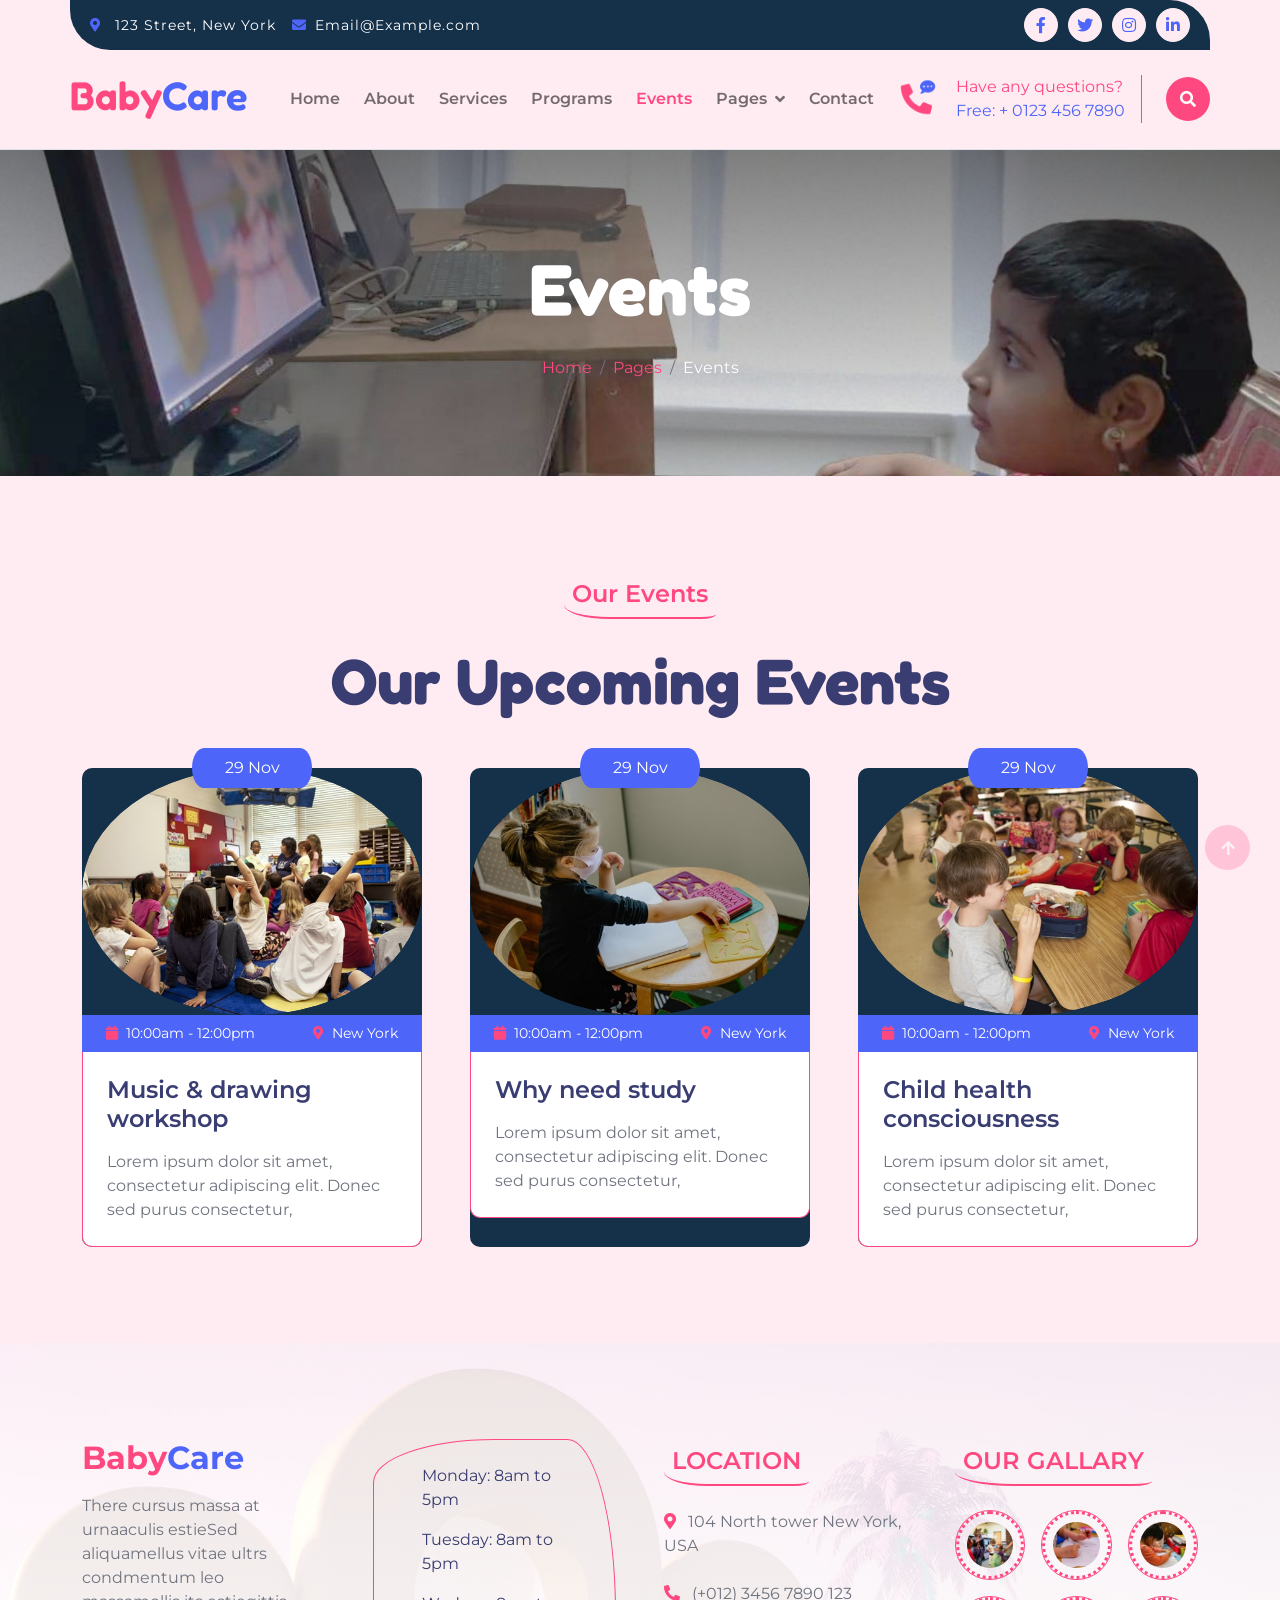
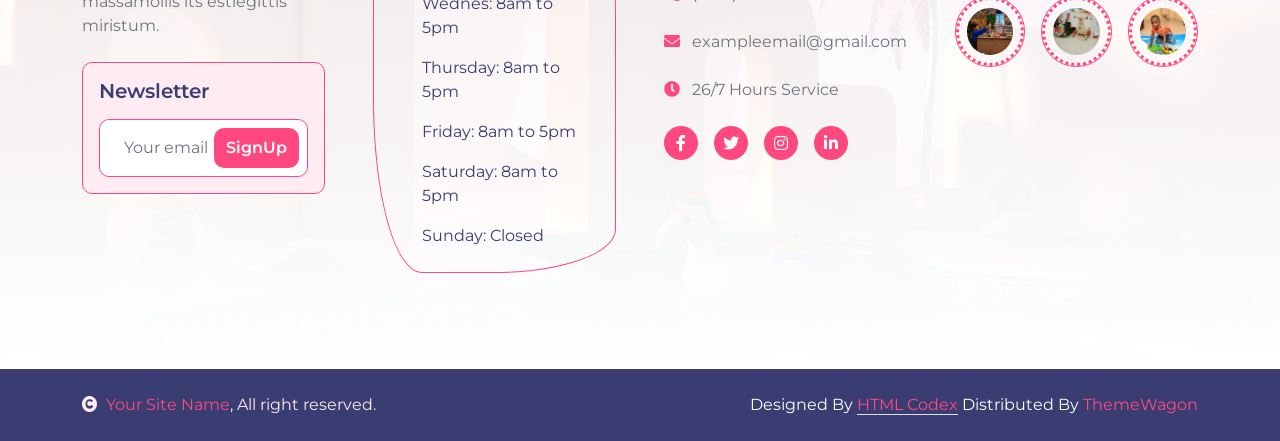
<file: event.html>
<!DOCTYPE html>
<html lang="en">

    <head>
        <meta charset="utf-8">
        <title>BabyCare - Daycare Website Template</title>
        <meta content="width=device-width, initial-scale=1.0" name="viewport">
        <meta content="" name="keywords">
        <meta content="" name="description">

        <!-- Google Web Fonts -->
        <link rel="preconnect" href="https://fonts.googleapis.com">
        <link rel="preconnect" href="https://fonts.gstatic.com" crossorigin>
        <link href="https://fonts.googleapis.com/css2?family=Fredoka:wght@600;700&family=Montserrat:wght@200;400;600&display=swap" rel="stylesheet"> 

        <!-- Icon Font Stylesheet -->
        <link rel="stylesheet" href="https://use.fontawesome.com/releases/v5.15.4/css/all.css"/>
        <link href="https://cdn.jsdelivr.net/npm/bootstrap-icons@1.4.1/font/bootstrap-icons.css" rel="stylesheet">

        <!-- Libraries Stylesheet -->
        <link href="lib/animate/animate.min.css" rel="stylesheet">
        <link href="lib/lightbox/css/lightbox.min.css" rel="stylesheet">
        <link href="lib/owlcarousel/assets/owl.carousel.min.css" rel="stylesheet">

        <!-- Customized Bootstrap Stylesheet -->
        <link href="css/bootstrap.min.css" rel="stylesheet">

        <!-- Template Stylesheet -->
        <link href="css/style.css" rel="stylesheet">

        

    </head>

    <body>

        <!-- Spinner Start -->
        <div id="spinner" class="show w-100 vh-100 bg-white position-fixed translate-middle top-50 start-50  d-flex align-items-center justify-content-center">
            <div class="spinner-grow text-primary" role="status"></div>
        </div>
        <!-- Spinner End -->


        <!-- Navbar start -->
        <div class="container-fluid border-bottom bg-light wow fadeIn" data-wow-delay="0.1s">
            <div class="container topbar bg-primary d-none d-lg-block py-2" style="border-radius: 0 40px">
                <div class="d-flex justify-content-between">
                    <div class="top-info ps-2">
                        <small class="me-3"><i class="fas fa-map-marker-alt me-2 text-secondary"></i> <a href="#" class="text-white">123 Street, New York</a></small>
                        <small class="me-3"><i class="fas fa-envelope me-2 text-secondary"></i><a href="#" class="text-white">Email@Example.com</a></small>
                    </div>
                    <div class="top-link pe-2">
                        <a href="" class="btn btn-light btn-sm-square rounded-circle"><i class="fab fa-facebook-f text-secondary"></i></a>
                        <a href="" class="btn btn-light btn-sm-square rounded-circle"><i class="fab fa-twitter text-secondary"></i></a>
                        <a href="" class="btn btn-light btn-sm-square rounded-circle"><i class="fab fa-instagram text-secondary"></i></a>
                        <a href="" class="btn btn-light btn-sm-square rounded-circle me-0"><i class="fab fa-linkedin-in text-secondary"></i></a>
                    </div>
                </div>
            </div>
            <div class="container px-0">
                <nav class="navbar navbar-light navbar-expand-xl py-3">
                    <a href="index.html" class="navbar-brand"><h1 class="text-primary display-6">Baby<span class="text-secondary">Care</span></h1></a>
                    <button class="navbar-toggler py-2 px-3" type="button" data-bs-toggle="collapse" data-bs-target="#navbarCollapse">
                        <span class="fa fa-bars text-primary"></span>
                    </button>
                    <div class="collapse navbar-collapse" id="navbarCollapse">
                        <div class="navbar-nav mx-auto">
                            <a href="index.html" class="nav-item nav-link">Home</a>
                            <a href="about.html" class="nav-item nav-link">About</a>
                            <a href="service.html" class="nav-item nav-link">Services</a>
                            <a href="program.html" class="nav-item nav-link">Programs</a>
                            <a href="event.html" class="nav-item nav-link active">Events</a>
                            <div class="nav-item dropdown">
                                <a href="#" class="nav-link dropdown-toggle" data-bs-toggle="dropdown">Pages</a>
                                <div class="dropdown-menu m-0 bg-secondary rounded-0">
                                    <a href="blog.html" class="dropdown-item">Our Blog</a>
                                    <a href="team.html" class="dropdown-item">Our Team</a>
                                    <a href="testimonial.html" class="dropdown-item">Testimonial</a>
                                    <a href="404.html" class="dropdown-item">404 Page</a>
                                </div>
                            </div>
                            <a href="contact.html" class="nav-item nav-link">Contact</a>
                        </div>
                        <div class="d-flex me-4">
                            <div id="phone-tada" class="d-flex align-items-center justify-content-center">
                                <a href="" class="position-relative wow tada" data-wow-delay=".9s" >
                                    <i class="fa fa-phone-alt text-primary fa-2x me-4"></i>
                                    <div class="position-absolute" style="top: -7px; left: 20px;">
                                        <span><i class="fa fa-comment-dots text-secondary"></i></span>
                                    </div>
                                </a>
                            </div>
                            <div class="d-flex flex-column pe-3 border-end border-primary">
                                <span class="text-primary">Have any questions?</span>
                                <a href="#"><span class="text-secondary">Free: + 0123 456 7890</span></a>
                            </div>
                        </div>
                        <button class="btn-search btn btn-primary btn-md-square rounded-circle" data-bs-toggle="modal" data-bs-target="#searchModal"><i class="fas fa-search text-white"></i></button>
                    </div>
                </nav>
            </div>
        </div>
        <!-- Navbar End -->


        <!-- Modal Search Start -->
        <div class="modal fade" id="searchModal" tabindex="-1" aria-labelledby="exampleModalLabel" aria-hidden="true">
            <div class="modal-dialog modal-fullscreen">
                <div class="modal-content rounded-0">
                    <div class="modal-header">
                        <h5 class="modal-title" id="exampleModalLabel">Search by keyword</h5>
                        <button type="button" class="btn-close" data-bs-dismiss="modal" aria-label="Close"></button>
                    </div>
                    <div class="modal-body d-flex align-items-center">
                        <div class="input-group w-75 mx-auto d-flex">
                            <input type="search" class="form-control p-3" placeholder="keywords" aria-describedby="search-icon-1">
                            <span id="search-icon-1" class="input-group-text p-3"><i class="fa fa-search"></i></span>
                        </div>
                    </div>
                </div>
            </div>
        </div>
        <!-- Modal Search End -->

        
        <!-- Page Header Start -->
        <div class="container-fluid page-header py-5 wow fadeIn" data-wow-delay="0.1s">
            <div class="container text-center py-5">
                <h1 class="display-2 text-white mb-4">Events</h1>
                <nav aria-label="breadcrumb">
                    <ol class="breadcrumb justify-content-center mb-0">
                        <li class="breadcrumb-item"><a href="#">Home</a></li>
                        <li class="breadcrumb-item"><a href="#">Pages</a></li>
                        <li class="breadcrumb-item text-white" aria-current="page">Events</li>
                    </ol>
                </nav>
            </div>
        </div>
        <!-- Page Header End -->


        <!-- Events Start -->
        <div class="container-fluid events py-5 bg-light">
            <div class="container py-5">
                <div class="mx-auto text-center wow fadeIn" data-wow-delay="0.1s" style="max-width: 700px;">
                    <h4 class="text-primary mb-4 border-bottom border-primary border-2 d-inline-block p-2 title-border-radius">Our Events</h4>
                    <h1 class="mb-5 display-3">Our Upcoming Events</h1>
                </div>
                <div class="row g-5 justify-content-center">
                    <div class="col-md-6 col-lg-6 col-xl-4 wow fadeIn" data-wow-delay="0.1s">
                        <div class="events-item bg-primary rounded">
                            <div class="events-inner position-relative">
                                <div class="events-img overflow-hidden rounded-circle position-relative">
                                    <img src="img/event-1.jpg" class="img-fluid w-100 rounded-circle" alt="Image">
                                    <div class="event-overlay">
                                        <a href="img/event-1.jpg" data-lightbox="event-1"><i class="fas fa-search-plus text-white fa-2x"></i></a>
                                    </div>
                                </div>
                                <div class="px-4 py-2 bg-secondary text-white text-center events-rate">29 Nov</div>
                                <div class="d-flex justify-content-between px-4 py-2 bg-secondary">
                                    <small class="text-white"><i class="fas fa-calendar me-1 text-primary"></i> 10:00am - 12:00pm</small>
                                    <small class="text-white"><i class="fas fa-map-marker-alt me-1 text-primary"></i> New York</small>
                                </div>
                            </div>
                            <div class="events-text p-4 border border-primary bg-white border-top-0 rounded-bottom">
                                <a href="#" class="h4">Music & drawing workshop</a>
                                <p class="mb-0 mt-3">Lorem ipsum dolor sit amet, consectetur adipiscing elit. Donec sed purus consectetur,</p>
                            </div>
                        </div>
                    </div>
                    <div class="col-md-6 col-lg-6 col-xl-4 wow fadeIn" data-wow-delay="0.3s">
                        <div class="events-item bg-primary rounded">
                            <div class="events-inner position-relative">
                                <div class="events-img overflow-hidden rounded-circle position-relative">
                                    <img src="img/event-2.jpg" class="img-fluid w-100 rounded-circle" alt="Image">
                                    <div class="event-overlay">
                                        <a href="img/event-3.jpg" data-lightbox="event-1"><i class="fas fa-search-plus text-white fa-2x"></i></a>
                                    </div>
                                </div>
                                <div class="px-4 py-2 bg-secondary text-white text-center events-rate">29 Nov</div>
                                <div class="d-flex justify-content-between px-4 py-2 bg-secondary">
                                    <small class="text-white"><i class="fas fa-calendar me-1 text-primary"></i> 10:00am - 12:00pm</small>
                                    <small class="text-white"><i class="fas fa-map-marker-alt me-1 text-primary"></i> New York</small>
                                </div>
                            </div>
                            <div class="events-text p-4 border border-primary bg-white border-top-0 rounded-bottom">
                                <a href="#" class="h4">Why need study</a>
                                <p class="mb-0 mt-3">Lorem ipsum dolor sit amet, consectetur adipiscing elit. Donec sed purus consectetur,</p>
                            </div>
                        </div>
                    </div>
                    <div class="col-md-6 col-lg-6 col-xl-4 wow fadeIn" data-wow-delay="0.5s">
                        <div class="events-item bg-primary rounded">
                            <div class="events-inner position-relative">
                                <div class="events-img overflow-hidden rounded-circle position-relative">
                                    <img src="img/event-3.jpg" class="img-fluid w-100 rounded-circle" alt="Image">
                                    <div class="event-overlay">
                                        <a href="img/event-3.jpg" data-lightbox="event-1"><i class="fas fa-search-plus text-white fa-2x"></i></a>
                                    </div>
                                </div>
                                <div class="px-4 py-2 bg-secondary text-white text-center events-rate">29 Nov</div>
                                <div class="d-flex justify-content-between px-4 py-2 bg-secondary">
                                    <small class="text-white"><i class="fas fa-calendar me-1 text-primary"></i> 10:00am - 12:00pm</small>
                                    <small class="text-white"><i class="fas fa-map-marker-alt me-1 text-primary"></i> New York</small>
                                </div>
                            </div>
                            <div class="events-text p-4 border border-primary bg-white border-top-0 rounded-bottom">
                                <a href="#" class="h4">Child health consciousness</a>
                                <p class="mb-0 mt-3">Lorem ipsum dolor sit amet, consectetur adipiscing elit. Donec sed purus consectetur,</p>
                            </div>
                        </div>
                    </div>
                </div>
            </div>
        </div>
        <!-- Events End-->


        <!-- Footer Start -->
        <div class="container-fluid footer py-5 wow fadeIn" data-wow-delay="0.1s">
            <div class="container py-5">
                <div class="row g-5">
                    <div class="col-md-6 col-lg-4 col-xl-3">
                        <div class="footer-item">
                            <h2 class="fw-bold mb-3"><span class="text-primary mb-0">Baby</span><span class="text-secondary">Care</span></h2>
                            <p class="mb-4">There cursus massa at urnaaculis estieSed aliquamellus vitae ultrs condmentum leo massamollis its estiegittis miristum.</p>
                            <div class="border border-primary p-3 rounded bg-light">
                                <h5 class="mb-3">Newsletter</h5>
                                <div class="position-relative mx-auto border border-primary rounded" style="max-width: 400px;">
                                    <input class="form-control border-0 w-100 py-3 ps-4 pe-5" type="text" placeholder="Your email">
                                    <button type="button" class="btn btn-primary py-2 position-absolute top-0 end-0 mt-2 me-2 text-white">SignUp</button>
                                </div>
                            </div>
                        </div>
                    </div>
                    <div class="col-md-6 col-lg-4 col-xl-3">
                        <div class="footer-item">
                            <div class="d-flex flex-column p-4 ps-5 text-dark border border-primary" 
                            style="border-radius: 50% 20% / 10% 40%;">
                                <p>Monday: 8am to 5pm</p>
                                <p>Tuesday: 8am to 5pm</p>
                                <p>Wednes: 8am to 5pm</p>
                                <p>Thursday: 8am to 5pm</p>
                                <p>Friday: 8am to 5pm</p>
                                <p>Saturday: 8am to 5pm</p>
                                <p class="mb-0">Sunday: Closed</p>
                            </div>
                        </div>
                    </div>
                    <div class="col-md-6 col-lg-4 col-xl-3">
                        <div class="footer-item">
                            <h4 class="text-primary mb-4 border-bottom border-primary border-2 d-inline-block p-2 title-border-radius">LOCATION</h4>
                            <div class="d-flex flex-column align-items-start">
                                <a href="" class="text-body mb-4"><i class="fa fa-map-marker-alt text-primary me-2"></i> 104 North tower New York, USA</a>
                                <a href="" class="text-start rounded-0 text-body mb-4"><i class="fa fa-phone-alt text-primary me-2"></i> (+012) 3456 7890 123</a>
                                <a href="" class="text-start rounded-0 text-body mb-4"><i class="fas fa-envelope text-primary me-2"></i> exampleemail@gmail.com</a>
                                <a href="" class="text-start rounded-0 text-body mb-4"><i class="fa fa-clock text-primary me-2"></i> 26/7 Hours Service</a>
                                <div class="footer-icon d-flex">
                                    <a class="btn btn-primary btn-sm-square me-3 rounded-circle text-white" href=""><i class="fab fa-facebook-f"></i></a>
                                    <a class="btn btn-primary btn-sm-square me-3 rounded-circle text-white" href=""><i class="fab fa-twitter"></i></a>
                                    <a href="#" class="btn btn-primary btn-sm-square me-3 rounded-circle text-white"><i class="fab fa-instagram"></i></a>
                                    <a href="#" class="btn btn-primary btn-sm-square rounded-circle text-white"><i class="fab fa-linkedin-in"></i></a>
                                </div>
                            </div>
                        </div>
                    </div>
                    <div class="col-md-6 col-lg-4 col-xl-3">
                        <div class="footer-item">
                            <h4 class="text-primary mb-4 border-bottom border-primary border-2 d-inline-block p-2 title-border-radius">OUR GALLARY</h4>
                            <div class="row g-3">
                                <div class="col-4">
                                    <div class="footer-galary-img rounded-circle border border-primary">
                                        <img src="img/galary-1.jpg" class="img-fluid rounded-circle p-2" alt="">
                                    </div>
                               </div>
                               <div class="col-4">
                                    <div class="footer-galary-img rounded-circle border border-primary">
                                        <img src="img/galary-2.jpg" class="img-fluid rounded-circle p-2" alt="">
                                    </div>
                               </div>
                                <div class="col-4">
                                    <div class="footer-galary-img rounded-circle border border-primary">
                                        <img src="img/galary-3.jpg" class="img-fluid rounded-circle p-2" alt="">
                                    </div>
                               </div>
                                <div class="col-4">
                                    <div class="footer-galary-img rounded-circle border border-primary">
                                        <img src="img/galary-4.jpg" class="img-fluid rounded-circle p-2" alt="">
                                    </div>
                               </div>
                                <div class="col-4">
                                    <div class="footer-galary-img rounded-circle border border-primary">
                                        <img src="img/galary-5.jpg" class="img-fluid rounded-circle p-2" alt="">
                                    </div>
                               </div>
                                <div class="col-4">
                                    <div class="footer-galary-img rounded-circle border border-primary">
                                        <img src="img/galary-6.jpg" class="img-fluid rounded-circle p-2" alt="">
                                    </div>
                               </div>
                            </div>
                        </div>
                    </div>
                </div>
            </div>
        </div>
        <!-- Footer End -->


        <!-- Copyright Start -->
        <div class="container-fluid copyright bg-dark py-4">
            <div class="container">
                <div class="row">
                    <div class="col-md-6 text-center text-md-start mb-3 mb-md-0">
                        <span class="text-light"><a href="#"><i class="fas fa-copyright text-light me-2"></i>Your Site Name</a>, All right reserved.</span>
                    </div>
                    <div class="col-md-6 my-auto text-center text-md-end text-white">
                        <!--/*** This template is free as long as you keep the below author’s credit link/attribution link/backlink. ***/-->
                        <!--/*** If you'd like to use the template without the below author’s credit link/attribution link/backlink, ***/-->
                        <!--/*** you can purchase the Credit Removal License from "https://htmlcodex.com/credit-removal". ***/-->
                        Designed By <a class="border-bottom" href="https://htmlcodex.com">HTML Codex</a> Distributed By <a clas="border-bottom" href="https://themewagon.com">ThemeWagon</a>
                    </div>
                </div>
            </div>
        </div>
        <!-- Copyright End -->


        <!-- Back to Top -->
        <a href="#" class="btn btn-primary border-3 border-primary rounded-circle back-to-top"><i class="fa fa-arrow-up"></i></a>   

        
    <!-- JavaScript Libraries -->
    <script src="https://ajax.googleapis.com/ajax/libs/jquery/3.6.4/jquery.min.js"></script>
    <script src="https://cdn.jsdelivr.net/npm/bootstrap@5.0.0/dist/js/bootstrap.bundle.min.js"></script>
    <script src="lib/wow/wow.min.js"></script>
    <script src="lib/easing/easing.min.js"></script>
    <script src="lib/waypoints/waypoints.min.js"></script>
    <script src="lib/lightbox/js/lightbox.min.js"></script>
    <script src="lib/owlcarousel/owl.carousel.min.js"></script>

    <!-- Template Javascript -->
    <script src="js/main.js"></script>
    </body>

</html>
</file>
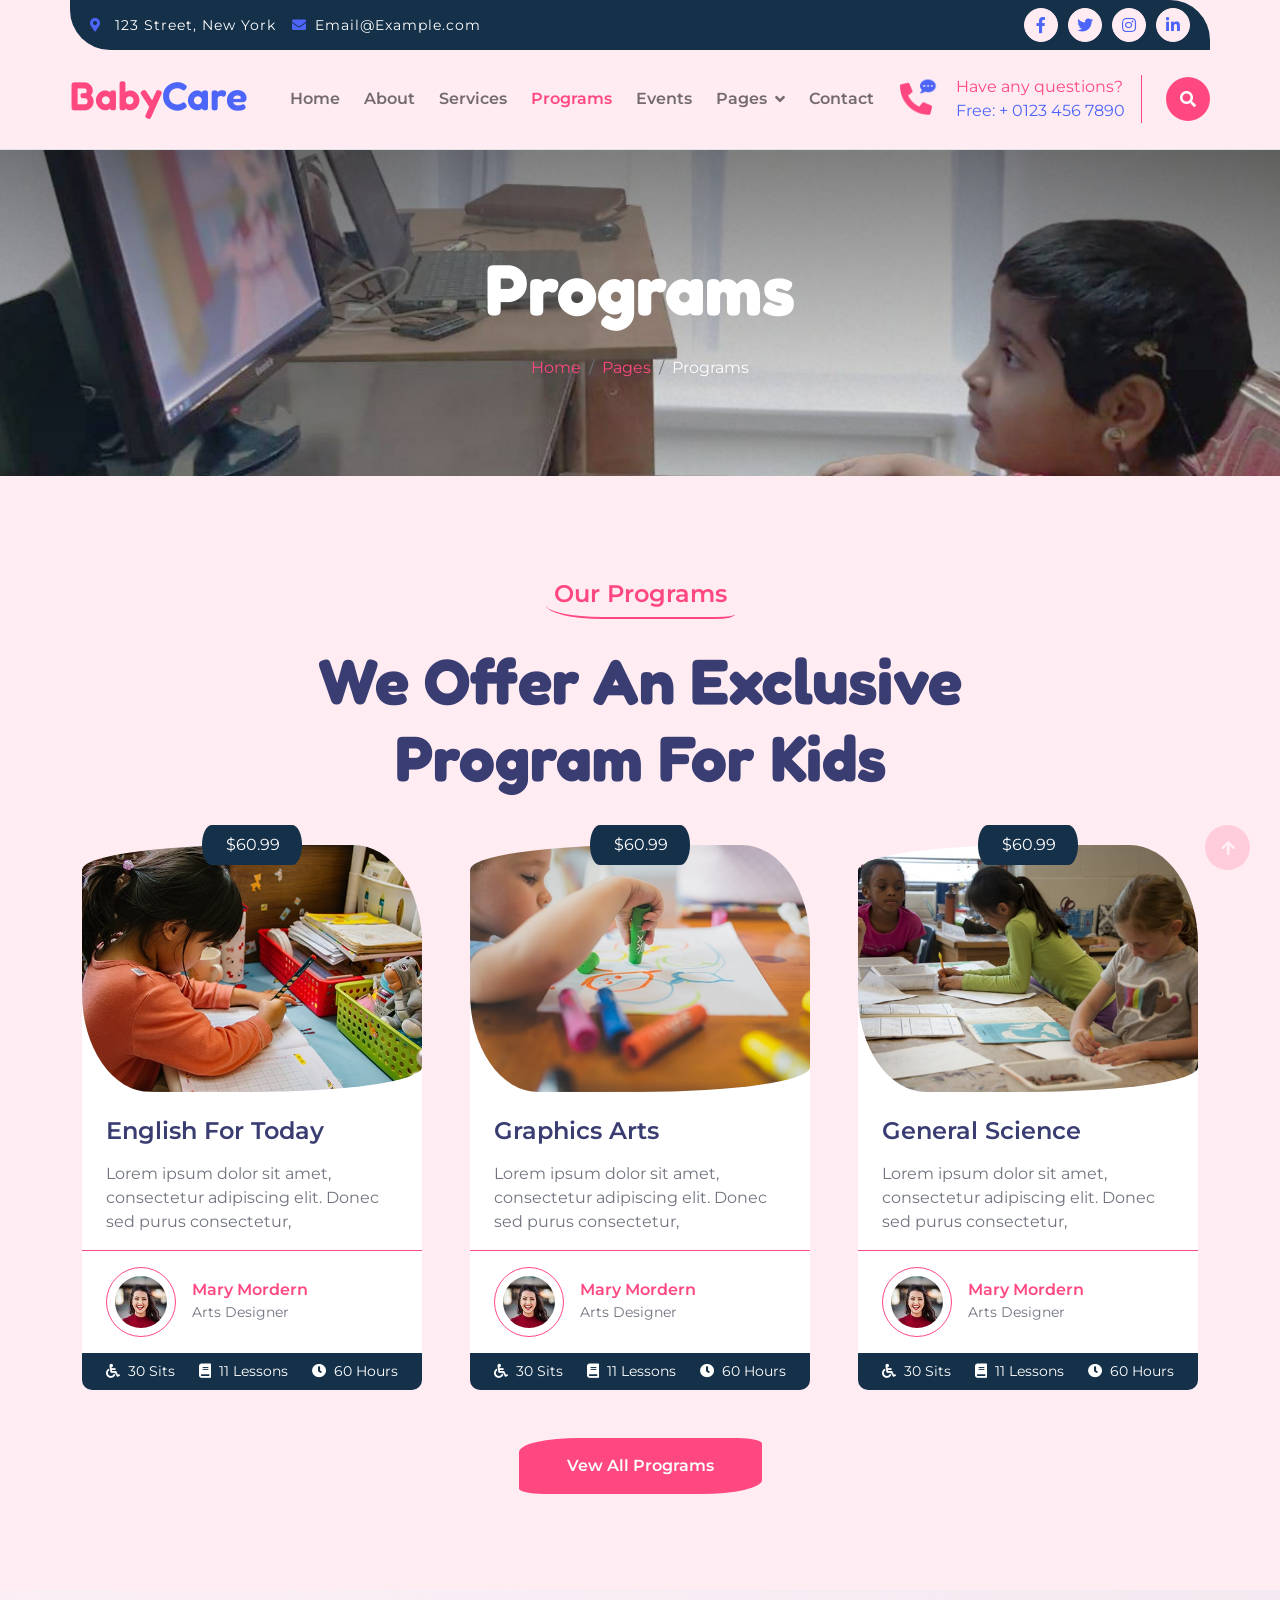
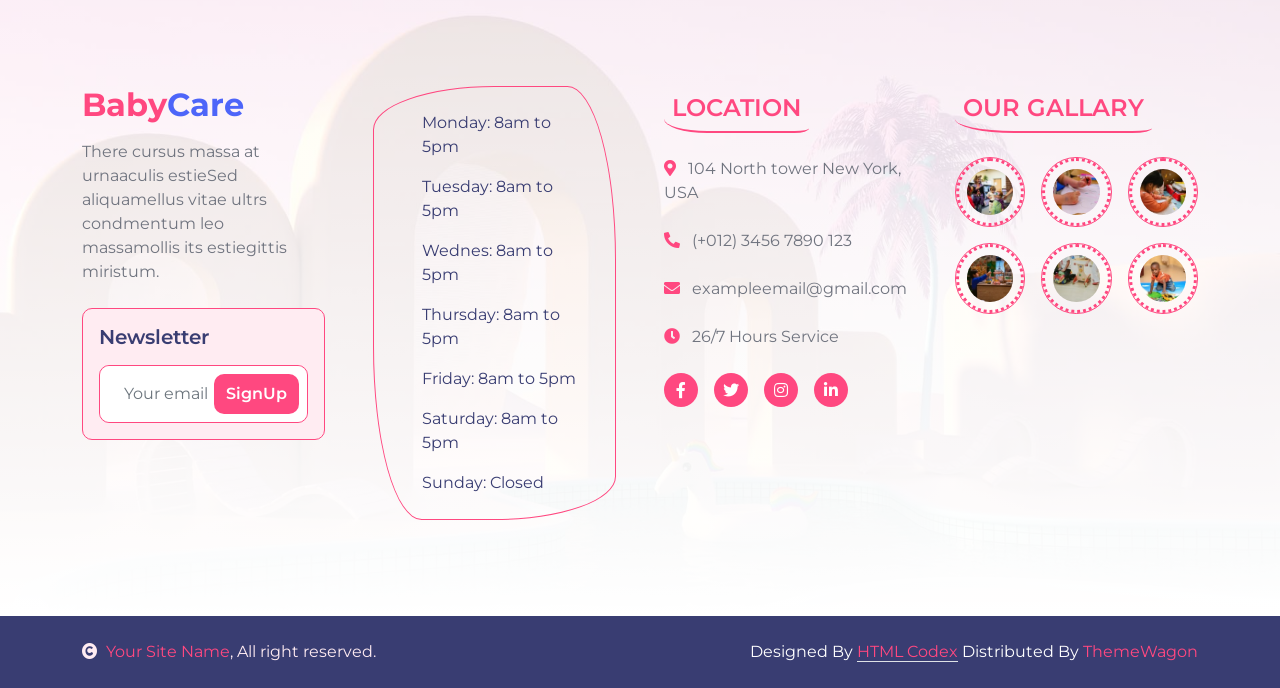
<file: program.html>
<!DOCTYPE html>
<html lang="en">

    <head>
        <meta charset="utf-8">
        <title>BabyCare - Daycare Website Template</title>
        <meta content="width=device-width, initial-scale=1.0" name="viewport">
        <meta content="" name="keywords">
        <meta content="" name="description">

        <!-- Google Web Fonts -->
        <link rel="preconnect" href="https://fonts.googleapis.com">
        <link rel="preconnect" href="https://fonts.gstatic.com" crossorigin>
        <link href="https://fonts.googleapis.com/css2?family=Fredoka:wght@600;700&family=Montserrat:wght@200;400;600&display=swap" rel="stylesheet"> 

        <!-- Icon Font Stylesheet -->
        <link rel="stylesheet" href="https://use.fontawesome.com/releases/v5.15.4/css/all.css"/>
        <link href="https://cdn.jsdelivr.net/npm/bootstrap-icons@1.4.1/font/bootstrap-icons.css" rel="stylesheet">

        <!-- Libraries Stylesheet -->
        <link href="lib/animate/animate.min.css" rel="stylesheet">
        <link href="lib/lightbox/css/lightbox.min.css" rel="stylesheet">
        <link href="lib/owlcarousel/assets/owl.carousel.min.css" rel="stylesheet">

        <!-- Customized Bootstrap Stylesheet -->
        <link href="css/bootstrap.min.css" rel="stylesheet">

        <!-- Template Stylesheet -->
        <link href="css/style.css" rel="stylesheet">

        

    </head>

    <body>

        <!-- Spinner Start -->
        <div id="spinner" class="show w-100 vh-100 bg-white position-fixed translate-middle top-50 start-50  d-flex align-items-center justify-content-center">
            <div class="spinner-grow text-primary" role="status"></div>
        </div>
        <!-- Spinner End -->


        <!-- Navbar start -->
        <div class="container-fluid border-bottom bg-light wow fadeIn" data-wow-delay="0.1s">
            <div class="container topbar bg-primary d-none d-lg-block py-2" style="border-radius: 0 40px">
                <div class="d-flex justify-content-between">
                    <div class="top-info ps-2">
                        <small class="me-3"><i class="fas fa-map-marker-alt me-2 text-secondary"></i> <a href="#" class="text-white">123 Street, New York</a></small>
                        <small class="me-3"><i class="fas fa-envelope me-2 text-secondary"></i><a href="#" class="text-white">Email@Example.com</a></small>
                    </div>
                    <div class="top-link pe-2">
                        <a href="" class="btn btn-light btn-sm-square rounded-circle"><i class="fab fa-facebook-f text-secondary"></i></a>
                        <a href="" class="btn btn-light btn-sm-square rounded-circle"><i class="fab fa-twitter text-secondary"></i></a>
                        <a href="" class="btn btn-light btn-sm-square rounded-circle"><i class="fab fa-instagram text-secondary"></i></a>
                        <a href="" class="btn btn-light btn-sm-square rounded-circle me-0"><i class="fab fa-linkedin-in text-secondary"></i></a>
                    </div>
                </div>
            </div>
            <div class="container px-0">
                <nav class="navbar navbar-light navbar-expand-xl py-3">
                    <a href="index.html" class="navbar-brand"><h1 class="text-primary display-6">Baby<span class="text-secondary">Care</span></h1></a>
                    <button class="navbar-toggler py-2 px-3" type="button" data-bs-toggle="collapse" data-bs-target="#navbarCollapse">
                        <span class="fa fa-bars text-primary"></span>
                    </button>
                    <div class="collapse navbar-collapse" id="navbarCollapse">
                        <div class="navbar-nav mx-auto">
                            <a href="index.html" class="nav-item nav-link">Home</a>
                            <a href="about.html" class="nav-item nav-link">About</a>
                            <a href="service.html" class="nav-item nav-link">Services</a>
                            <a href="program.html" class="nav-item nav-link active">Programs</a>
                            <a href="event.html" class="nav-item nav-link">Events</a>
                            <div class="nav-item dropdown">
                                <a href="#" class="nav-link dropdown-toggle" data-bs-toggle="dropdown">Pages</a>
                                <div class="dropdown-menu m-0 bg-secondary rounded-0">
                                    <a href="blog.html" class="dropdown-item">Our Blog</a>
                                    <a href="team.html" class="dropdown-item">Our Team</a>
                                    <a href="testimonial.html" class="dropdown-item">Testimonial</a>
                                    <a href="404.html" class="dropdown-item">404 Page</a>
                                </div>
                            </div>
                            <a href="contact.html" class="nav-item nav-link">Contact</a>
                        </div>
                        <div class="d-flex me-4">
                            <div id="phone-tada" class="d-flex align-items-center justify-content-center">
                                <a href="" class="position-relative wow tada" data-wow-delay=".9s" >
                                    <i class="fa fa-phone-alt text-primary fa-2x me-4"></i>
                                    <div class="position-absolute" style="top: -7px; left: 20px;">
                                        <span><i class="fa fa-comment-dots text-secondary"></i></span>
                                    </div>
                                </a>
                            </div>
                            <div class="d-flex flex-column pe-3 border-end border-primary">
                                <span class="text-primary">Have any questions?</span>
                                <a href="#"><span class="text-secondary">Free: + 0123 456 7890</span></a>
                            </div>
                        </div>
                        <button class="btn-search btn btn-primary btn-md-square rounded-circle" data-bs-toggle="modal" data-bs-target="#searchModal"><i class="fas fa-search text-white"></i></button>
                    </div>
                </nav>
            </div>
        </div>
        <!-- Navbar End -->


        <!-- Modal Search Start -->
        <div class="modal fade" id="searchModal" tabindex="-1" aria-labelledby="exampleModalLabel" aria-hidden="true">
            <div class="modal-dialog modal-fullscreen">
                <div class="modal-content rounded-0">
                    <div class="modal-header">
                        <h5 class="modal-title" id="exampleModalLabel">Search by keyword</h5>
                        <button type="button" class="btn-close" data-bs-dismiss="modal" aria-label="Close"></button>
                    </div>
                    <div class="modal-body d-flex align-items-center">
                        <div class="input-group w-75 mx-auto d-flex">
                            <input type="search" class="form-control p-3" placeholder="keywords" aria-describedby="search-icon-1">
                            <span id="search-icon-1" class="input-group-text p-3"><i class="fa fa-search"></i></span>
                        </div>
                    </div>
                </div>
            </div>
        </div>
        <!-- Modal Search End -->

        
        <!-- Page Header Start -->
        <div class="container-fluid page-header py-5 wow fadeIn" data-wow-delay="0.1s">
            <div class="container text-center py-5">
                <h1 class="display-2 text-white mb-4">Programs</h1>
                <nav aria-label="breadcrumb">
                    <ol class="breadcrumb justify-content-center mb-0">
                        <li class="breadcrumb-item"><a href="#">Home</a></li>
                        <li class="breadcrumb-item"><a href="#">Pages</a></li>
                        <li class="breadcrumb-item text-white" aria-current="page">Programs</li>
                    </ol>
                </nav>
            </div>
        </div>
        <!-- Page Header End -->


        <!-- Programs Start -->
        <div class="container-fluid program  py-5">
            <div class="container py-5">
                <div class="mx-auto text-center wow fadeIn" data-wow-delay="0.1s" style="max-width: 700px;">
                    <h4 class="text-primary mb-4 border-bottom border-primary border-2 d-inline-block p-2 title-border-radius">Our Programs</h4>
                    <h1 class="mb-5 display-3">We Offer An Exclusive Program For Kids</h1>
                </div>
                <div class="row g-5 justify-content-center">
                    <div class="col-md-6 col-lg-6 col-xl-4 wow fadeIn" data-wow-delay="0.1s">
                        <div class="program-item rounded">
                            <div class="program-img position-relative">
                                <div class="overflow-hidden img-border-radius">
                                    <img src="img/program-1.jpg" class="img-fluid w-100" alt="Image">
                                </div>
                                <div class="px-4 py-2 bg-primary text-white program-rate">$60.99</div>
                            </div>
                            <div class="program-text bg-white px-4 pb-3">
                                <div class="program-text-inner">
                                    <a href="#" class="h4">English For Today</a>
                                    <p class="mt-3 mb-0">Lorem ipsum dolor sit amet, consectetur adipiscing elit. Donec sed purus consectetur,</p>
                                </div>
                            </div>
                            <div class="program-teacher d-flex align-items-center border-top border-primary bg-white px-4 py-3">
                                <img src="img/program-teacher.jpg" class="img-fluid rounded-circle p-2 border border-primary bg-white" alt="Image" style="width: 70px; height: 70px;">
                                <div class="ms-3">
                                    <h6 class="mb-0 text-primary">Mary Mordern</h6>
                                    <small>Arts Designer</small>
                                </div>
                            </div>
                            <div class="d-flex justify-content-between px-4 py-2 bg-primary rounded-bottom">
                                <small class="text-white"><i class="fas fa-wheelchair me-1"></i> 30 Sits</small>
                                <small class="text-white"><i class="fas fa-book me-1"></i> 11 Lessons</small>
                                <small class="text-white"><i class="fas fa-clock me-1"></i> 60 Hours</small>
                            </div>
                        </div>
                    </div>
                    <div class="col-md-6 col-lg-6 col-xl-4 wow fadeIn" data-wow-delay="0.3s">
                        <div class="program-item rounded">
                            <div class="program-img position-relative">
                                <div class="overflow-hidden img-border-radius">
                                    <img src="img/program-2.jpg" class="img-fluid w-100" alt="Image">
                                </div>
                                <div class="px-4 py-2 bg-primary text-white program-rate">$60.99</div>
                            </div>
                            <div class="program-text bg-white px-4 pb-3">
                                <div class="program-text-inner">
                                    <a href="#" class="h4">Graphics Arts</a>
                                    <p class="mt-3 mb-0">Lorem ipsum dolor sit amet, consectetur adipiscing elit. Donec sed purus consectetur,</p>
                                </div>
                            </div>
                            <div class="program-teacher d-flex align-items-center border-top border-primary bg-white px-4 py-3">
                                <img src="img/program-teacher.jpg" class="img-fluid rounded-circle p-2 border border-primary bg-white" alt="" style="width: 70px; height: 70px;">
                                <div class="ms-3">
                                    <h6 class="mb-0 text-primary">Mary Mordern</h6>
                                    <small>Arts Designer</small>
                                </div>
                            </div>
                            <div class="d-flex justify-content-between px-4 py-2 bg-primary rounded-bottom">
                                <small class="text-white"><i class="fas fa-wheelchair me-1"></i> 30 Sits</small>
                                <small class="text-white"><i class="fas fa-book me-1"></i> 11 Lessons</small>
                                <small class="text-white"><i class="fas fa-clock me-1"></i> 60 Hours</small>
                            </div>
                        </div>
                    </div>
                    <div class="col-md-6 col-lg-6 col-xl-4 wow fadeIn" data-wow-delay="0.5s">
                        <div class="program-item rounded">
                            <div class="program-img position-relative">
                                <div class="overflow-hidden img-border-radius">
                                    <img src="img/program-3.jpg" class="img-fluid w-100" alt="Image">
                                </div>
                                <div class="px-4 py-2 bg-primary text-white program-rate">$60.99</div>
                            </div>
                            <div class="program-text bg-white px-4 pb-3">
                                <div class="program-text-inner">
                                    <a href="#" class="h4">General Science</a>
                                    <p class="mt-3 mb-0">Lorem ipsum dolor sit amet, consectetur adipiscing elit. Donec sed purus consectetur,</p>
                                </div>
                            </div>
                            <div class="program-teacher d-flex align-items-center border-top border-primary bg-white px-4 py-3">
                                <img src="img/program-teacher.jpg" class="img-fluid rounded-circle p-2 border border-primary bg-white" alt="" style="width: 70px; height: 70px;">
                                <div class="ms-3">
                                    <h6 class="mb-0 text-primary">Mary Mordern</h6>
                                    <small>Arts Designer</small>
                                </div>
                            </div>
                            <div class="d-flex justify-content-between px-4 py-2 bg-primary rounded-bottom">
                                <small class="text-white"><i class="fas fa-wheelchair me-1"></i> 30 Sits</small>
                                <small class="text-white"><i class="fas fa-book me-1"></i> 11 Lessons</small>
                                <small class="text-white"><i class="fas fa-clock me-1"></i> 60 Hours</small>
                            </div>
                        </div>
                    </div>
                    <div class="d-inline-block text-center wow fadeIn" data-wow-delay="0.1s">
                        <a href="#" class="btn btn-primary px-5 py-3 text-white btn-border-radius">Vew All Programs</a>
                    </div>
                </div> 
            </div>
        </div>
        <!-- Program End -->


        <!-- Footer Start -->
        <div class="container-fluid footer py-5 wow fadeIn" data-wow-delay="0.1s">
            <div class="container py-5">
                <div class="row g-5">
                    <div class="col-md-6 col-lg-4 col-xl-3">
                        <div class="footer-item">
                            <h2 class="fw-bold mb-3"><span class="text-primary mb-0">Baby</span><span class="text-secondary">Care</span></h2>
                            <p class="mb-4">There cursus massa at urnaaculis estieSed aliquamellus vitae ultrs condmentum leo massamollis its estiegittis miristum.</p>
                            <div class="border border-primary p-3 rounded bg-light">
                                <h5 class="mb-3">Newsletter</h5>
                                <div class="position-relative mx-auto border border-primary rounded" style="max-width: 400px;">
                                    <input class="form-control border-0 w-100 py-3 ps-4 pe-5" type="text" placeholder="Your email">
                                    <button type="button" class="btn btn-primary py-2 position-absolute top-0 end-0 mt-2 me-2 text-white">SignUp</button>
                                </div>
                            </div>
                        </div>
                    </div>
                    <div class="col-md-6 col-lg-4 col-xl-3">
                        <div class="footer-item">
                            <div class="d-flex flex-column p-4 ps-5 text-dark border border-primary" 
                            style="border-radius: 50% 20% / 10% 40%;">
                                <p>Monday: 8am to 5pm</p>
                                <p>Tuesday: 8am to 5pm</p>
                                <p>Wednes: 8am to 5pm</p>
                                <p>Thursday: 8am to 5pm</p>
                                <p>Friday: 8am to 5pm</p>
                                <p>Saturday: 8am to 5pm</p>
                                <p class="mb-0">Sunday: Closed</p>
                            </div>
                        </div>
                    </div>
                    <div class="col-md-6 col-lg-4 col-xl-3">
                        <div class="footer-item">
                            <h4 class="text-primary mb-4 border-bottom border-primary border-2 d-inline-block p-2 title-border-radius">LOCATION</h4>
                            <div class="d-flex flex-column align-items-start">
                                <a href="" class="text-body mb-4"><i class="fa fa-map-marker-alt text-primary me-2"></i> 104 North tower New York, USA</a>
                                <a href="" class="text-start rounded-0 text-body mb-4"><i class="fa fa-phone-alt text-primary me-2"></i> (+012) 3456 7890 123</a>
                                <a href="" class="text-start rounded-0 text-body mb-4"><i class="fas fa-envelope text-primary me-2"></i> exampleemail@gmail.com</a>
                                <a href="" class="text-start rounded-0 text-body mb-4"><i class="fa fa-clock text-primary me-2"></i> 26/7 Hours Service</a>
                                <div class="footer-icon d-flex">
                                    <a class="btn btn-primary btn-sm-square me-3 rounded-circle text-white" href=""><i class="fab fa-facebook-f"></i></a>
                                    <a class="btn btn-primary btn-sm-square me-3 rounded-circle text-white" href=""><i class="fab fa-twitter"></i></a>
                                    <a href="#" class="btn btn-primary btn-sm-square me-3 rounded-circle text-white"><i class="fab fa-instagram"></i></a>
                                    <a href="#" class="btn btn-primary btn-sm-square rounded-circle text-white"><i class="fab fa-linkedin-in"></i></a>
                                </div>
                            </div>
                        </div>
                    </div>
                    <div class="col-md-6 col-lg-4 col-xl-3">
                        <div class="footer-item">
                            <h4 class="text-primary mb-4 border-bottom border-primary border-2 d-inline-block p-2 title-border-radius">OUR GALLARY</h4>
                            <div class="row g-3">
                                <div class="col-4">
                                    <div class="footer-galary-img rounded-circle border border-primary">
                                        <img src="img/galary-1.jpg" class="img-fluid rounded-circle p-2" alt="">
                                    </div>
                               </div>
                               <div class="col-4">
                                    <div class="footer-galary-img rounded-circle border border-primary">
                                        <img src="img/galary-2.jpg" class="img-fluid rounded-circle p-2" alt="">
                                    </div>
                               </div>
                                <div class="col-4">
                                    <div class="footer-galary-img rounded-circle border border-primary">
                                        <img src="img/galary-3.jpg" class="img-fluid rounded-circle p-2" alt="">
                                    </div>
                               </div>
                                <div class="col-4">
                                    <div class="footer-galary-img rounded-circle border border-primary">
                                        <img src="img/galary-4.jpg" class="img-fluid rounded-circle p-2" alt="">
                                    </div>
                               </div>
                                <div class="col-4">
                                    <div class="footer-galary-img rounded-circle border border-primary">
                                        <img src="img/galary-5.jpg" class="img-fluid rounded-circle p-2" alt="">
                                    </div>
                               </div>
                                <div class="col-4">
                                    <div class="footer-galary-img rounded-circle border border-primary">
                                        <img src="img/galary-6.jpg" class="img-fluid rounded-circle p-2" alt="">
                                    </div>
                               </div>
                            </div>
                        </div>
                    </div>
                </div>
            </div>
        </div>
        <!-- Footer End -->


        <!-- Copyright Start -->
        <div class="container-fluid copyright bg-dark py-4">
            <div class="container">
                <div class="row">
                    <div class="col-md-6 text-center text-md-start mb-3 mb-md-0">
                        <span class="text-light"><a href="#"><i class="fas fa-copyright text-light me-2"></i>Your Site Name</a>, All right reserved.</span>
                    </div>
                    <div class="col-md-6 my-auto text-center text-md-end text-white">
                        <!--/*** This template is free as long as you keep the below author’s credit link/attribution link/backlink. ***/-->
                        <!--/*** If you'd like to use the template without the below author’s credit link/attribution link/backlink, ***/-->
                        <!--/*** you can purchase the Credit Removal License from "https://htmlcodex.com/credit-removal". ***/-->
                        Designed By <a class="border-bottom" href="https://htmlcodex.com">HTML Codex</a> Distributed By <a clas="border-bottom" href="https://themewagon.com">ThemeWagon</a>
                    </div>
                </div>
            </div>
        </div>
        <!-- Copyright End -->


        <!-- Back to Top -->
        <a href="#" class="btn btn-primary border-3 border-primary rounded-circle back-to-top"><i class="fa fa-arrow-up"></i></a>   

        
    <!-- JavaScript Libraries -->
    <script src="https://ajax.googleapis.com/ajax/libs/jquery/3.6.4/jquery.min.js"></script>
    <script src="https://cdn.jsdelivr.net/npm/bootstrap@5.0.0/dist/js/bootstrap.bundle.min.js"></script>
    <script src="lib/wow/wow.min.js"></script>
    <script src="lib/easing/easing.min.js"></script>
    <script src="lib/waypoints/waypoints.min.js"></script>
    <script src="lib/lightbox/js/lightbox.min.js"></script>
    <script src="lib/owlcarousel/owl.carousel.min.js"></script>

    <!-- Template Javascript -->
    <script src="js/main.js"></script>
    </body>

</html>
</file>
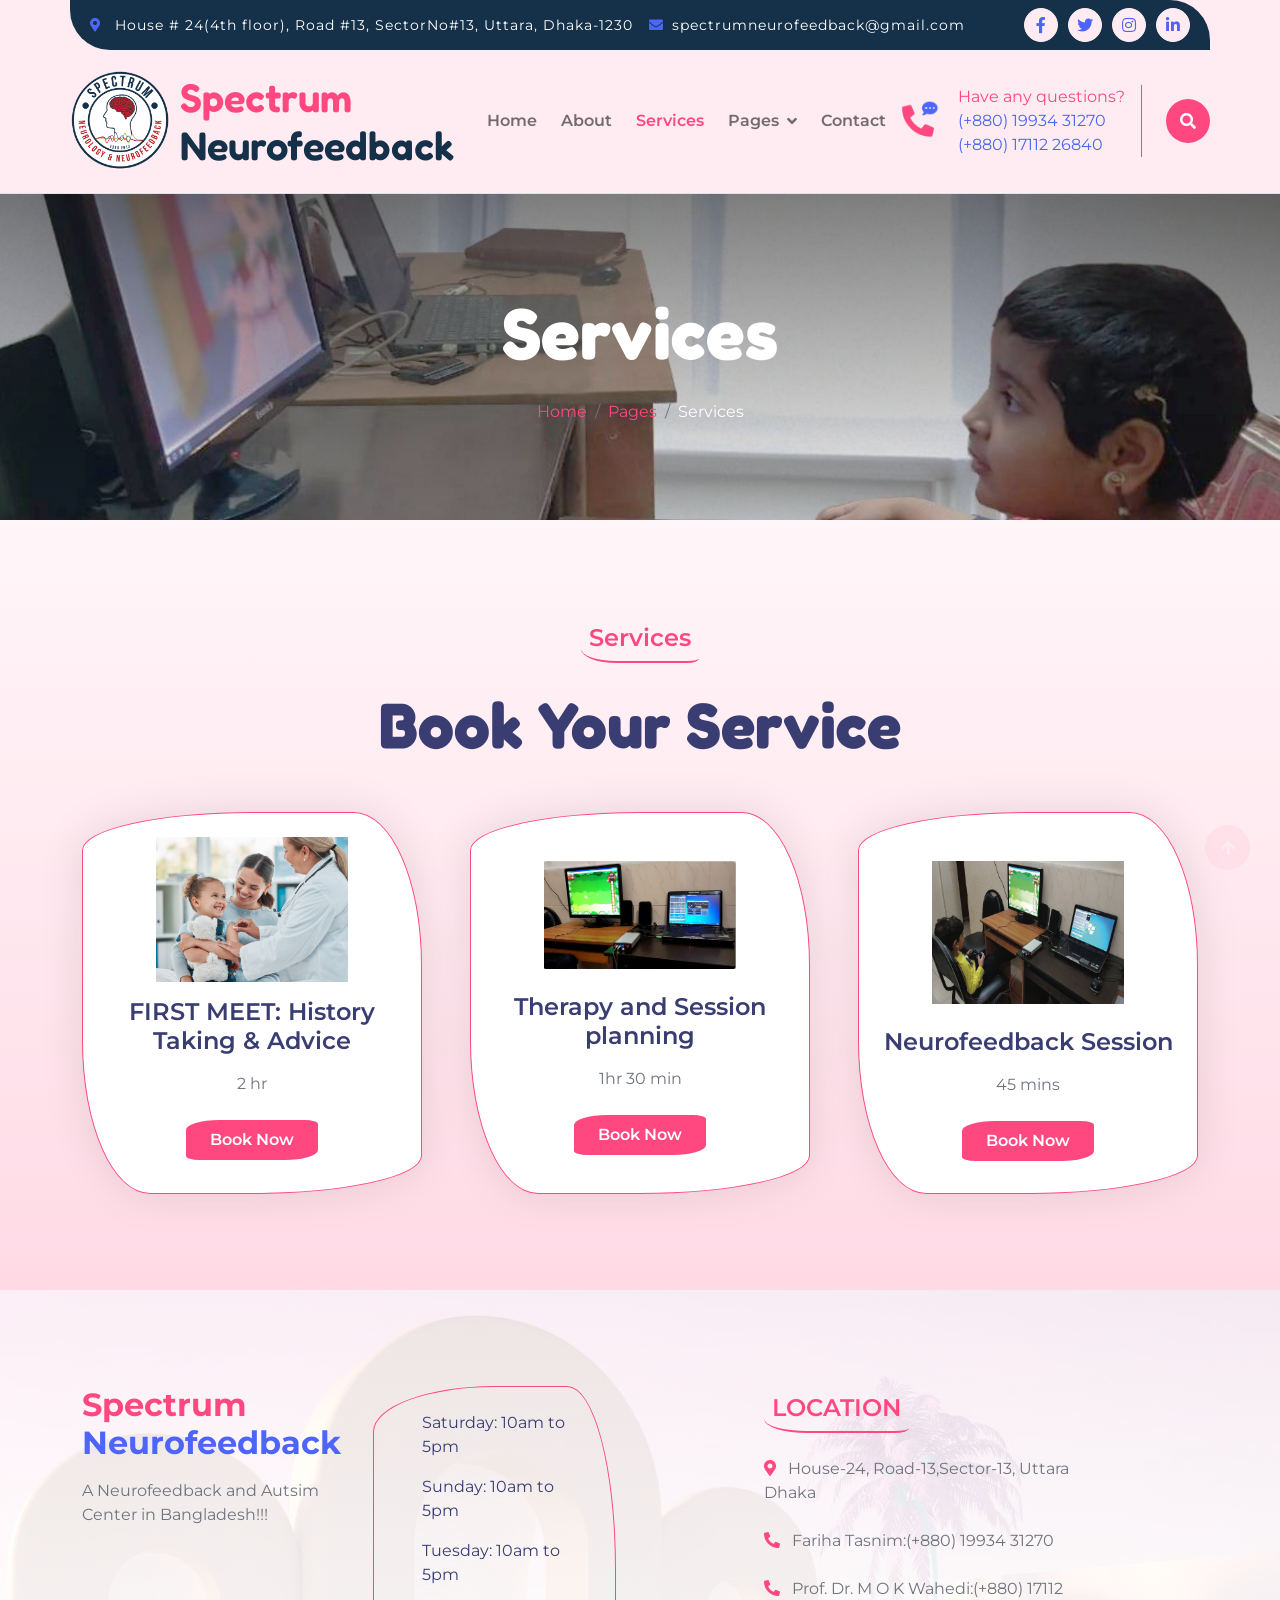
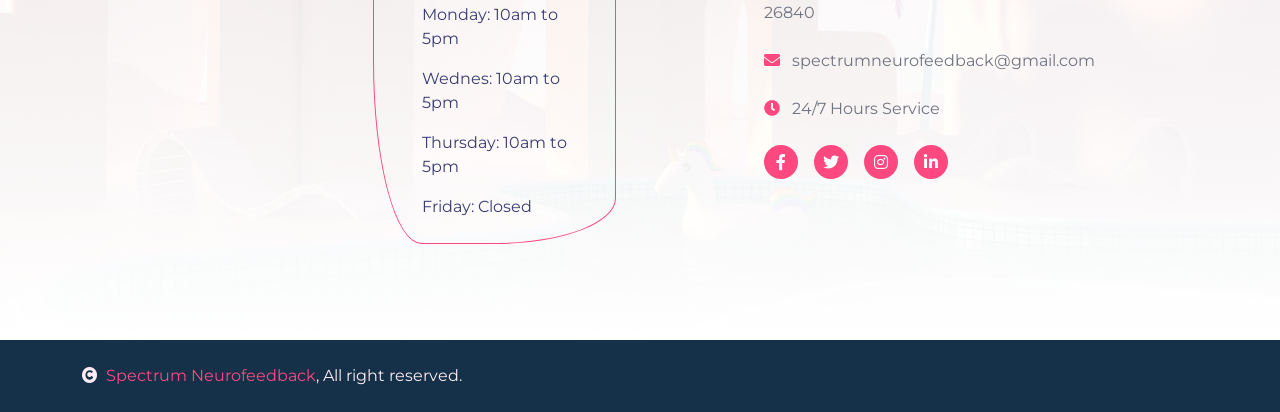
<file: service.html>
<!DOCTYPE html>
<html lang="en">

    <head>
        <meta charset="utf-8">
        <title>Spectrum Neurofeedback</title>
        <meta content="width=device-width, initial-scale=1.0" name="viewport">
        <meta content="" name="keywords">
        <meta content="" name="description">

        <!-- Google Web Fonts -->
        <link rel="preconnect" href="https://fonts.googleapis.com">
        <link rel="preconnect" href="https://fonts.gstatic.com" crossorigin>
        <link href="https://fonts.googleapis.com/css2?family=Fredoka:wght@600;700&family=Montserrat:wght@200;400;600&display=swap" rel="stylesheet">

        <!-- Icon Font Stylesheet -->
        <link rel="stylesheet" href="https://use.fontawesome.com/releases/v5.15.4/css/all.css"/>
        <link href="https://cdn.jsdelivr.net/npm/bootstrap-icons@1.4.1/font/bootstrap-icons.css" rel="stylesheet">

        <!-- Libraries Stylesheet -->
        <link href="lib/animate/animate.min.css" rel="stylesheet">
        <link href="lib/lightbox/css/lightbox.min.css" rel="stylesheet">
        <link href="lib/owlcarousel/assets/owl.carousel.min.css" rel="stylesheet">

        <!-- Customized Bootstrap Stylesheet -->
        <link href="css/bootstrap.min.css" rel="stylesheet">

        <!-- Template Stylesheet -->
        <link href="css/style.css" rel="stylesheet">



    </head>

    <body>

        <!-- Spinner Start -->
        <div id="spinner" class="show w-100 vh-100 bg-white position-fixed translate-middle top-50 start-50  d-flex align-items-center justify-content-center">
            <div class="spinner-grow text-primary" role="status"></div>
        </div>
        <!-- Spinner End -->


        <!-- Navbar start -->
        <div class="container-fluid border-bottom bg-light wow fadeIn" data-wow-delay="0.1s">
            <div class="container topbar bg-primary d-none d-lg-block py-2" style="border-radius: 0 40px">
                <div class="d-flex justify-content-between">
                    <div class="top-info ps-2">
                        <small class="me-3"><i class="fas fa-map-marker-alt me-2 text-secondary"></i> <a href="#" class="text-white">House # 24(4th floor), Road #13, SectorNo#13, Uttara, Dhaka-1230</a></small>
                        <small class="me-3"><i class="fas fa-envelope me-2 text-secondary"></i><a href="#" class="text-white">spectrumneurofeedback@gmail.com</a></small>
                    </div>
                    <div class="top-link pe-2">
                        <a href="https://www.facebook.com/profile.php?id=61567761775745" class="btn btn-light btn-sm-square rounded-circle"><i class="fab fa-facebook-f text-secondary"></i></a>
                        <a href="" class="btn btn-light btn-sm-square rounded-circle"><i class="fab fa-twitter text-secondary"></i></a>
                        <a href="" class="btn btn-light btn-sm-square rounded-circle"><i class="fab fa-instagram text-secondary"></i></a>
                        <a href="" class="btn btn-light btn-sm-square rounded-circle me-0"><i class="fab fa-linkedin-in text-secondary"></i></a>
                    </div>
                </div>
            </div>
            <div class="container px-0">
              <nav class="navbar navbar-light navbar-expand-xl py-3">
                  <!-- <a href="index.html" class="navbar-brand"><h1 class="text-primary display-6">Spectrum <br><span class="text-secondary Blue_color">Neurofeedback</span></h1></a>
                    -->
                    <a href="index.html" class="navbar-brand d-flex align-items-center">
                      <img src="img/mylogo.png" alt="Logo" style="width: 100px; height: 100px; object-fit: contain; margin-right: 10px;margin-left: 0px;">
                      <div>
                          <h1 class="text-primary display-6 mb-0">Spectrum <br><span class="text-secondary Blue_color">Neurofeedback</span></h1>
                      </div>
                  </a>
                    <button class="navbar-toggler py-2 px-3" type="button" data-bs-toggle="collapse" data-bs-target="#navbarCollapse">
                        <span class="fa fa-bars text-primary"></span>
                    </button>
                    <div class="collapse navbar-collapse" id="navbarCollapse">
                        <div class="navbar-nav mx-auto">
                            <a href="index.html" class="nav-item nav-link">Home</a>
                            <a href="about.html" class="nav-item nav-link">About</a>
                            <a href="service.html" class="nav-item nav-link active">Services</a>
                          <!--  <a href="program.html" class="nav-item nav-link">Programs</a> -->
                          <!--  <a href="event.html" class="nav-item nav-link">Events</a> -->
                            <div class="nav-item dropdown">
                                <a href="#" class="nav-link dropdown-toggle" data-bs-toggle="dropdown">Pages</a>
                                <div class="dropdown-menu m-0 bg-secondary rounded-0">
                                    <!-- <a href="blog.html" class="dropdown-item">Our Blog</a> -->
                                    <a href="team.html" class="dropdown-item">Our Team</a>
                                  <!--  <a href="testimonial.html" class="dropdown-item">Testimonial</a> -->
                                    <a href="404.html" class="dropdown-item">404 Page</a>
                                </div>
                            </div>
                            <a href="contact.html" class="nav-item nav-link">Contact</a>
                        </div>
                        <div class="d-flex me-4">
                            <div id="phone-tada" class="d-flex align-items-center justify-content-center">
                                <a href="" class="position-relative wow tada" data-wow-delay=".9s" >
                                    <i class="fa fa-phone-alt text-primary fa-2x me-4"></i>
                                    <div class="position-absolute" style="top: -7px; left: 20px;">
                                        <span><i class="fa fa-comment-dots text-secondary"></i></span>
                                    </div>
                                </a>
                            </div>
                            <div class="d-flex flex-column pe-3 border-end border-primary">
                                <span class="text-primary">Have any questions?</span>
                                <a href="#"><span class="text-secondary">(+880) 19934 31270</span></a>
                                <a href="#"><span class="text-secondary">(+880) 17112 26840</span></a>
                            </div>
                        </div>
                        <button class="btn-search btn btn-primary btn-md-square rounded-circle" data-bs-toggle="modal" data-bs-target="#searchModal"><i class="fas fa-search text-white"></i></button>
                    </div>
                </nav>
            </div>
        </div>
        <!-- Navbar End -->


        <!-- Modal Search Start -->
        <div class="modal fade" id="searchModal" tabindex="-1" aria-labelledby="exampleModalLabel" aria-hidden="true">
            <div class="modal-dialog modal-fullscreen">
                <div class="modal-content rounded-0">
                    <div class="modal-header">
                        <h5 class="modal-title" id="exampleModalLabel">Search by keyword</h5>
                        <button type="button" class="btn-close" data-bs-dismiss="modal" aria-label="Close"></button>
                    </div>
                    <div class="modal-body d-flex align-items-center">
                        <div class="input-group w-75 mx-auto d-flex">
                            <input type="search" class="form-control p-3" placeholder="keywords" aria-describedby="search-icon-1">
                            <span id="search-icon-1" class="input-group-text p-3"><i class="fa fa-search"></i></span>
                        </div>
                    </div>
                </div>
            </div>
        </div>
        <!-- Modal Search End -->


        <!-- Page Header Start -->
        <div class="container-fluid page-header py-5 wow fadeIn" data-wow-delay="0.1s">
            <div class="container text-center py-5">
                <h1 class="display-2 text-white mb-4">Services</h1>
                <nav aria-label="breadcrumb">
                    <ol class="breadcrumb justify-content-center mb-0">
                        <li class="breadcrumb-item"><a href="#">Home</a></li>
                        <li class="breadcrumb-item"><a href="#">Pages</a></li>
                        <li class="breadcrumb-item text-white" aria-current="page">Services</li>
                    </ol>
                </nav>
            </div>
        </div>
        <!-- Page Header End -->


        <!-- Service Start -->
        <div class="container-fluid service py-5">
            <div class="container py-5">
                <div class="mx-auto text-center wow fadeIn" data-wow-delay="0.1s" style="max-width: 700px;">
                    <h4 class="text-primary mb-4 border-bottom border-primary border-2 d-inline-block p-2 title-border-radius">Services</h4>
                    <h1 class="mb-5 display-3">Book Your Service</h1>
                </div>
                <div class="row g-5">
                    <div class="col-md-4 col-lg-4 col-xl-4 wow fadeIn" data-wow-delay="0.1s">
                        <div class="text-center border-primary border bg-white service-item">
                            <div class="service-content d-flex align-items-center justify-content-center p-4">
                                <div class="service-content-inner">
                                    <div>
                                      <img src="img/istockphoto-1369620254-612x612.jpg" alt="Booking" class="your-custom-class" style="width: 12em">
                                    </div>
                                    <p>

                                    </p>
                                    <a href="#" class="h4">FIRST MEET: History Taking & Advice</a>
                                    <p class="my-3" class="h3">2 hr</p>
                                    <a href="contact.html"  class="btn btn-primary text-white px-4 py-2 my-2 btn-border-radius">Book Now</a>
                                </div>
                            </div>
                        </div>
                    </div>
                    <div class="col-md-4 col-lg-4 col-xl-4 wow fadeIn" data-wow-delay="0.3s">
                        <div class="text-center border-primary border bg-white service-item">
                            <div class="service-content d-flex align-items-center justify-content-center p-4">
                                <div class="service-content-inner">
                                    <div class="p-4"><img src="img/therapy.png" alt="Booking" class="your-custom-class" style="width: 12em">
                                    </div>
                                    <a href="#" class="h4">Therapy and Session planning</a>
                                    <p class="my-3"> 1hr 30 min</p>
                                    <a href="contact.html"  class="btn btn-primary text-white px-4 py-2 my-2 btn-border-radius">Book Now </a>
                                </div>
                            </div>
                        </div>
                    </div>
                    <div class="col-md-4 col-lg-4 col-xl-4 wow fadeIn" data-wow-delay="0.5s">
                        <div class="text-center border-primary border bg-white service-item">
                            <div class="service-content d-flex align-items-center justify-content-center p-4">
                                <div class="service-content-inner">
                                    <div class="p-4"><img src="img/Session.png" alt="Feedback " class="your-custom-class" style="width: 12em"></div>
                                    <a href="#" class="h4">Neurofeedback Session</a>
                                    <p class="my-3">45 mins</p>
                                    <a href="contact.html"  class="btn btn-primary text-white px-4 py-2 my-2 btn-border-radius">Book Now</a>
                                </div>
                            </div>
                        </div>
                    </div>
                </div>
            </div>
        </div>
        <!-- Service End -->


        <!-- Footer Start -->
        <div class="container-fluid footer py-5 wow fadeIn" data-wow-delay="0.1s">
            <div class="container py-5">
                <div class="row g-5">
                    <div class="col-md-6 col-lg-4 col-xl-3">
                        <div class="footer-item">
                          <h2 class="fw-bold mb-3"><span class="text-primary mb-0">Spectrum </span><span class="text-secondary">Neurofeedback</span></h2>
                          <p class="mb-4">A Neurofeedback and Autsim Center in Bangladesh!!!</p>
                          <!-- <div class="border border-primary p-3 rounded bg-light">
                              <h5 class="mb-3">Newsletter</h5>
                              <div class="position-relative mx-auto border border-primary rounded" style="max-width: 400px;">
                                  <input class="form-control border-0 w-100 py-3 ps-4 pe-5" type="text" placeholder="Your email">
                                  <button type="button" class="btn btn-primary py-2 position-absolute top-0 end-0 mt-2 me-2 text-white">SignUp</button>
                              </div>
                          </div> -->
                        </div>
                    </div>
                    <div class="col-md-6 col-lg-4 col-xl-3">
                        <div class="footer-item">
                            <div class="d-flex flex-column p-4 ps-5 text-dark border border-primary"
                            style="border-radius: 50% 20% / 10% 40%;">
                                <p>Saturday: 10am to 5pm</p>
                                <p>Sunday: 10am to 5pm</p>
                                <p>Tuesday: 10am to 5pm</p>
                                <p>Monday: 10am to 5pm</p>
                                <p>Wednes: 10am to 5pm</p>
                                <p>Thursday: 10am to 5pm</p>


                                <p class="mb-0">Friday: Closed</p>
                            </div>
                        </div>
                    </div>
                    <div class="col-md-5 col-lg-5 col-xl-5">
                        <div class="footer-item" style="margin-left: 100px;">
                            <h4 class="text-primary mb-4 border-bottom border-primary border-2 d-inline-block p-2 title-border-radius">LOCATION</h4>
                            <div class="d-flex flex-column align-items-start">
                                <a href="" class="text-body mb-4"><i class="fa fa-map-marker-alt text-primary me-2"></i> House-24, Road-13,Sector-13, Uttara Dhaka</a>
                                <a href="" class="text-start rounded-0 text-body mb-4"><i class="fa fa-phone-alt text-primary me-2"></i> Fariha Tasnim:(+880) 19934 31270</a>
                                <a href="" class="text-start rounded-0 text-body mb-4"><i class="fa fa-phone-alt text-primary me-2"></i> Prof. Dr. M O K Wahedi:(+880) 17112 26840</a>
                                <a href="" class="text-start rounded-0 text-body mb-4"><i class="fas fa-envelope text-primary me-2"></i> spectrumneurofeedback@gmail.com</a>
                                <a href="" class="text-start rounded-0 text-body mb-4"><i class="fa fa-clock text-primary me-2"></i> 24/7 Hours Service</a>
                                <div class="footer-icon d-flex">
                                    <a href="https://www.facebook.com/profile.php?id=61567761775745" class="btn btn-primary btn-sm-square me-3 rounded-circle text-white" href=""><i class="fab fa-facebook-f"></i></a>
                                    <a class="btn btn-primary btn-sm-square me-3 rounded-circle text-white" href=""><i class="fab fa-twitter"></i></a>
                                    <a href="#" class="btn btn-primary btn-sm-square me-3 rounded-circle text-white"><i class="fab fa-instagram"></i></a>
                                    <a href="#" class="btn btn-primary btn-sm-square rounded-circle text-white"><i class="fab fa-linkedin-in"></i></a>
                                </div>
                            </div>
                        </div>
                    </div>
                    <!-- <div class="col-md-6 col-lg-4 col-xl-3">
                        <div class="footer-item">
                            <h4 class="text-primary mb-4 border-bottom border-primary border-2 d-inline-block p-2 title-border-radius">OUR GALLARY</h4>
                            <div class="row g-3">
                                <div class="col-4">
                                    <div class="footer-galary-img rounded-circle border border-primary">
                                        <img src="img/Artboard 1.png" class="img-fluid rounded-circle p-2" alt="">
                                    </div>
                               </div>
                               <div class="col-4">
                                    <div class="footer-galary-img rounded-circle border border-primary">
                                        <img src="img/bd.jpg" class="img-fluid rounded-circle p-2" alt="">
                                    </div>
                               </div>
                                <div class="col-4">
                                    <div class="footer-galary-img rounded-circle border border-primary">
                                        <img src="img/galary-3.jpg" class="img-fluid rounded-circle p-2" alt="">
                                    </div>
                               </div>
                                <div class="col-4">
                                    <div class="footer-galary-img rounded-circle border border-primary">
                                        <img src="img/galary-4.jpg" class="img-fluid rounded-circle p-2" alt="">
                                    </div>
                               </div>
                                <div class="col-4">
                                    <div class="footer-galary-img rounded-circle border border-primary">
                                        <img src="img/galary-5.jpg" class="img-fluid rounded-circle p-2" alt="">
                                    </div>
                               </div>
                                <div class="col-4">
                                    <div class="footer-galary-img rounded-circle border border-primary">
                                        <img src="img/galary-6.jpg" class="img-fluid rounded-circle p-2" alt="">
                                    </div>
                               </div>
                            </div>
                        </div>
                    </div> -->
                </div>
            </div>
        </div>
        <!-- Footer End -->


        <!-- Copyright Start -->
        <!-- Copyright Start -->
        <div class="container-fluid copyright py-4 bg-primary">
            <div class="container">
                <div class="row">
                    <div class="col-md-6 text-center text-md-start mb-3 mb-md-0">
                        <span class="text-light"><a href="#"><i class="fas fa-copyright text-light me-2"></i>Spectrum Neurofeedback</a>, All right reserved.</span>
                    </div>
                    <div class="col-md-6 my-auto text-center text-md-end text-white">
                        
                    </div>
                </div>
            </div>
        </div>
        <!-- Copyright End -->
        <!-- Copyright End -->


        <!-- Back to Top -->
        <a href="#" class="btn btn-primary border-3 border-primary rounded-circle back-to-top"><i class="fa fa-arrow-up"></i></a>


    <!-- JavaScript Libraries -->
    <script src="https://ajax.googleapis.com/ajax/libs/jquery/3.6.4/jquery.min.js"></script>
    <script src="https://cdn.jsdelivr.net/npm/bootstrap@5.0.0/dist/js/bootstrap.bundle.min.js"></script>
    <script src="lib/wow/wow.min.js"></script>
    <script src="lib/easing/easing.min.js"></script>
    <script src="lib/waypoints/waypoints.min.js"></script>
    <script src="lib/lightbox/js/lightbox.min.js"></script>
    <script src="lib/owlcarousel/owl.carousel.min.js"></script>

    <!-- Template Javascript -->
    <script src="js/main.js"></script>
    </body>

</html>
</file>
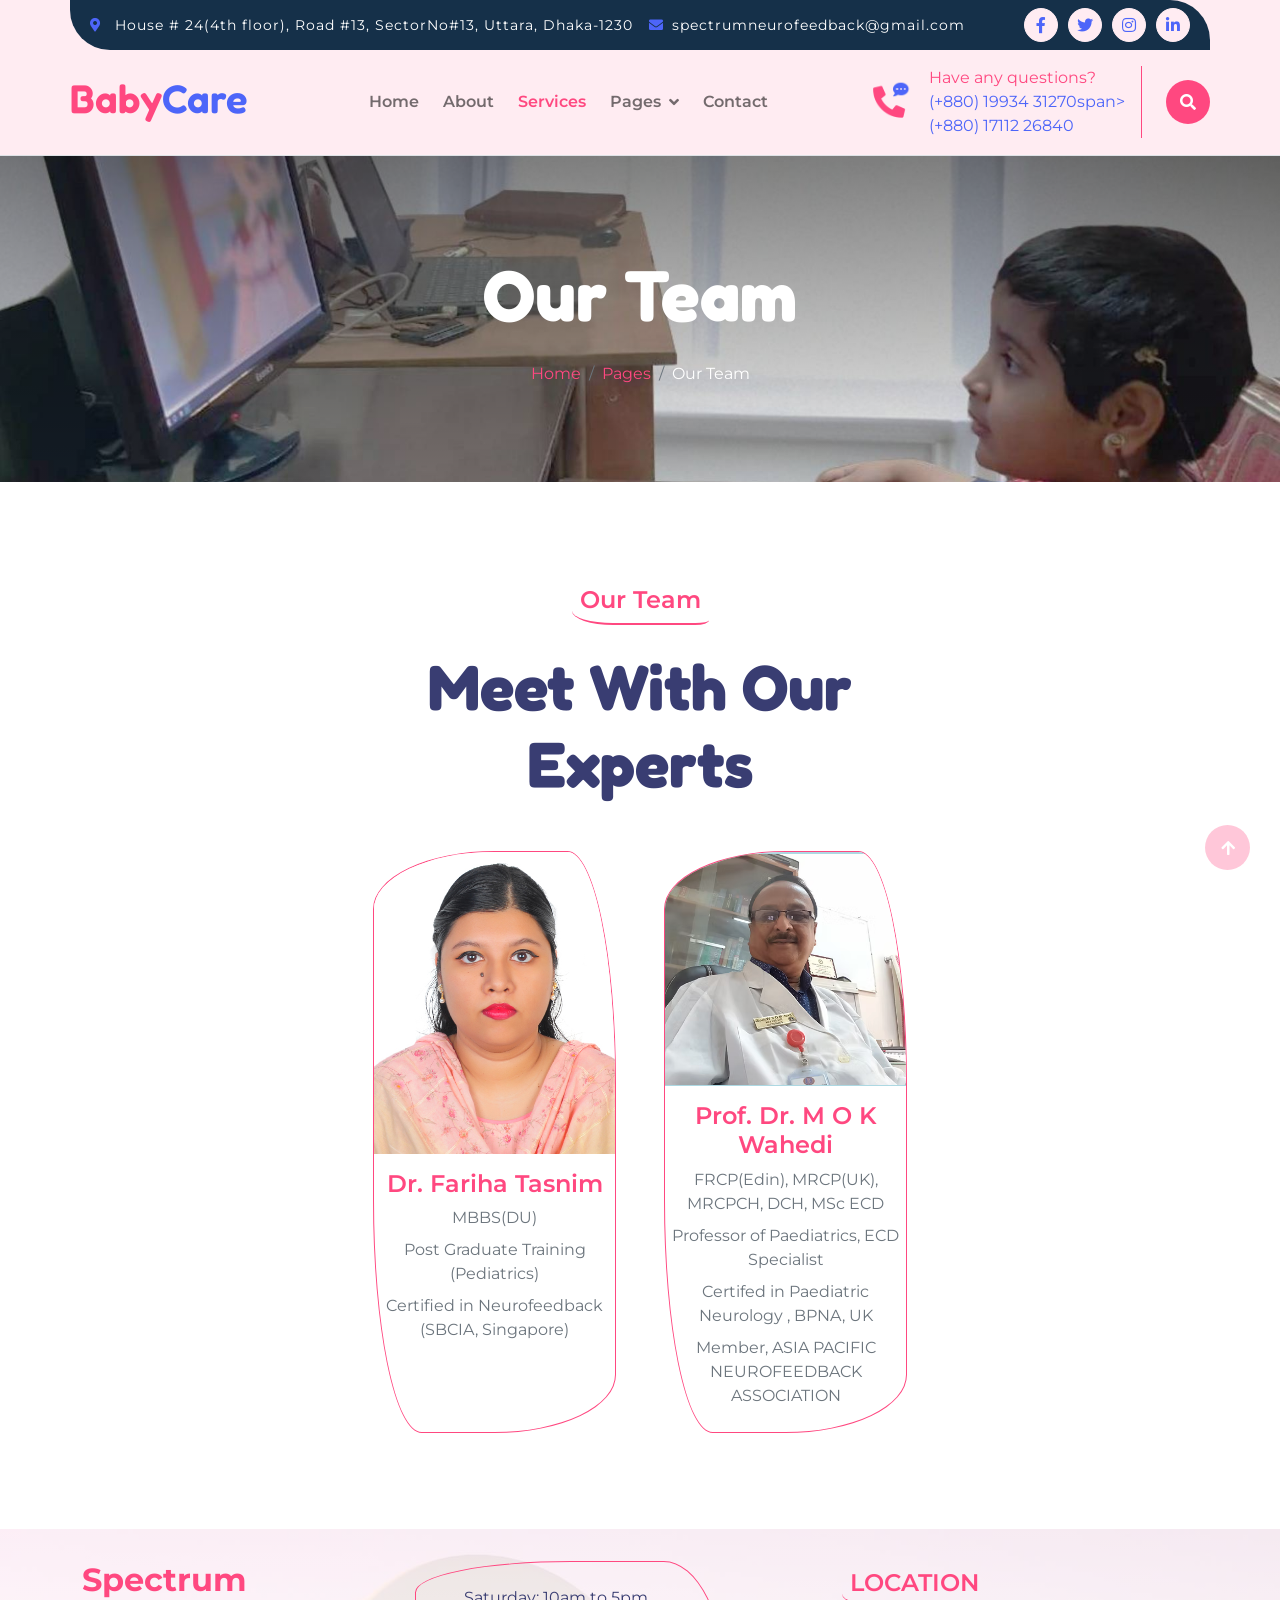
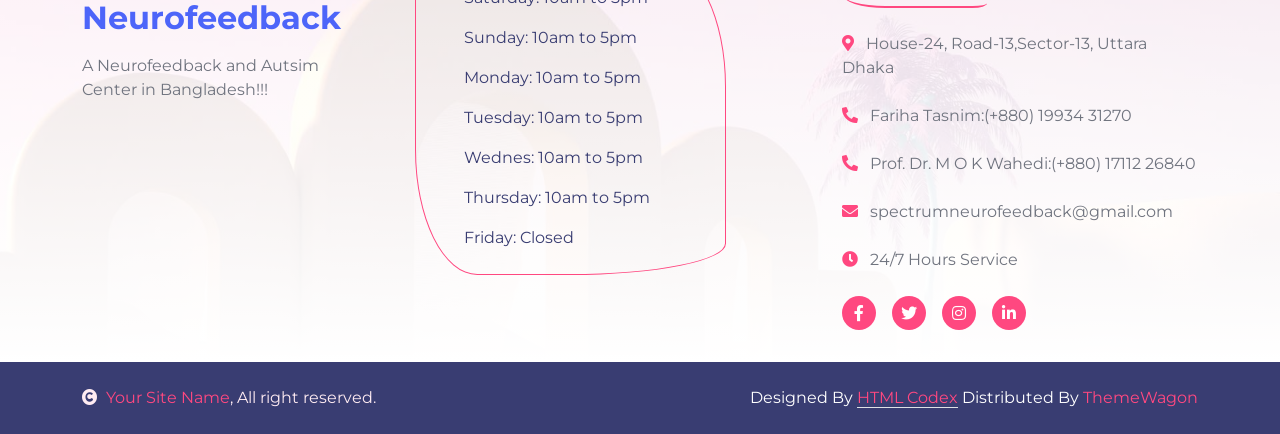
<file: team.html>
<!DOCTYPE html>
<html lang="en">

    <head>
        <meta charset="utf-8">
        <title>Spectrum Neurofeedback</title>
        <meta content="width=device-width, initial-scale=1.0" name="viewport">
        <meta content="" name="keywords">
        <meta content="" name="description">

        <!-- Google Web Fonts -->
        <link rel="preconnect" href="https://fonts.googleapis.com">
        <link rel="preconnect" href="https://fonts.gstatic.com" crossorigin>
        <link href="https://fonts.googleapis.com/css2?family=Fredoka:wght@600;700&family=Montserrat:wght@200;400;600&display=swap" rel="stylesheet">

        <!-- Icon Font Stylesheet -->
        <link rel="stylesheet" href="https://use.fontawesome.com/releases/v5.15.4/css/all.css"/>
        <link href="https://cdn.jsdelivr.net/npm/bootstrap-icons@1.4.1/font/bootstrap-icons.css" rel="stylesheet">

        <!-- Libraries Stylesheet -->
        <link href="lib/animate/animate.min.css" rel="stylesheet">
        <link href="lib/lightbox/css/lightbox.min.css" rel="stylesheet">
        <link href="lib/owlcarousel/assets/owl.carousel.min.css" rel="stylesheet">

        <!-- Customized Bootstrap Stylesheet -->
        <link href="css/bootstrap.min.css" rel="stylesheet">

        <!-- Template Stylesheet -->
        <link href="css/style.css" rel="stylesheet">



    </head>

    <body>

        <!-- Spinner Start -->
        <div id="spinner" class="show w-100 vh-100 bg-white position-fixed translate-middle top-50 start-50  d-flex align-items-center justify-content-center">
            <div class="spinner-grow text-primary" role="status"></div>
        </div>
        <!-- Spinner End -->


        <!-- Navbar start -->
        <div class="container-fluid border-bottom bg-light wow fadeIn" data-wow-delay="0.1s">
            <div class="container topbar bg-primary d-none d-lg-block py-2" style="border-radius: 0 40px">
                <div class="d-flex justify-content-between">
                    <div class="top-info ps-2">
                        <small class="me-3"><i class="fas fa-map-marker-alt me-2 text-secondary"></i> <a href="#" class="text-white">House # 24(4th floor), Road #13, SectorNo#13, Uttara, Dhaka-1230</a></small>
                        <small class="me-3"><i class="fas fa-envelope me-2 text-secondary"></i><a href="#" class="text-white">spectrumneurofeedback@gmail.com</a></small>
                    </div>
                    <div class="top-link pe-2">
                        <a href="https://www.facebook.com/profile.php?id=61567761775745" class="btn btn-light btn-sm-square rounded-circle"><i class="fab fa-facebook-f text-secondary"></i></a>
                        <a href="" class="btn btn-light btn-sm-square rounded-circle"><i class="fab fa-twitter text-secondary"></i></a>
                        <a href="" class="btn btn-light btn-sm-square rounded-circle"><i class="fab fa-instagram text-secondary"></i></a>
                        <a href="" class="btn btn-light btn-sm-square rounded-circle me-0"><i class="fab fa-linkedin-in text-secondary"></i></a>
                    </div>
                </div>
            </div>
            <div class="container px-0">
                <nav class="navbar navbar-light navbar-expand-xl py-3">
                    <a href="index.html" class="navbar-brand"><h1 class="text-primary display-6">Baby<span class="text-secondary">Care</span></h1></a>
                    <button class="navbar-toggler py-2 px-3" type="button" data-bs-toggle="collapse" data-bs-target="#navbarCollapse">
                        <span class="fa fa-bars text-primary"></span>
                    </button>
                    <div class="collapse navbar-collapse" id="navbarCollapse">
                        <div class="navbar-nav mx-auto">
                          <a href="index.html" class="nav-item nav-link">Home</a>
                          <a href="about.html" class="nav-item nav-link">About</a>
                          <a href="service.html" class="nav-item nav-link active">Services</a>
                        <!--  <a href="program.html" class="nav-item nav-link">Programs</a> -->
                        <!--  <a href="event.html" class="nav-item nav-link">Events</a> -->
                          <div class="nav-item dropdown">
                              <a href="#" class="nav-link dropdown-toggle" data-bs-toggle="dropdown">Pages</a>
                              <div class="dropdown-menu m-0 bg-secondary rounded-0">
                                  <!-- <a href="blog.html" class="dropdown-item">Our Blog</a> -->
                                  <a href="team.html" class="dropdown-item">Our Team</a>
                                <!--  <a href="testimonial.html" class="dropdown-item">Testimonial</a> -->
                                  <a href="404.html" class="dropdown-item">404 Page</a>
                                </div>
                            </div>
                            <a href="contact.html" class="nav-item nav-link">Contact</a>
                        </div>
                        <div class="d-flex me-4">
                            <div id="phone-tada" class="d-flex align-items-center justify-content-center">
                                <a href="" class="position-relative wow tada" data-wow-delay=".9s" >
                                    <i class="fa fa-phone-alt text-primary fa-2x me-4"></i>
                                    <div class="position-absolute" style="top: -7px; left: 20px;">
                                        <span><i class="fa fa-comment-dots text-secondary"></i></span>
                                    </div>
                                </a>
                            </div>
                            <div class="d-flex flex-column pe-3 border-end border-primary">
                                <span class="text-primary">Have any questions?</span>
                                <a href="#"><span class="text-secondary">(+880) 19934 31270span></a>
                                <a href="#"><span class="text-secondary">(+880) 17112 26840</span></a>
                            </div>
                        </div>
                        <button class="btn-search btn btn-primary btn-md-square rounded-circle" data-bs-toggle="modal" data-bs-target="#searchModal"><i class="fas fa-search text-white"></i></button>
                    </div>
                </nav>
            </div>
        </div>
        <!-- Navbar End -->


        <!-- Modal Search Start -->
        <div class="modal fade" id="searchModal" tabindex="-1" aria-labelledby="exampleModalLabel" aria-hidden="true">
            <div class="modal-dialog modal-fullscreen">
                <div class="modal-content rounded-0">
                    <div class="modal-header">
                        <h5 class="modal-title" id="exampleModalLabel">Search by keyword</h5>
                        <button type="button" class="btn-close" data-bs-dismiss="modal" aria-label="Close"></button>
                    </div>
                    <div class="modal-body d-flex align-items-center">
                        <div class="input-group w-75 mx-auto d-flex">
                            <input type="search" class="form-control p-3" placeholder="keywords" aria-describedby="search-icon-1">
                            <span id="search-icon-1" class="input-group-text p-3"><i class="fa fa-search"></i></span>
                        </div>
                    </div>
                </div>
            </div>
        </div>
        <!-- Modal Search End -->


        <!-- Page Header Start -->
        <div class="container-fluid page-header py-5 wow fadeIn" data-wow-delay="0.1s">
            <div class="container text-center py-5">
                <h1 class="display-2 text-white mb-4">Our Team</h1>
                <nav aria-label="breadcrumb">
                    <ol class="breadcrumb justify-content-center mb-0">
                        <li class="breadcrumb-item"><a href="#">Home</a></li>
                        <li class="breadcrumb-item"><a href="#">Pages</a></li>
                        <li class="breadcrumb-item text-white" aria-current="page">Our Team</li>
                    </ol>
                </nav>
            </div>
        </div>
        <!-- Page Header End -->


        <!-- Team Start-->
        <div class="container-fluid team py-5">
            <div class="container py-5">
                <div class="mx-auto text-center wow fadeIn" data-wow-delay="0.1s" style="max-width: 600px;">
                    <h4 class="text-primary mb-4 border-bottom border-primary border-2 d-inline-block p-2 title-border-radius">Our Team</h4>
                    <h1 class="mb-5 display-3">Meet With Our Experts</h1>
                </div>
                <div class="row g-5 justify-content-center">
                    <div class="col-md-6 col-lg-4 col-xl-3 wow fadeIn" data-wow-delay="0.1s">
                        <div class="team-item border border-primary img-border-radius overflow-hidden">
                            <img src="img/New pic.jpg" class="img-fluid w-100" alt="">
                            <div class="team-icon d-flex align-items-center justify-content-center">
                                <!-- <a class="share btn btn-primary btn-md-square text-white rounded-circle me-3" href=""><i class="fas fa-share-alt"></i></a>
                                <a class="share-link btn btn-primary btn-md-square text-white rounded-circle me-3" href=""><i class="fab fa-facebook-f"></i></a>
                                <a class="share-link btn btn-primary btn-md-square text-white rounded-circle me-3" href=""><i class="fab fa-twitter"></i></a>
                                <a class="share-link btn btn-primary btn-md-square text-white rounded-circle" href=""><i class="fab fa-instagram"></i></a> -->
                            </div>
                            <div class="team-content text-center py-3">
                                <h4 class="text-primary">Dr. Fariha Tasnim</h4>
                                <p class="text-muted mb-2">MBBS(DU)</p>
                                <p class="text-muted mb-2">Post Graduate Training<br>(Pediatrics)</p>
                                <p class="text-muted mb-2">Certified in Neurofeedback <br> (SBCIA, Singapore)</p>
                            </div>
                        </div>
                    </div>
                    <div class="col-md-6 col-lg-4 col-xl-3 wow fadeIn" data-wow-delay="0.3s">
                        <div class="team-item border border-primary img-border-radius overflow-hidden">
                            <img src="img/Prof. Dr. M O K Wahedi .jpg" class="img-fluid w-100" alt="">
                            <div class="team-icon d-flex align-items-center justify-content-center">
                                <!-- <a class="share btn btn-primary btn-md-square text-white rounded-circle me-3" href=""><i class="fas fa-share-alt"></i></a>
                                <a class="share-link btn btn-primary btn-md-square text-white rounded-circle me-3" href=""><i class="fab fa-facebook-f"></i></a>
                                <a class="share-link btn btn-primary btn-md-square text-white rounded-circle me-3" href=""><i class="fab fa-twitter"></i></a>
                                <a class="share-link btn btn-primary btn-md-square text-white rounded-circle" href=""><i class="fab fa-instagram"></i></a> -->
                            </div>
                            <div class="team-content text-center py-3">
                                <h4 class="text-primary">Prof. Dr. M O K Wahedi</h4>
                                <p class="text-muted mb-2">FRCP(Edin), MRCP(UK), MRCPCH, DCH, MSc ECD</p>
                                <p class="text-muted mb-2">Professor of Paediatrics, ECD Specialist</p>
                                <p class="text-muted mb-2">Certifed in Paediatric Neurology , BPNA, UK</p>
                                <p class="text-muted mb-2">Member, ASIA  PACIFIC NEUROFEEDBACK <br>ASSOCIATION</p>
                            </div>
                        </div>
                    </div>
                    <!-- <div class="col-md-6 col-lg-4 col-xl-3 wow fadeIn" data-wow-delay="0.5s">
                        <div class="team-item border border-primary img-border-radius overflow-hidden">
                            <img src="img/team-3.jpg" class="img-fluid w-100" alt="">
                            <div class="team-icon d-flex align-items-center justify-content-center">
                                <a class="share btn btn-primary btn-md-square text-white rounded-circle me-3" href=""><i class="fas fa-share-alt"></i></a>
                                <a class="share-link btn btn-primary btn-md-square text-white rounded-circle me-3" href=""><i class="fab fa-facebook-f"></i></a>
                                <a class="share-link btn btn-primary btn-md-square text-white rounded-circle me-3" href=""><i class="fab fa-twitter"></i></a>
                                <a class="share-link btn btn-primary btn-md-square text-white rounded-circle" href=""><i class="fab fa-instagram"></i></a>
                            </div>
                            <div class="team-content text-center py-3">
                                <h4 class="text-primary">Linda Carlson</h4>
                                <p class="text-muted mb-2">English Teacher</p>
                            </div>
                        </div>
                    </div>
                    <div class="col-md-6 col-lg-4 col-xl-3 wow fadeIn" data-wow-delay="0.7s">
                        <div class="team-item border border-primary img-border-radius overflow-hidden">
                            <img src="img/team-4.jpg" class="img-fluid w-100" alt="">
                            <div class="team-icon d-flex align-items-center justify-content-center">
                                <a class="share btn btn-primary btn-md-square text-white rounded-circle me-3" href=""><i class="fas fa-share-alt"></i></a>
                                <a class="share-link btn btn-primary btn-md-square text-white rounded-circle me-3" href=""><i class="fab fa-facebook-f"></i></a>
                                <a class="share-link btn btn-primary btn-md-square text-white rounded-circle me-3" href=""><i class="fab fa-twitter"></i></a>
                                <a class="share-link btn btn-primary btn-md-square text-white rounded-circle" href=""><i class="fab fa-instagram"></i></a>
                            </div>
                            <div class="team-content text-center py-3">
                                <h4 class="text-primary">Linda Carlson</h4>
                                <p class="text-muted mb-2">English Teacher</p>
                            </div>
                        </div>
                    </div> -->
                </div>
            </div>
        </div>
        <!-- Team End-->


        <!-- Footer Start -->
        <div class="container-fluid footer py-3 wow fadeIn" data-wow-delay="0.1s">
            <div class="container py-3">
                <div class="row g-3">
                    <div class="col-md-6 col-lg-4 col-xl-3">
                        <div class="footer-item">
                            <h2 class="fw-bold mb-3"><span class="text-primary mb-0">Spectrum </span><span class="text-secondary">Neurofeedback</span></h2>
                            <p class="mb-4">A Neurofeedback and Autsim Center in Bangladesh!!!</p>
                            <!-- <div class="border border-primary p-3 rounded bg-light">
                                <h5 class="mb-3">Newsletter</h5>
                                <div class="position-relative mx-auto border border-primary rounded" style="max-width: 400px;">
                                    <input class="form-control border-0 w-100 py-3 ps-4 pe-5" type="text" placeholder="Your email">
                                    <button type="button" class="btn btn-primary py-2 position-absolute top-0 end-0 mt-2 me-2 text-white">SignUp</button>
                                </div>
                            </div> -->
                        </div>
                    </div>
                    <div class="col-md-4 col-lg-4 col-xl-4">
                        <div class="footer-item "style="margin-left: 50px;">
                            <div class="d-flex flex-column p-4 ps-5 text-dark border border-primary"
                            style="border-radius: 50% 20% / 10% 40%;">
                                <p>Saturday: 10am to 5pm</p>
                                <p>Sunday: 10am to 5pm</p>
                                <p>Monday: 10am to 5pm</p>
                                <p>Tuesday: 10am to 5pm</p>
                                <p>Wednes: 10am to 5pm</p>
                                <p>Thursday: 10am to 5pm</p>

                                <p class="mb-0">Friday: Closed</p>
                            </div>
                        </div>
                    </div>
                    <div class="col-md-5 col-lg-5 col-xl-5">
                        <div class="footer-item" style="margin-left: 100px;">
                            <h4 class="text-primary mb-4 border-bottom border-primary border-2 d-inline-block p-2 title-border-radius">LOCATION</h4>
                            <div class="d-flex flex-column align-items-start">
                                <a href="" class="text-body mb-4"><i class="fa fa-map-marker-alt text-primary me-2"></i> House-24, Road-13,Sector-13, Uttara Dhaka</a>
                                <a href="" class="text-start rounded-0 text-body mb-4"><i class="fa fa-phone-alt text-primary me-2"></i> Fariha Tasnim:(+880) 19934 31270</a>
                                <a href="" class="text-start rounded-0 text-body mb-4"><i class="fa fa-phone-alt text-primary me-2"></i> Prof. Dr. M O K Wahedi:(+880) 17112 26840</a>
                                <a href="" class="text-start rounded-0 text-body mb-4"><i class="fas fa-envelope text-primary me-2"></i> spectrumneurofeedback@gmail.com</a>
                                <a href="" class="text-start rounded-0 text-body mb-4"><i class="fa fa-clock text-primary me-2"></i> 24/7 Hours Service</a>
                                <div class="footer-icon d-flex">
                                    <a href="https://www.facebook.com/profile.php?id=61567761775745" class="btn btn-primary btn-sm-square me-3 rounded-circle text-white" href=""><i class="fab fa-facebook-f"></i></a>
                                    <a class="btn btn-primary btn-sm-square me-3 rounded-circle text-white" href=""><i class="fab fa-twitter"></i></a>
                                    <a href="#" class="btn btn-primary btn-sm-square me-3 rounded-circle text-white"><i class="fab fa-instagram"></i></a>
                                    <a href="#" class="btn btn-primary btn-sm-square rounded-circle text-white"><i class="fab fa-linkedin-in"></i></a>
                                </div>
                            </div>
                        </div>
                    </div>
                    <!-- <div class="col-md-6 col-lg-4 col-xl-3">
                        <div class="footer-item">
                            <h4 class="text-primary mb-4 border-bottom border-primary border-2 d-inline-block p-2 title-border-radius">OUR GALLARY</h4>
                            <div class="row g-3">
                                <div class="col-4">
                                    <div class="footer-galary-img rounded-circle border border-primary">
                                        <img src="img/Artboard 1.png" class="img-fluid rounded-circle p-2" alt="">
                                    </div>
                               </div>
                               <div class="col-4">
                                    <div class="footer-galary-img rounded-circle border border-primary">
                                        <img src="img/bd.jpg" class="img-fluid rounded-circle p-2" alt="">
                                    </div>
                               </div>
                                <div class="col-4">
                                    <div class="footer-galary-img rounded-circle border border-primary">
                                        <img src="img/galary-3.jpg" class="img-fluid rounded-circle p-2" alt="">
                                    </div>
                               </div>
                                <div class="col-4">
                                    <div class="footer-galary-img rounded-circle border border-primary">
                                        <img src="img/galary-4.jpg" class="img-fluid rounded-circle p-2" alt="">
                                    </div>
                               </div>
                                <div class="col-4">
                                    <div class="footer-galary-img rounded-circle border border-primary">
                                        <img src="img/galary-5.jpg" class="img-fluid rounded-circle p-2" alt="">
                                    </div>
                               </div>
                                <div class="col-4">
                                    <div class="footer-galary-img rounded-circle border border-primary">
                                        <img src="img/galary-6.jpg" class="img-fluid rounded-circle p-2" alt="">
                                    </div>
                               </div>
                            </div>
                        </div>
                    </div> -->
                </div>
            </div>
        </div>
        <!-- Footer End -->

        <!-- Copyright Start -->
        <div class="container-fluid copyright bg-dark py-4">
            <div class="container">
                <div class="row">
                    <div class="col-md-6 text-center text-md-start mb-3 mb-md-0">
                        <span class="text-light"><a href="#"><i class="fas fa-copyright text-light me-2"></i>Your Site Name</a>, All right reserved.</span>
                    </div>
                    <div class="col-md-6 my-auto text-center text-md-end text-white">
                        <!--/*** This template is free as long as you keep the below author’s credit link/attribution link/backlink. ***/-->
                        <!--/*** If you'd like to use the template without the below author’s credit link/attribution link/backlink, ***/-->
                        <!--/*** you can purchase the Credit Removal License from "https://htmlcodex.com/credit-removal". ***/-->
                        Designed By <a class="border-bottom" href="https://htmlcodex.com">HTML Codex</a> Distributed By <a clas="border-bottom" href="https://themewagon.com">ThemeWagon</a>
                    </div>
                </div>
            </div>
        </div>
        <!-- Copyright End -->


        <!-- Back to Top -->
        <a href="#" class="btn btn-primary border-3 border-primary rounded-circle back-to-top"><i class="fa fa-arrow-up"></i></a>


    <!-- JavaScript Libraries -->
    <script src="https://ajax.googleapis.com/ajax/libs/jquery/3.6.4/jquery.min.js"></script>
    <script src="https://cdn.jsdelivr.net/npm/bootstrap@5.0.0/dist/js/bootstrap.bundle.min.js"></script>
    <script src="lib/wow/wow.min.js"></script>
    <script src="lib/easing/easing.min.js"></script>
    <script src="lib/waypoints/waypoints.min.js"></script>
    <script src="lib/lightbox/js/lightbox.min.js"></script>
    <script src="lib/owlcarousel/owl.carousel.min.js"></script>

    <!-- Template Javascript -->
    <script src="js/main.js"></script>
    </body>

</html>
</file>
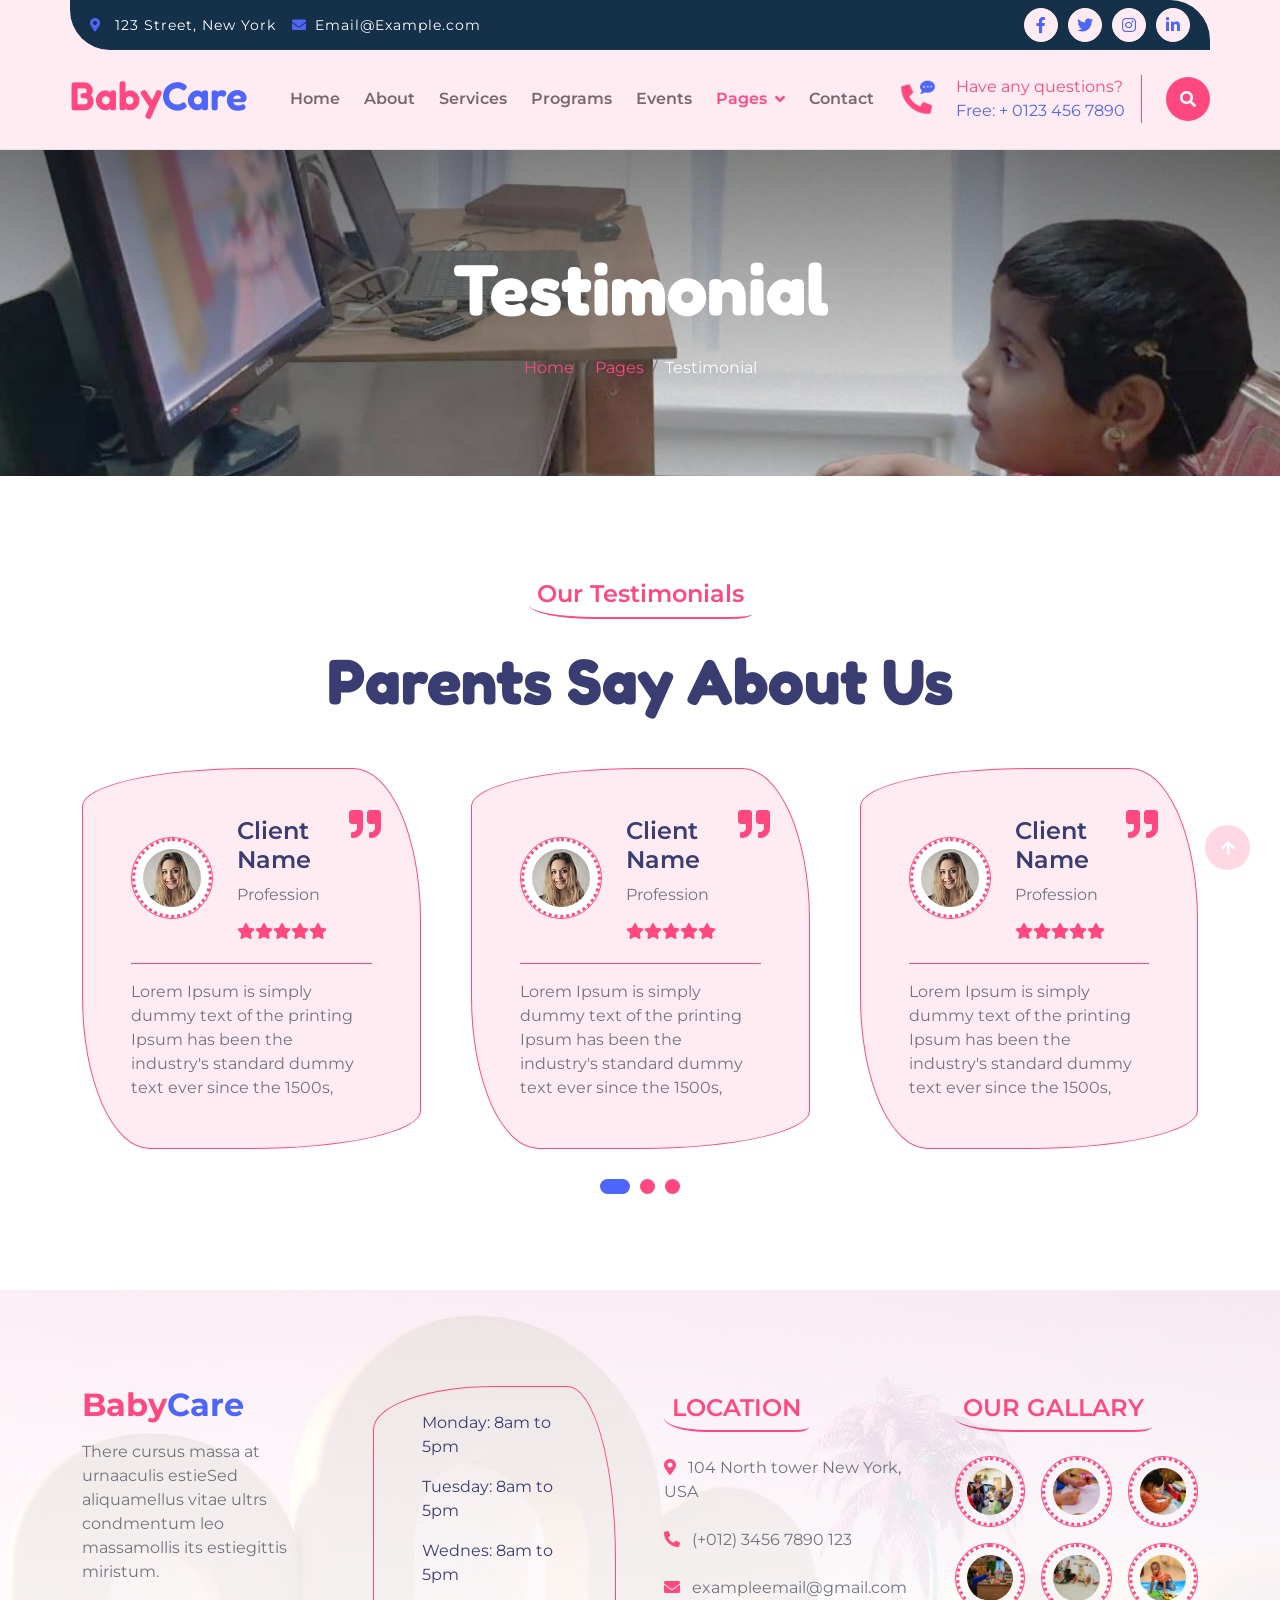
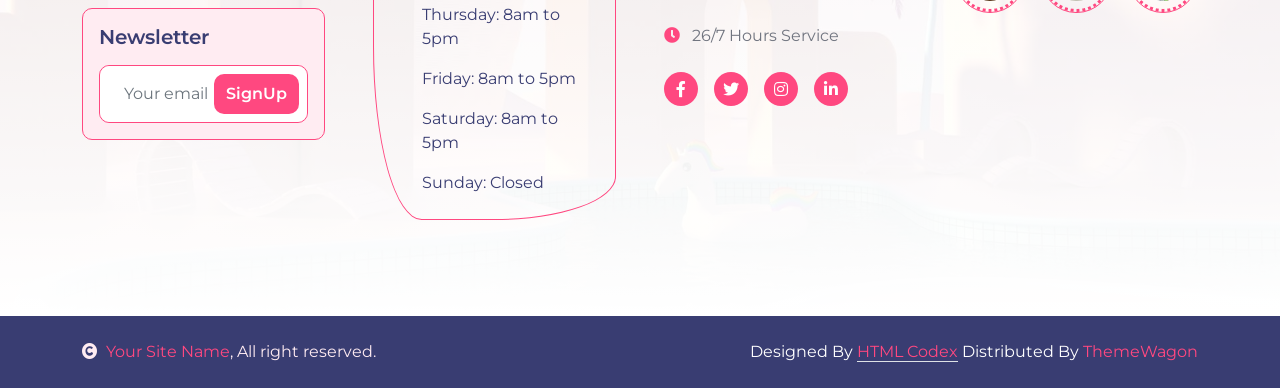
<file: testimonial.html>
<!DOCTYPE html>
<html lang="en">

    <head>
        <meta charset="utf-8">
        <title>BabyCare - Daycare Website Template</title>
        <meta content="width=device-width, initial-scale=1.0" name="viewport">
        <meta content="" name="keywords">
        <meta content="" name="description">

        <!-- Google Web Fonts -->
        <link rel="preconnect" href="https://fonts.googleapis.com">
        <link rel="preconnect" href="https://fonts.gstatic.com" crossorigin>
        <link href="https://fonts.googleapis.com/css2?family=Fredoka:wght@600;700&family=Montserrat:wght@200;400;600&display=swap" rel="stylesheet"> 

        <!-- Icon Font Stylesheet -->
        <link rel="stylesheet" href="https://use.fontawesome.com/releases/v5.15.4/css/all.css"/>
        <link href="https://cdn.jsdelivr.net/npm/bootstrap-icons@1.4.1/font/bootstrap-icons.css" rel="stylesheet">

        <!-- Libraries Stylesheet -->
        <link href="lib/animate/animate.min.css" rel="stylesheet">
        <link href="lib/lightbox/css/lightbox.min.css" rel="stylesheet">
        <link href="lib/owlcarousel/assets/owl.carousel.min.css" rel="stylesheet">

        <!-- Customized Bootstrap Stylesheet -->
        <link href="css/bootstrap.min.css" rel="stylesheet">

        <!-- Template Stylesheet -->
        <link href="css/style.css" rel="stylesheet">

        

    </head>

    <body>

        <!-- Spinner Start -->
        <div id="spinner" class="show w-100 vh-100 bg-white position-fixed translate-middle top-50 start-50  d-flex align-items-center justify-content-center">
            <div class="spinner-grow text-primary" role="status"></div>
        </div>
        <!-- Spinner End -->


        <!-- Navbar start -->
        <div class="container-fluid border-bottom bg-light wow fadeIn" data-wow-delay="0.1s">
            <div class="container topbar bg-primary d-none d-lg-block py-2" style="border-radius: 0 40px">
                <div class="d-flex justify-content-between">
                    <div class="top-info ps-2">
                        <small class="me-3"><i class="fas fa-map-marker-alt me-2 text-secondary"></i> <a href="#" class="text-white">123 Street, New York</a></small>
                        <small class="me-3"><i class="fas fa-envelope me-2 text-secondary"></i><a href="#" class="text-white">Email@Example.com</a></small>
                    </div>
                    <div class="top-link pe-2">
                        <a href="" class="btn btn-light btn-sm-square rounded-circle"><i class="fab fa-facebook-f text-secondary"></i></a>
                        <a href="" class="btn btn-light btn-sm-square rounded-circle"><i class="fab fa-twitter text-secondary"></i></a>
                        <a href="" class="btn btn-light btn-sm-square rounded-circle"><i class="fab fa-instagram text-secondary"></i></a>
                        <a href="" class="btn btn-light btn-sm-square rounded-circle me-0"><i class="fab fa-linkedin-in text-secondary"></i></a>
                    </div>
                </div>
            </div>
            <div class="container px-0">
                <nav class="navbar navbar-light navbar-expand-xl py-3">
                    <a href="index.html" class="navbar-brand"><h1 class="text-primary display-6">Baby<span class="text-secondary">Care</span></h1></a>
                    <button class="navbar-toggler py-2 px-3" type="button" data-bs-toggle="collapse" data-bs-target="#navbarCollapse">
                        <span class="fa fa-bars text-primary"></span>
                    </button>
                    <div class="collapse navbar-collapse" id="navbarCollapse">
                        <div class="navbar-nav mx-auto">
                            <a href="index.html" class="nav-item nav-link">Home</a>
                            <a href="about.html" class="nav-item nav-link">About</a>
                            <a href="service.html" class="nav-item nav-link">Services</a>
                            <a href="program.html" class="nav-item nav-link">Programs</a>
                            <a href="event.html" class="nav-item nav-link">Events</a>
                            <div class="nav-item dropdown">
                                <a href="#" class="nav-link dropdown-toggle active" data-bs-toggle="dropdown">Pages</a>
                                <div class="dropdown-menu m-0 bg-secondary rounded-0">
                                    <a href="blog.html" class="dropdown-item">Our Blog</a>
                                    <a href="team.html" class="dropdown-item">Our Team</a>
                                    <a href="testimonial.html" class="dropdown-item active">Testimonial</a>
                                    <a href="404.html" class="dropdown-item">404 Page</a>
                                </div>
                            </div>
                            <a href="contact.html" class="nav-item nav-link">Contact</a>
                        </div>
                        <div class="d-flex me-4">
                            <div id="phone-tada" class="d-flex align-items-center justify-content-center">
                                <a href="" class="position-relative wow tada" data-wow-delay=".9s" >
                                    <i class="fa fa-phone-alt text-primary fa-2x me-4"></i>
                                    <div class="position-absolute" style="top: -7px; left: 20px;">
                                        <span><i class="fa fa-comment-dots text-secondary"></i></span>
                                    </div>
                                </a>
                            </div>
                            <div class="d-flex flex-column pe-3 border-end border-primary">
                                <span class="text-primary">Have any questions?</span>
                                <a href="#"><span class="text-secondary">Free: + 0123 456 7890</span></a>
                            </div>
                        </div>
                        <button class="btn-search btn btn-primary btn-md-square rounded-circle" data-bs-toggle="modal" data-bs-target="#searchModal"><i class="fas fa-search text-white"></i></button>
                    </div>
                </nav>
            </div>
        </div>
        <!-- Navbar End -->


        <!-- Modal Search Start -->
        <div class="modal fade" id="searchModal" tabindex="-1" aria-labelledby="exampleModalLabel" aria-hidden="true">
            <div class="modal-dialog modal-fullscreen">
                <div class="modal-content rounded-0">
                    <div class="modal-header">
                        <h5 class="modal-title" id="exampleModalLabel">Search by keyword</h5>
                        <button type="button" class="btn-close" data-bs-dismiss="modal" aria-label="Close"></button>
                    </div>
                    <div class="modal-body d-flex align-items-center">
                        <div class="input-group w-75 mx-auto d-flex">
                            <input type="search" class="form-control p-3" placeholder="keywords" aria-describedby="search-icon-1">
                            <span id="search-icon-1" class="input-group-text p-3"><i class="fa fa-search"></i></span>
                        </div>
                    </div>
                </div>
            </div>
        </div>
        <!-- Modal Search End -->

        
        <!-- Page Header Start -->
        <div class="container-fluid page-header py-5 wow fadeIn" data-wow-delay="0.1s">
            <div class="container text-center py-5">
                <h1 class="display-2 text-white mb-4">Testimonial</h1>
                <nav aria-label="breadcrumb">
                    <ol class="breadcrumb justify-content-center mb-0">
                        <li class="breadcrumb-item"><a href="#">Home</a></li>
                        <li class="breadcrumb-item"><a href="#">Pages</a></li>
                        <li class="breadcrumb-item text-white" aria-current="page">Testimonial</li>
                    </ol>
                </nav>
            </div>
        </div>
        <!-- Page Header End -->


        <!-- Testimonial Start -->
        <div class="container-fluid testimonial py-5">
            <div class="container py-5">
                <div class="mx-auto text-center wow fadeIn" data-wow-delay="0.1s" style="max-width: 700px;">
                    <h4 class="text-primary mb-4 border-bottom border-primary border-2 d-inline-block p-2 title-border-radius">Our Testimonials</h4>
                    <h1 class="mb-5 display-3">Parents Say About Us</h1>
                </div>
                <div class="owl-carousel testimonial-carousel wow fadeIn" data-wow-delay="0.3s">
                    <div class="testimonial-item img-border-radius bg-light border border-primary p-4">
                        <div class="p-4 position-relative">
                            <i class="fa fa-quote-right fa-2x text-primary position-absolute" style="top: 15px; right: 15px;"></i>
                            <div class="d-flex align-items-center">
                                <div class="border border-primary bg-white rounded-circle">
                                    <img src="img/testimonial-2.jpg" class="rounded-circle p-2" style="width: 80px; height: 80px; border-style: dotted; border-color: var(--bs-primary);" alt="">
                                </div>
                                <div class="ms-4">
                                    <h4 class="text-dark">Client Name</h4>
                                    <p class="m-0 pb-3">Profession</p>
                                    <div class="d-flex pe-5">
                                        <i class="fas fa-star text-primary"></i>
                                        <i class="fas fa-star text-primary"></i>
                                        <i class="fas fa-star text-primary"></i>
                                        <i class="fas fa-star text-primary"></i>
                                        <i class="fas fa-star text-primary"></i>
                                    </div>
                                </div>
                            </div>
                            <div class="border-top border-primary mt-4 pt-3">
                                <p class="mb-0">Lorem Ipsum is simply dummy text of the printing Ipsum has been the industry's standard dummy text ever since the 1500s,
                                </p>
                            </div>
                        </div>
                    </div>
                    <div class="testimonial-item img-border-radius bg-light border border-primary p-4">
                        <div class="p-4 position-relative">
                            <i class="fa fa-quote-right fa-2x text-primary position-absolute" style="top: 15px; right: 15px;"></i>
                            <div class="d-flex align-items-center">
                                <div class="border border-primary bg-white rounded-circle">
                                    <img src="img/testimonial-2.jpg" class="rounded-circle p-2" style="width: 80px; height: 80px; border-style: dotted; border-color: var(--bs-primary);" alt="">
                                </div>
                                <div class="ms-4">
                                    <h4 class="text-dark">Client Name</h4>
                                    <p class="m-0 pb-3">Profession</p>
                                    <div class="d-flex pe-5">
                                        <i class="fas fa-star text-primary"></i>
                                        <i class="fas fa-star text-primary"></i>
                                        <i class="fas fa-star text-primary"></i>
                                        <i class="fas fa-star text-primary"></i>
                                        <i class="fas fa-star text-primary"></i>
                                    </div>
                                </div>
                            </div>
                            <div class="border-top border-primary mt-4 pt-3">
                                <p class="mb-0">Lorem Ipsum is simply dummy text of the printing Ipsum has been the industry's standard dummy text ever since the 1500s,
                                </p>
                            </div>
                        </div>
                    </div>
                    <div class="testimonial-item img-border-radius bg-light border border-primary p-4">
                        <div class="p-4 position-relative">
                            <i class="fa fa-quote-right fa-2x text-primary position-absolute" style="top: 15px; right: 15px;"></i>
                            <div class="d-flex align-items-center">
                                <div class="border border-primary bg-white rounded-circle">
                                    <img src="img/testimonial-2.jpg" class="rounded-circle p-2" style="width: 80px; height: 80px; border-style: dotted; border-color: var(--bs-primary);" alt="">
                                </div>
                                <div class="ms-4">
                                    <h4 class="text-dark">Client Name</h4>
                                    <p class="m-0 pb-3">Profession</p>
                                    <div class="d-flex pe-5">
                                        <i class="fas fa-star text-primary"></i>
                                        <i class="fas fa-star text-primary"></i>
                                        <i class="fas fa-star text-primary"></i>
                                        <i class="fas fa-star text-primary"></i>
                                        <i class="fas fa-star text-primary"></i>
                                    </div>
                                </div>
                            </div>
                            <div class="border-top border-primary mt-4 pt-3">
                                <p class="mb-0">Lorem Ipsum is simply dummy text of the printing Ipsum has been the industry's standard dummy text ever since the 1500s,
                                </p>
                            </div>
                        </div>
                    </div>
                </div>
            </div>
        </div>
        <!-- Testimonial End -->


        <!-- Footer Start -->
        <div class="container-fluid footer py-5 wow fadeIn" data-wow-delay="0.1s">
            <div class="container py-5">
                <div class="row g-5">
                    <div class="col-md-6 col-lg-4 col-xl-3">
                        <div class="footer-item">
                            <h2 class="fw-bold mb-3"><span class="text-primary mb-0">Baby</span><span class="text-secondary">Care</span></h2>
                            <p class="mb-4">There cursus massa at urnaaculis estieSed aliquamellus vitae ultrs condmentum leo massamollis its estiegittis miristum.</p>
                            <div class="border border-primary p-3 rounded bg-light">
                                <h5 class="mb-3">Newsletter</h5>
                                <div class="position-relative mx-auto border border-primary rounded" style="max-width: 400px;">
                                    <input class="form-control border-0 w-100 py-3 ps-4 pe-5" type="text" placeholder="Your email">
                                    <button type="button" class="btn btn-primary py-2 position-absolute top-0 end-0 mt-2 me-2 text-white">SignUp</button>
                                </div>
                            </div>
                        </div>
                    </div>
                    <div class="col-md-6 col-lg-4 col-xl-3">
                        <div class="footer-item">
                            <div class="d-flex flex-column p-4 ps-5 text-dark border border-primary" 
                            style="border-radius: 50% 20% / 10% 40%;">
                                <p>Monday: 8am to 5pm</p>
                                <p>Tuesday: 8am to 5pm</p>
                                <p>Wednes: 8am to 5pm</p>
                                <p>Thursday: 8am to 5pm</p>
                                <p>Friday: 8am to 5pm</p>
                                <p>Saturday: 8am to 5pm</p>
                                <p class="mb-0">Sunday: Closed</p>
                            </div>
                        </div>
                    </div>
                    <div class="col-md-6 col-lg-4 col-xl-3">
                        <div class="footer-item">
                            <h4 class="text-primary mb-4 border-bottom border-primary border-2 d-inline-block p-2 title-border-radius">LOCATION</h4>
                            <div class="d-flex flex-column align-items-start">
                                <a href="" class="text-body mb-4"><i class="fa fa-map-marker-alt text-primary me-2"></i> 104 North tower New York, USA</a>
                                <a href="" class="text-start rounded-0 text-body mb-4"><i class="fa fa-phone-alt text-primary me-2"></i> (+012) 3456 7890 123</a>
                                <a href="" class="text-start rounded-0 text-body mb-4"><i class="fas fa-envelope text-primary me-2"></i> exampleemail@gmail.com</a>
                                <a href="" class="text-start rounded-0 text-body mb-4"><i class="fa fa-clock text-primary me-2"></i> 26/7 Hours Service</a>
                                <div class="footer-icon d-flex">
                                    <a class="btn btn-primary btn-sm-square me-3 rounded-circle text-white" href=""><i class="fab fa-facebook-f"></i></a>
                                    <a class="btn btn-primary btn-sm-square me-3 rounded-circle text-white" href=""><i class="fab fa-twitter"></i></a>
                                    <a href="#" class="btn btn-primary btn-sm-square me-3 rounded-circle text-white"><i class="fab fa-instagram"></i></a>
                                    <a href="#" class="btn btn-primary btn-sm-square rounded-circle text-white"><i class="fab fa-linkedin-in"></i></a>
                                </div>
                            </div>
                        </div>
                    </div>
                    <div class="col-md-6 col-lg-4 col-xl-3">
                        <div class="footer-item">
                            <h4 class="text-primary mb-4 border-bottom border-primary border-2 d-inline-block p-2 title-border-radius">OUR GALLARY</h4>
                            <div class="row g-3">
                                <div class="col-4">
                                    <div class="footer-galary-img rounded-circle border border-primary">
                                        <img src="img/galary-1.jpg" class="img-fluid rounded-circle p-2" alt="">
                                    </div>
                               </div>
                               <div class="col-4">
                                    <div class="footer-galary-img rounded-circle border border-primary">
                                        <img src="img/galary-2.jpg" class="img-fluid rounded-circle p-2" alt="">
                                    </div>
                               </div>
                                <div class="col-4">
                                    <div class="footer-galary-img rounded-circle border border-primary">
                                        <img src="img/galary-3.jpg" class="img-fluid rounded-circle p-2" alt="">
                                    </div>
                               </div>
                                <div class="col-4">
                                    <div class="footer-galary-img rounded-circle border border-primary">
                                        <img src="img/galary-4.jpg" class="img-fluid rounded-circle p-2" alt="">
                                    </div>
                               </div>
                                <div class="col-4">
                                    <div class="footer-galary-img rounded-circle border border-primary">
                                        <img src="img/galary-5.jpg" class="img-fluid rounded-circle p-2" alt="">
                                    </div>
                               </div>
                                <div class="col-4">
                                    <div class="footer-galary-img rounded-circle border border-primary">
                                        <img src="img/galary-6.jpg" class="img-fluid rounded-circle p-2" alt="">
                                    </div>
                               </div>
                            </div>
                        </div>
                    </div>
                </div>
            </div>
        </div>
        <!-- Footer End -->


        <!-- Copyright Start -->
        <div class="container-fluid copyright bg-dark py-4">
            <div class="container">
                <div class="row">
                    <div class="col-md-6 text-center text-md-start mb-3 mb-md-0">
                        <span class="text-light"><a href="#"><i class="fas fa-copyright text-light me-2"></i>Your Site Name</a>, All right reserved.</span>
                    </div>
                    <div class="col-md-6 my-auto text-center text-md-end text-white">
                        <!--/*** This template is free as long as you keep the below author’s credit link/attribution link/backlink. ***/-->
                        <!--/*** If you'd like to use the template without the below author’s credit link/attribution link/backlink, ***/-->
                        <!--/*** you can purchase the Credit Removal License from "https://htmlcodex.com/credit-removal". ***/-->
                        Designed By <a class="border-bottom" href="https://htmlcodex.com">HTML Codex</a> Distributed By <a clas="border-bottom" href="https://themewagon.com">ThemeWagon</a>
                    </div>
                </div>
            </div>
        </div>
        <!-- Copyright End -->


        <!-- Back to Top -->
        <a href="#" class="btn btn-primary border-3 border-primary rounded-circle back-to-top"><i class="fa fa-arrow-up"></i></a>   

        
    <!-- JavaScript Libraries -->
    <script src="https://ajax.googleapis.com/ajax/libs/jquery/3.6.4/jquery.min.js"></script>
    <script src="https://cdn.jsdelivr.net/npm/bootstrap@5.0.0/dist/js/bootstrap.bundle.min.js"></script>
    <script src="lib/wow/wow.min.js"></script>
    <script src="lib/easing/easing.min.js"></script>
    <script src="lib/waypoints/waypoints.min.js"></script>
    <script src="lib/lightbox/js/lightbox.min.js"></script>
    <script src="lib/owlcarousel/owl.carousel.min.js"></script>

    <!-- Template Javascript -->
    <script src="js/main.js"></script>
    </body>

</html>
</file>
<file: css/style.css>
/*** Spinner Start ***/
#spinner {
    opacity: 0;
    visibility: hidden;
    transition: opacity .8s ease-out, visibility 0s linear .5s;
    z-index: 99999;
 }

 #spinner.show {
     transition: opacity .8s ease-out, visibility 0s linear .0s;
     visibility: visible;
     opacity: 1;
 }
/*** Spinner End ***/


/*** Common CSS Start ***/
.back-to-top {
    position: fixed;
    right: 30px;
    bottom: 30px;
    display: flex;
    width: 45px;
    height: 45px;
    align-items: center;
    justify-content: center;
    transition: 0.5s;
    z-index: 99;
}




/* mycode  */
.bg-primary {
    background-color: #153049 !important;
}

.Blue_color{
    color: #153049 !important;
}
.Red_color{
    color: #BA2127!important;
}
.background{
    background-color: #e9d0df !important;
}

.my_btn{
    background-color: #BA2127!important;
    color: #ffffff!important;
}
.my_btn:hover {
    background-color: #153049 !important;
    color: var(--bs-white);
}



h1,
h2,
h3,
.h1,
.h2,
.h3 {
    font-weight: 200;
    font-family: 'Montserrat', sans-serif;
}

h4,
h5,
h6,
.h4,
.h5,
.h6 {
    font-weight: 600;
    font-family: 'Montserrat', sans-serif;
}

.display-1,
.display-2,
.display-3,
.display-4,
.display-5,
.display-6 {
    font-weight: 700;
    font-family: 'Fredoka', sans-serif;
}

.display-4,
.display-5,
.display-6 {
    font-weight: 600;
}

.wow,
.animated {
    animation-duration: 2s !important;
}
/*** Common CSS End ***/


/*** Button Start ***/
.btn {
    font-weight: 600;
    transition: .5s;
}

.btn-square {
    width: 32px;
    height: 32px;
}

.btn-sm-square {
    width: 34px;
    height: 34px;
}

.btn-md-square {
    width: 44px;
    height: 44px;
}

.btn-lg-square {
    width: 56px;
    height: 56px;
}

.btn-square,
.btn-sm-square,
.btn-md-square,
.btn-lg-square {
    padding: 0;
    display: flex;
    align-items: center;
    justify-content: center;
    font-weight: normal;
}

.btn.btn-primary {
    border: 0;
    color: var(--bs-white);
}

.btn.btn-primary:hover {
    background: var(--bs-secondary);
    color: var(--bs-primary);
}

.btn-border-radius {
    border-radius: 25% 10%;
}

.img-border-radius {
    border-radius: 50% 20% / 10% 40%;
}

.title-border-radius {
    border-radius: 10% 30%;
}
/*** Button End ***/


/*** Topbar Start ***/
.topbar .top-info {
    font-size: medium;
    font-weight: 400;
    font-family: 'Montserrat', sans-serif;
    letter-spacing: 1px;
    display: flex;
    align-items: center;
}

.topbar .top-link {
    display: flex;
    align-items: center;
    justify-content: center;
}

.topbar .top-link a {
    margin-right: 10px;
}

.topbar .top-link a:hover {
    background: var(--bs-secondary) !important;
}

.topbar .top-link a:hover i {
    color: var(--bs-primary) !important;
}
/*** Topbar End ***/


/*** Navbar Start ***/
.navbar {
    border-bottom: 1px solid rgba(255, 255, 255, .1);
}

.navbar .navbar-nav .nav-link {
    padding: 10px 12px;
    font-size: 16px;
    font-weight: 600;
    transition: .5s;
}

.navbar .navbar-nav .nav-link:hover,
.navbar .navbar-nav .nav-link.active,
.fixed-top.bg-white .navbar .navbar-nav .nav-link:hover,
.fixed-top.bg-white .navbar .navbar-nav .nav-link.active {
    color: var(--bs-primary);
}

.navbar .dropdown-toggle::after {
    border: none;
    content: "\f107";
    font-family: "Font Awesome 5 Free";
    font-weight: 700;
    vertical-align: middle;
    margin-left: 8px;
}

@media (min-width: 1200px) {
    .navbar .nav-item .dropdown-menu {
        display: block;
        visibility: hidden;
        top: 100%;
        font-weight: 400;
        font-family: 'Fredoka', sans-serif;
        transform: rotateX(-75deg);
        transform-origin: 0% 0%;
        border: 0;
        transition: .5s;
        opacity: 0;
    }
}

.dropdown .dropdown-menu a:hover {
    background: var(--bs-secondary);
    color: var(--bs-primary);
}

.navbar .nav-item:hover .dropdown-menu {
    transform: rotateX(0deg);
    visibility: visible;
    background: var(--bs-light) !important;
    border-radius: 10px !important;
    transition: .5s;
    opacity: 1;
}

#searchModal .modal-content {
    background: rgba(255, 255, 255, .8);
}
/*** Navbar End ***/


/*** Hero Header ***/
.hero-header,
.page-header {
    background: linear-gradient(rgba(0, 0, 0, 0.5), rgba(0, 0, 0, 0.05)), url(../img/bd.jpg);
    background-position: center center;
    background-repeat: no-repeat;
    background-size: cover;
}
/*** Hero Header ***/


/*** About Start ***/
.video {
    position: relative;
    height: 100%;
    min-height: 400px;
    background: linear-gradient(rgba(255, 255, 255, 0.1), rgba(255, 255, 255, 0.1)), url(../img/Session.png);
    background-position: center center;
    background-repeat: no-repeat;
    background-size: cover;
    border-radius: 10px;
}

.video .btn-play {
    position: absolute;
    z-index: 3;
    top: 50%;
    left: 50%;
    transform: translateX(-50%) translateY(-50%);
    box-sizing: content-box;
    display: block;
    width: 32px;
    height: 44px;
    border-radius: 50%;
    border: none;
    outline: none;
    padding: 18px 20px 18px 28px;
}

.video .btn-play:before {
    content: "";
    position: absolute;
    z-index: 0;
    left: 50%;
    top: 50%;
    transform: translateX(-50%) translateY(-50%);
    display: block;
    width: 100px;
    height: 100px;
    background: var(--bs-secondary);
    border-radius: 50%;
    animation: pulse-border 1500ms ease-out infinite;
}

.video .btn-play:after {
    content: "";
    position: absolute;
    z-index: 1;
    left: 50%;
    top: 50%;
    transform: translateX(-50%) translateY(-50%);
    display: block;
    width: 100px;
    height: 100px;
    background: var(--bs-primary);
    border-radius: 50%;
    transition: all 200ms;
}

.video .btn-play img {
    position: relative;
    z-index: 3;
    max-width: 100%;
    width: auto;
    height: auto;
}

.video .btn-play span {
    display: block;
    position: relative;
    z-index: 3;
    width: 0;
    height: 0;
    border-left: 32px solid var(--bs-white);
    border-top: 22px solid transparent;
    border-bottom: 22px solid transparent;
}

@keyframes pulse-border {
    0% {
        transform: translateX(-50%) translateY(-50%) translateZ(0) scale(1);
        opacity: 1;
    }

    100% {
        transform: translateX(-50%) translateY(-50%) translateZ(0) scale(1.5);
        opacity: 0;
    }
}

#videoModal {
    z-index: 99999;
}

#videoModal .modal-dialog {
    position: relative;
    max-width: 800px;
    margin: 60px auto 0 auto;
}

#videoModal .modal-body {
    position: relative;
    padding: 0px;
}

#videoModal .close {
    position: absolute;
    width: 30px;
    height: 30px;
    right: 0px;
    top: -30px;
    z-index: 999;
    font-size: 30px;
    font-weight: normal;
    color: #FFFFFF;
    background: #000000;
    opacity: 1;
}

.video.border {
    border-radius: 50% 20% / 10% 40%;
}

.about {
    background: linear-gradient(rgba(255, 255, 255, 0.8), rgba(255, 255, 255, 0.8)), url(../img/background.jpg);
    background-position: center center;
    background-repeat: no-repeat;
    background-size: cover;
}
/*** About End ***/


/*** service Start ***/
.service {
    background: linear-gradient(rgba(255, 72, 128, 0.05), rgba(255, 72, 128, 0.2));
}

.service .service-item {
    box-shadow: 0 0 45px rgba(0, 0, 0, .1);
    width: 100%;
    height: 100%;
    border-radius: 50% 20% / 10% 40%;
    transition: 0.5s;
    position: relative;
}

.service-content::after {
    position: absolute;
    content: "";
    width: 0;
    height: 100%;
    top: 0;
    left: 0;
    right: auto;
    background: transparent;
    border-radius: 50% 20% / 10% 40%;
    transition: .5s;
}

.service-item:hover {
    border: 1px solid var(--bs-secondary) !important;
}

.service-item:hover .service-content::after {
    background: var(--bs-secondary);
    width: 100%;
    opacity: 1;
    z-index: 1;
}

.service-item .service-content .service-content-inner {
    position: relative;
    z-index: 2;
}

.service-item .service-content-inner i,
.service-item .service-content-inner p,
.service-item .service-content-inner a.h4 {
    transition: 0.5s;
}

.service-item:hover .service-content-inner i,
.service-item:hover .service-content-inner p {
    color: var(--bs-white) !important;
}
.service-item:hover .service-content-inner a.h4 {
    color: var(--bs-primary);
}

.service-item:hover .service-content-inner a.btn-primary {
    background: var(--bs-white) !important;
    color: var(--bs-primary) !important;
}

.service-item .service-content-inner a.btn-primary:hover {
    background: var(--bs-primary) !important;
    color: var(--bs-white) !important;
}
/*** Service End ***/


/*** Programs Start ***/
.program {
    background: linear-gradient(rgba(255, 72, 128, 0.1), rgba(255, 72, 128, 0.1));
}

.program .program-item .program-img .program-rate {
    position: absolute;
    width: 100px; 
    top: -20px; 
    left: 50%; 
    margin-left: -50px; 
    border-radius: 10% / 50%;
}

.program .program-item .program-text {
    padding-top: 150px; 
    margin-top: -125px;
}

.program .program-item .program-img img,
.program .program-item .program-teacher img,
.program .program-item:hover .program-text-inner a.h4 {
    transition: 0.5s;
}

.program .program-item:hover .program-img img,
.program .program-item:hover .program-teacher img {
    transform: scale(1.2);
}

.program .program-item:hover .program-text-inner a.h4 {
    color: var(--bs-primary) !important;
}
/*** Programs End ***/


/*** Events Start ***/
.events .events-item {
    width: 100%;
    height: 100%;
    border-radius: 30%;
    position: relative;
}

.events .events-item .events-inner .events-rate {
    position: absolute;
    width: 120px; 
    top: -20px; 
    left: 50%; 
    margin-left: -60px; 
    border-radius: 10% / 50%;
}

.events .events-item .events-inner .events-img .event-overlay {
    position: absolute;
    top: 50%; 
    left: 50%;
    transform: translate(-50%, -50%);
    transition: 0.5s;
    z-index: 1;
    opacity: 0;
}

.events .events-item .events-inner .events-img:hover .event-overlay {
    opacity: 1;
}

.events .events-item .events-img::after {
    position: absolute;
    content: "";
    width: 100%;
    height: 0;
    top: 0;
    left: 0;
    bottom: auto;
    background: rgba(77, 101, 249, .7);
    border-radius: 10px;
    transition: 0.5s;
}

.events .events-item:hover .events-img::after {
    height: 100%;
    opacity: 1;
}

.events .events-item .events-text a.h4,
.events .events-item .events-img img {
    transition: 0.5s;
}

.events .events-item:hover .events-text a.h4 {
    color: var(--bs-primary) !important;
}

.events .events-item:hover .events-img img {
    transform: scale(1.3);
}
/*** Events End ***/


/*** Blog Start ***/
.blog .blog-item .blog-img::after {
    position: absolute;
    content: "";
    width: 100%;
    height: 0;
    top: 0;
    left: 0;
    bottom: auto;
    background: rgba(77, 101, 249, .7);
    border-radius: 10px 10px 0 0;
    transition: 0.5s;
}

.blog .blog-item:hover .blog-img::after {
    height: 100%;
    opacity: 1;
}

.blog .blog-item .blog-date-comments {
    padding-top: 150px !important; 
    margin-top: -125px;
}

.blog .blog-item .blog-img img,
.blog .blog-item .blog-content img,
.blog .blog-item .blog-text-inner a.h4 {
    transition: 0.5s;
}

.blog .blog-item:hover .blog-img img {
    transform: scale(1.3);
}

.blog .blog-item:hover .blog-content img {
    transform: scale(1.3);
}

.blog .blog-item:hover .blog-text-inner a.h4 {
    color: var(--bs-primary);
}
/*** Blog End ***/



/*** Team Start ***/
.team .team-item {
    position: relative;
    width: 100%;
    height: 100%;
}

.team .team-item .team-icon {
    position: absolute;
    bottom: 120px;
    left: 50%;
    transform: translateX(-50%);
}

.team .team-item .team-icon a.share-link {
    opacity: 0;
    transition: 0.5s;
}

.team .team-item:hover .team-icon a.share-link {
    opacity: 1;
}

.team .team-item .team-content,
.team .team-item .team-content h4,
.team .team-item .team-content p {
    transition: 0.5s;
}

.team .team-item:hover .team-content {
    background: var(--bs-primary) !important;
    border-radius: 0 0 10px 10px;
}

.team .team-item:hover .team-content h4 {
    color: var(--bs-white) !important;
}

.team .team-item:hover .team-content p {
    color: var(--bs-dark) !important;
}
/*** Team end ***/


/*** testimonial Start ***/
.testimonial .testimonial-carousel {
    position: relative;
    
}

.testimonial .testimonial-carousel .owl-dots {
    margin-top: 30px;
    display: flex;
    align-items: center;
    justify-content: center;
}

.testimonial .testimonial-carousel .owl-dot {
    position: relative;
    display: inline-block;
    margin: 0 5px;
    width: 15px;
    height: 15px;
    background: var(--bs-primary);
    border-radius: 10px;
    transition: 0.5s;
}

.testimonial .testimonial-carousel .owl-dot.active {
    width: 30px;
    background: var(--bs-secondary);
}
/*** testimonial End ***/


/*** Footer Start ***/
.footer {
    background: linear-gradient(rgba(255, 255, 255, .8), rgba(255, 255, 255, 1)), url(../img/background.jpg);
    background-position: top center;
    background-repeat: no-repeat;
    background-size: cover;
    background-color: #153049 !important;
}

.footer .footer-galary-img img {
    width: 100%;
    border-style: dotted; 
    border-color: var(--bs-primary);
    transition: 0.5s;
}

.footer .footer-galary-img img:hover {
    transform: scale(1.2);
}

.footer-item a.text-body:hover {
    color: var(--bs-secondary) !important;
}
/*** Footer End ***/



/* Main scrollbar track */
::-webkit-scrollbar {
    width: 16px; /* Adjust the width */
    height: 12px; /* For horizontal scrollbars */
}

/* Scrollbar track (background) */
::-webkit-scrollbar-track {
    background: linear-gradient(45deg, #f3f4f6, #d1d5db); /* Gradient background */
    border-radius: 6px; /* Rounded corners */
}

/* Scrollbar thumb (the draggable part) */
::-webkit-scrollbar-thumb {
    background: linear-gradient(45deg, #4f46e5, #9333ea); /* Gradient for the thumb */
    border-radius: 6px; /* Rounded corners */
    border: 2px solid #f3f4f6; /* Adds a border to make it stand out */
}

/* Scrollbar thumb on hover */
::-webkit-scrollbar-thumb:hover {
    background: linear-gradient(45deg, #9333ea, #d946ef); /* Change gradient on hover */
    border: 2px solid #e5e7eb; /* Lighter border */
}

/* Scrollbar corner (for resizable containers) */
::-webkit-scrollbar-corner {
    background: linear-gradient(45deg, #f3f4f6, #d1d5db); /* Match the track */
}
</file>
